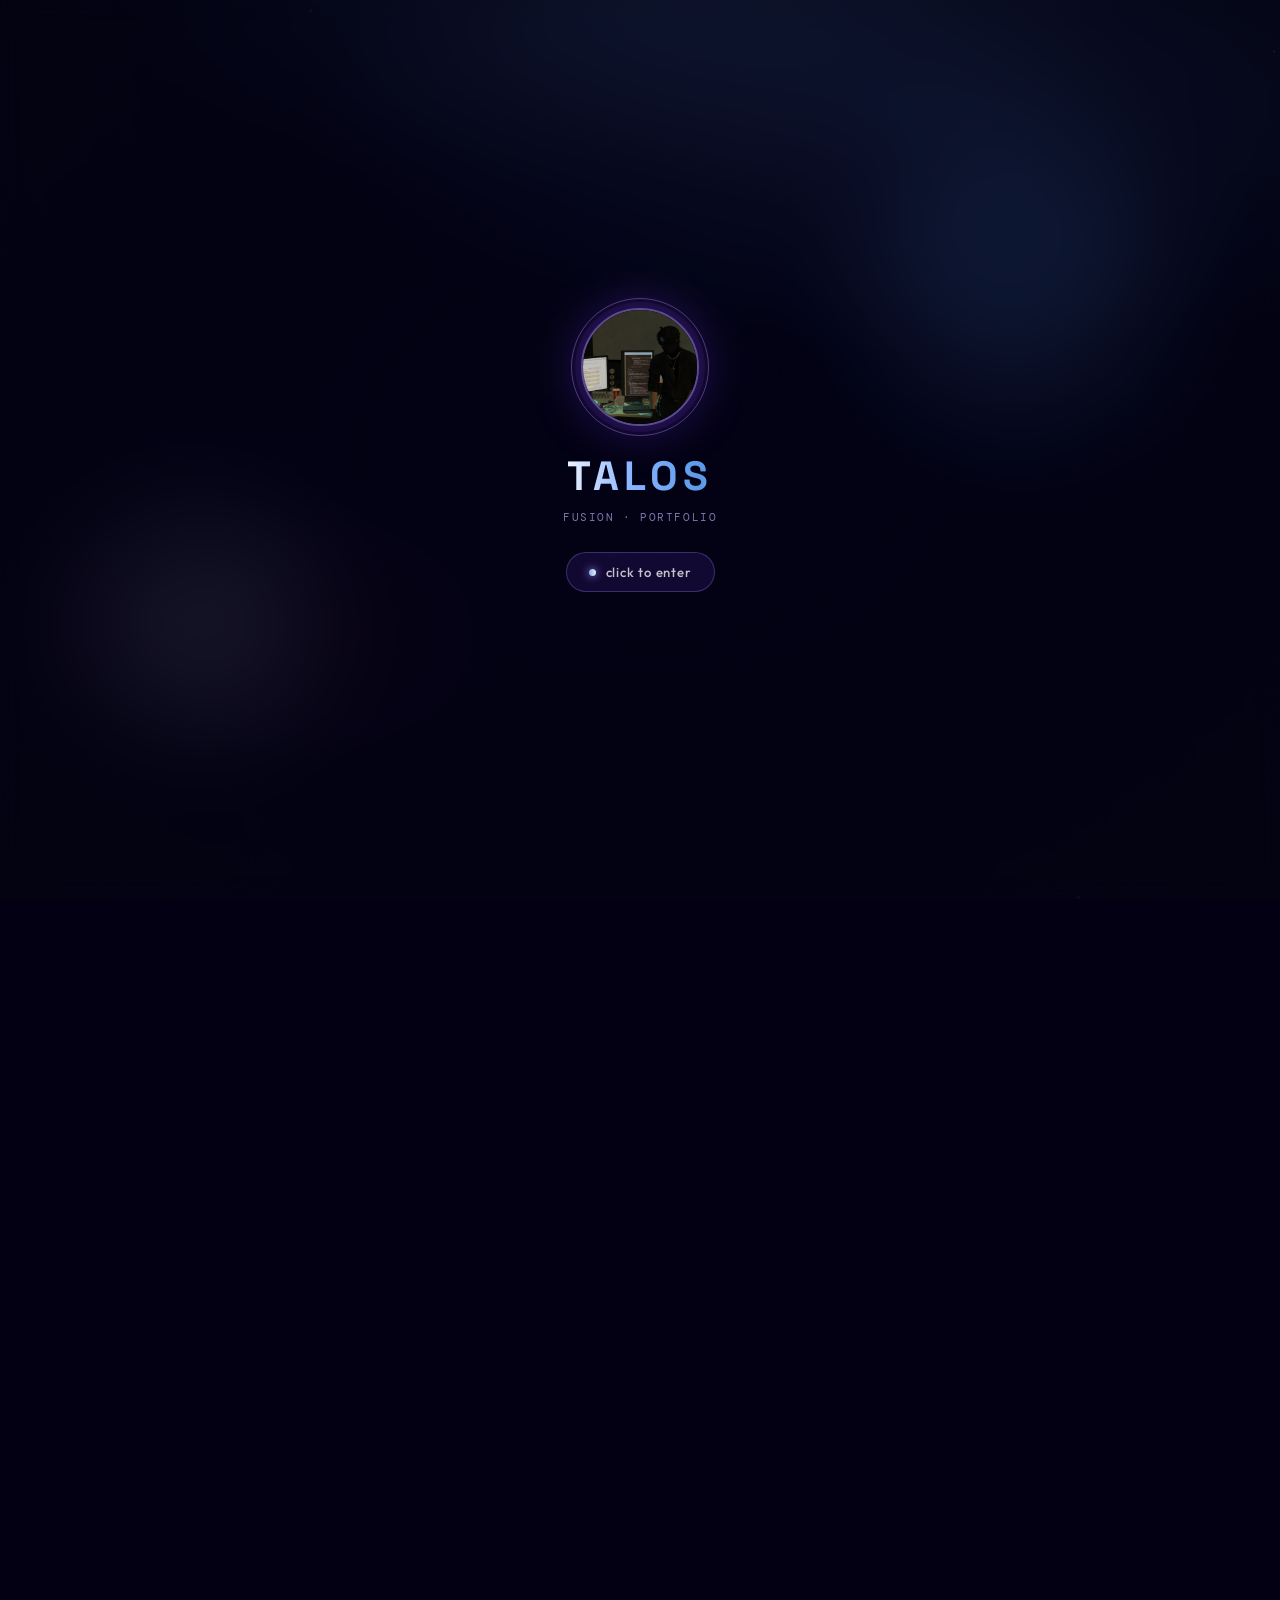
<file: index.html>
<!DOCTYPE html>
<html lang="th">
<head>
  <meta charset="UTF-8" />
  <meta name="viewport" content="width=device-width, initial-scale=1.0" />
  <title>Talos · Fusion</title>
  <link rel="preconnect" href="https://fonts.googleapis.com" />
  <link rel="preconnect" href="https://fonts.gstatic.com" crossorigin />
  <link href="https://fonts.googleapis.com/css2?family=Outfit:wght@400;500;600;700&family=Space+Grotesk:wght@500;600;700&family=DM+Mono:wght@400;500&display=swap" rel="stylesheet" />
  <link rel="stylesheet" href="https://cdnjs.cloudflare.com/ajax/libs/font-awesome/6.5.1/css/all.min.css" />
  <link rel="stylesheet" href="style.css" />
  <link rel="stylesheet" href="theme-222.css" />
  <link rel="stylesheet" href="theme-noir.css" />
  <link rel="stylesheet" href="theme-capitano.css" />
  <link rel="stylesheet" href="theme-alucard.css" />
  <link rel="stylesheet" href="theme-aegir.css" />
  <link rel="stylesheet" href="theme-secret.css" />
</head>
<body class="locked">
  <!-- Video Background (dual layer · crossfade like profile) -->
  <div class="video-bg" aria-hidden="true">
    <video id="bgVideo" class="bg-layer is-active" autoplay muted loop playsinline>
      <source src="222.mp4" type="video/mp4" />
    </video>
    <video id="bgVideoB" class="bg-layer" muted loop playsinline>
      <source src="" type="video/mp4" />
    </video>
  </div>
  <div class="overlay"></div>
  <div class="spotlight" id="spotlight" aria-hidden="true"></div>
  <div class="noise"></div>
  <canvas id="stars"></canvas>
  <div class="particles" id="particles"></div>

  <!-- Light atmosphere (from profile) -->
  <div class="light-fx" aria-hidden="true">
    <div class="light-bloom"></div>
    <div class="light-orb orb-1"></div>
    <div class="light-orb orb-2"></div>
  </div>

  <!-- ========== INTRO / ENTER GATE ========== -->
  <div class="intro" id="intro">
    <div class="intro-content">
      <div class="intro-avatar-wrap">
        <img src="photo.png" alt="Talos" class="intro-avatar" />
        <span class="intro-ring"></span>
      </div>
      <h1 class="intro-name">TALOS</h1>
      <p class="intro-tag">FUSION · PORTFOLIO</p>
      <p class="intro-hint"><span class="intro-dot"></span> click to enter</p>
    </div>
  </div>

  <!-- ========== LOADING SCREEN (หลังกด Enter) ========== -->
  <div class="loader" id="loader" hidden>
    <div class="loader-vignette"></div>
    <div class="loader-scanlines"></div>
    <div class="loader-grid"></div>
    <div class="loader-glow"></div>
    <div class="loader-pulse-ring"></div>
    <div class="loader-pulse-ring loader-pulse-2"></div>
    <div class="loader-pulse-ring loader-pulse-3"></div>
    <div class="loader-particles" id="loaderParticles"></div>
    <div class="loader-hex" id="loaderHex" aria-hidden="true"></div>
    <div class="loader-corners" aria-hidden="true">
      <span class="lc lc-tl"></span>
      <span class="lc lc-tr"></span>
      <span class="lc lc-bl"></span>
      <span class="lc lc-br"></span>
    </div>
    <div class="loader-side loader-side-l" aria-hidden="true">
      <span class="loader-tick"></span>
      <span class="loader-side-text" id="loaderSideL">0x00</span>
    </div>
    <div class="loader-side loader-side-r" aria-hidden="true">
      <span class="loader-tick"></span>
      <span class="loader-side-text" id="loaderSideR">SYNC</span>
    </div>
    <div class="loader-inner">
      <div class="loader-avatar-wrap">
        <div class="loader-orbit">
          <span class="loader-orbit-dot"></span>
        </div>
        <div class="loader-orbit loader-orbit-b">
          <span class="loader-orbit-dot loader-orbit-dot-b"></span>
        </div>
        <span class="loader-ring"></span>
        <span class="loader-ring loader-ring-2"></span>
        <span class="loader-ring loader-ring-3"></span>
        <img src="photo.png" alt="Talos" class="loader-avatar" />
      </div>
      <div class="loader-text-block">
        <p class="loader-label"><span class="loader-label-dot"></span> SYSTEM BOOT</p>
        <h2 class="loader-name" id="loaderName">
          <span class="ln">T</span><span class="ln">A</span><span class="ln">L</span><span class="ln">O</span><span class="ln">S</span>
        </h2>
        <div class="loader-line"><span class="loader-line-fill"></span></div>
      </div>
      <div class="loader-steps" id="loaderSteps" aria-hidden="true">
        <span class="loader-step"></span>
        <span class="loader-step"></span>
        <span class="loader-step"></span>
        <span class="loader-step"></span>
        <span class="loader-step"></span>
      </div>
      <p class="loader-status" id="loaderStatus">กำลังเข้าสู่ระบบ...</p>
      <div class="loader-bar-wrap">
        <div class="loader-bar">
          <div class="loader-fill" id="loaderFill"></div>
        </div>
        <span class="loader-pct" id="loaderPct">0%</span>
      </div>
      <p class="loader-theme-tag" id="loaderThemeTag"></p>
    </div>
    <div class="loader-flash" id="loaderFlash"></div>
  </div>

  <!-- Sticky chrome (outside .site so position:fixed works vs viewport) -->
  <div class="scroll-progress" id="scrollProgress" aria-hidden="true"></div>
  <nav class="navbar" id="navbar" hidden>
    <a href="#about" class="nav-brand">
      <img src="photo.png" alt="Talos" />
      <span>Talos blackagency</span>
    </a>
    <div class="nav-links" id="navLinks">
      <span class="nav-indicator" id="navIndicator" aria-hidden="true"></span>
      <a href="#about" class="nav-link active" data-section="about">About</a>
      <a href="#projects" class="nav-link" data-section="projects">Projects</a>
      <a href="#chars" class="nav-link" data-section="chars">Characters</a>
    </div>
    <div class="nav-right">
      <div class="player" id="player" hidden>
        <img src="photo.png" alt="" class="player-cover" />
        <div class="player-info">
          <div class="player-title" id="playerTitle">Swim</div>
          <div class="player-sub" id="playerSub">instrumental · fusion</div>
        </div>
        <div class="viz" id="viz" aria-hidden="true"></div>
        <div class="player-progress-wrap">
          <span class="player-time" id="playerTime">0:00</span>
          <div class="player-bar" id="playerBar">
            <div class="player-fill" id="playerFill"></div>
          </div>
          <span class="player-dur" id="playerDur">0:00</span>
        </div>
        <button class="player-btn" id="musicBtn" title="Play / Pause">
          <i class="fas fa-pause"></i>
        </button>
      </div>
      <div class="nav-socials">
        <a href="https://www.instagram.com/talos_blackagency?stkn=Y3NvN2k5ejVqbXhr" target="_blank" rel="noopener" title="Instagram"><i class="fab fa-instagram"></i></a>
        <a href="https://www.facebook.com/prasitchok.chinarin" target="_blank" rel="noopener" title="Facebook"><i class="fab fa-facebook-f"></i></a>
        <a href="https://www.tiktok.com/@talos.blackagency?is_from_webapp=1&sender_device=pc" target="_blank" rel="noopener" title="TikTok"><i class="fab fa-tiktok"></i></a>
        <a href="https://steamcommunity.com/profiles/76561198766387422/" target="_blank" rel="noopener" title="Steam"><i class="fab fa-steam"></i></a>
      </div>
    </div>
  </nav>
  <div class="nav-glow" id="navGlow" hidden></div>

  <!-- ========== MAIN SITE ========== -->
  <div class="site" id="site">
    <!-- ABOUT -->
    <section id="about" class="section section-about">
      <div class="container">
        <div class="card-flip" id="profileCard" role="button" tabindex="0" aria-label="คลิกเพื่อพลิกการ์ด">
          <div class="card-inner">
            <!-- ด้านหน้า -->
            <div class="card card-face card-front">
              <div class="avatar-wrap">
                <img src="photo.png" alt="Profile" class="avatar" />
                <span class="status-dot" title="Online"></span>
              </div>
              <h1 class="name">Talos blackagency</h1>
              <p class="handle">@etml01</p>
              <p class="bio">Gamer · Dev · streamer<br></p>
              <div class="tags">
                <span class="tag">FiveM</span>
                <span class="tag">Novel</span>
                <span class="tag">Clips</span>
                <span class="tag">Aesthetic</span>
              </div>
              <div class="socials">
                <a href="https://www.instagram.com/talos_blackagency?stkn=Y3NvN2k5ejVqbXhr" target="_blank" rel="noopener" class="social-btn ig" title="Instagram"><i class="fab fa-instagram"></i></a>
                <a href="https://www.facebook.com/prasitchok.chinarin" target="_blank" rel="noopener" class="social-btn fb" title="Facebook"><i class="fab fa-facebook-f"></i></a>
                <a href="https://www.tiktok.com/@talos.blackagency?is_from_webapp=1&sender_device=pc" target="_blank" rel="noopener" class="social-btn tt" title="TikTok"><i class="fab fa-tiktok"></i></a>
                <a href="https://steamcommunity.com/profiles/76561198766387422/" target="_blank" rel="noopener" class="social-btn st" title="Steam"><i class="fab fa-steam"></i></a>
                <a href="mailto:sriwathnphngscray@gmail.com" class="social-btn email" title="Email"><i class="fas fa-envelope"></i></a>
              </div>
              <p class="card-flip-hint"><i class="fas fa-sync-alt"></i> คลิกเพื่อพลิก</p>
            </div>
            <!-- ด้านหลัง · QR -->
            <div class="card card-face card-back">
              <p class="card-back-title">ช่องทางการโอนเงิน</p>
              <div class="qr-wrap">
                <img src="qr-promptpay.jfif" alt="QR PromptPay" class="qr-img" />
              </div>
              <p class="card-back-wallet">วอลเล็ต</p>
              <p class="card-back-acc">เลขบัญชี: <strong>0963206695</strong></p>
              <p class="card-back-name">ชื่อบัญชี: ประสิทธิ์โชค ไชยนรินทร์</p>
              <p class="card-flip-hint"><i class="fas fa-sync-alt"></i> คลิกเพื่อพลิกกลับ</p>
            </div>
          </div>
        </div>
      </div>
    </section>

    <!-- PROJECTS -->
    <section id="projects" class="section section-projects">
      <div class="projects-wrap">
        <h2 class="projects-title">My Projects</h2>
        <p class="projects-sub">คลิกการ์ดเพื่อเปิดอัลบั้ม · กดภาพเพื่อดูเต็มจอ</p>
        <div class="projects-grid">
          <article class="project-card" data-album="videos" role="button" tabindex="0">
            <div class="project-img" style="background-image: url('vid-1.1.jpg');">
              <div class="project-img-overlay"><i class="fas fa-play-circle"></i></div>
            </div>
            <div class="project-info">
              <h3>Clips &amp; Videos</h3>
              <p>คลิปวิดีโอ · กดเพื่อเปิดอัลบั้ม</p>
            </div>
          </article>
          <article class="project-card" data-album="games" role="button" tabindex="0">
            <div class="project-img" style="background-image: url('game-1.png');">
              <div class="project-img-overlay"><i class="fas fa-gamepad"></i></div>
            </div>
            <div class="project-info">
              <h3>FiveM / Game</h3>
              <p>ภาพจากเกม · กดเพื่อเปิดอัลบั้ม</p>
            </div>
          </article>
          <article class="project-card" data-album="extra" role="button" tabindex="0">
            <div class="project-img" style="background-image: url('work-lightcity.png');">
              <div class="project-img-overlay"><i class="fas fa-city"></i></div>
            </div>
            <div class="project-info">
              <h3>City &amp; Scenes</h3>
              <p>บรรยากาศ · Night drive · Aesthetic</p>
            </div>
          </article>
        </div>
      </div>
    </section>

    <!-- CHARACTERS (featured from pro) -->
    <section id="chars" class="section section-chars">
      <div class="chars-wrap">
        <h2 class="chars-title">Novel Characters</h2>
        <p class="chars-sub">ตัวละครนิยาย · กดเพื่อเปิดอัลบั้มเต็ม</p>
        <div class="chars-grid" id="charsPreview">
          <!-- filled by JS -->
        </div>
        <button class="chars-open-btn" data-album="chars" id="openCharsAlbum">
          <i class="fas fa-book-open"></i> เปิดอัลบั้มตัวละครทั้งหมด
        </button>
      </div>
    </section>
  </div>

  <!-- Album Modal -->
  <div class="album-modal" id="albumModal" hidden>
    <div class="album-backdrop" id="albumBackdrop"></div>
    <div class="album-panel">
      <div class="album-header">
        <h3 id="albumTitle">Album</h3>
        <button class="album-close" id="albumClose" aria-label="Close"><i class="fas fa-times"></i></button>
      </div>
      <div class="album-body" id="albumBody"></div>
    </div>
  </div>

  <!-- Lightbox -->
  <div class="lightbox" id="lightbox" hidden>
    <button class="lightbox-close" id="lightboxClose"><i class="fas fa-times"></i></button>
    <button class="lightbox-prev" id="lightboxPrev"><i class="fas fa-chevron-left"></i></button>
    <button class="lightbox-next" id="lightboxNext"><i class="fas fa-chevron-right"></i></button>
    <div class="lightbox-content" id="lightboxContent"></div>
    <p class="lightbox-count" id="lightboxCount"></p>
  </div>

  <audio id="bgMusic" loop preload="auto">
    <source src="bye-into-you-remix.mp3" type="audio/mpeg" />
  </audio>

  <script src="script.js"></script>
</body>
</html>
</file>
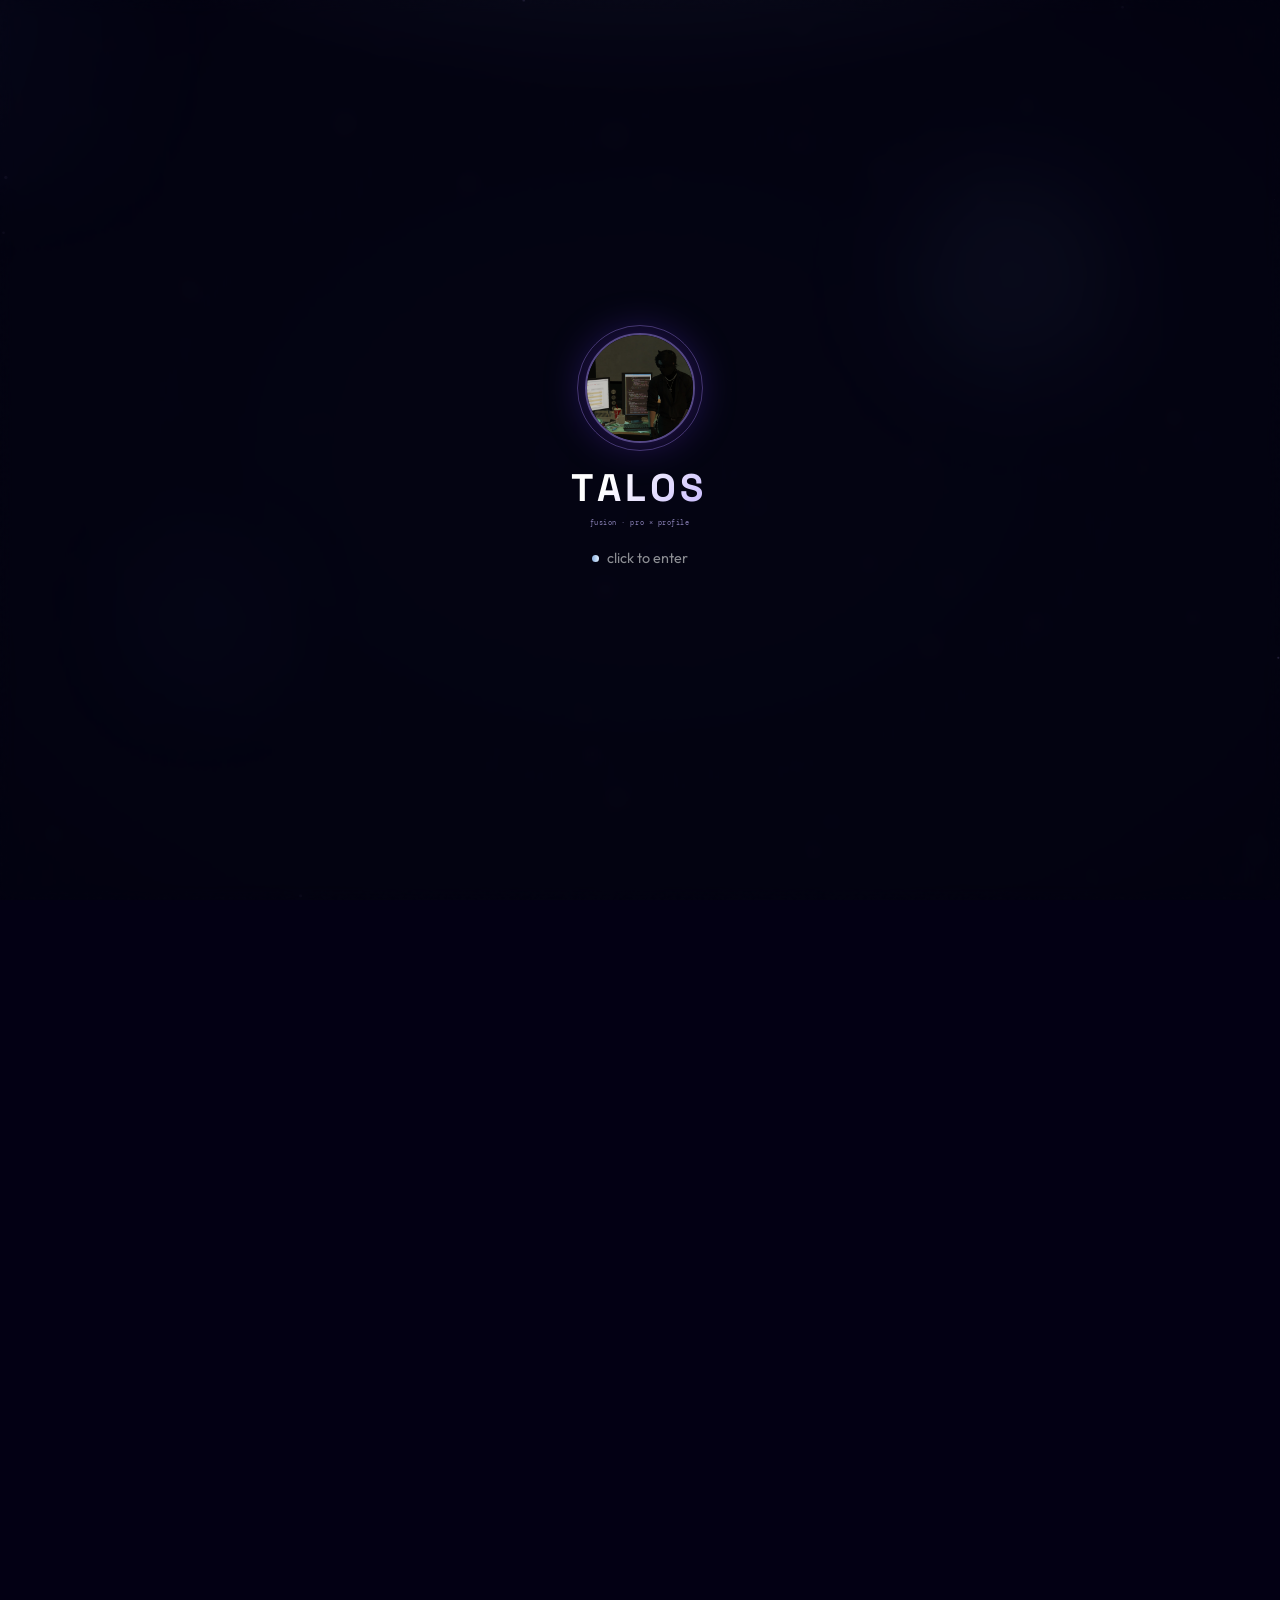
<file: fusion/index.html>
<!DOCTYPE html>
<html lang="th">
<head>
  <meta charset="UTF-8" />
  <meta name="viewport" content="width=device-width, initial-scale=1.0" />
  <title>Talos · Fusion</title>
  <link rel="preconnect" href="https://fonts.googleapis.com" />
  <link rel="preconnect" href="https://fonts.gstatic.com" crossorigin />
  <link href="https://fonts.googleapis.com/css2?family=Outfit:wght@400;500;600;700&family=Space+Grotesk:wght@500;600;700&family=DM+Mono:wght@400;500&display=swap" rel="stylesheet" />
  <link rel="stylesheet" href="https://cdnjs.cloudflare.com/ajax/libs/font-awesome/6.5.1/css/all.min.css" />
  <link rel="stylesheet" href="style.css" />
  <link rel="stylesheet" href="theme-222.css" />
  <link rel="stylesheet" href="theme-noir.css" />
  <link rel="stylesheet" href="theme-capitano.css" />
  <link rel="stylesheet" href="theme-alucard.css" />
  <link rel="stylesheet" href="theme-aegir.css" />
  <link rel="stylesheet" href="theme-secret.css" />
</head>
<body class="locked">
  <!-- Video Background (dual layer · crossfade like profile) -->
  <div class="video-bg" aria-hidden="true">
    <video id="bgVideo" class="bg-layer is-active" autoplay muted loop playsinline>
      <source src="222.mp4" type="video/mp4" />
    </video>
    <video id="bgVideoB" class="bg-layer" muted loop playsinline>
      <source src="" type="video/mp4" />
    </video>
  </div>
  <div class="overlay"></div>
  <div class="noise"></div>
  <canvas id="stars"></canvas>
  <div class="particles" id="particles"></div>

  <!-- Light atmosphere (from profile) -->
  <div class="light-fx" aria-hidden="true">
    <div class="light-bloom"></div>
    <div class="light-orb orb-1"></div>
    <div class="light-orb orb-2"></div>
  </div>

  <!-- ========== INTRO / ENTER GATE ========== -->
  <div class="intro" id="intro">
    <div class="intro-content">
      <div class="intro-avatar-wrap">
        <img src="photo.png" alt="Talos" class="intro-avatar" />
        <span class="intro-ring"></span>
      </div>
      <h1 class="intro-name">TALOS</h1>
      <p class="intro-tag">fusion · pro × profile</p>
      <p class="intro-hint"><span class="intro-dot"></span> click to enter</p>
    </div>
  </div>

  <!-- Sticky chrome (outside .site so position:fixed works vs viewport) -->
  <div class="scroll-progress" id="scrollProgress" aria-hidden="true"></div>
  <nav class="navbar" id="navbar" hidden>
    <a href="#about" class="nav-brand">
      <img src="photo.png" alt="Talos" />
      <span>Talos blackagency</span>
    </a>
    <div class="nav-links" id="navLinks">
      <span class="nav-indicator" id="navIndicator" aria-hidden="true"></span>
      <a href="#about" class="nav-link active" data-section="about">About</a>
      <a href="#projects" class="nav-link" data-section="projects">Projects</a>
      <a href="#chars" class="nav-link" data-section="chars">Characters</a>
    </div>
    <div class="nav-socials">
      <a href="https://www.instagram.com/etml_1/?hl=en" target="_blank" rel="noopener" title="Instagram"><i class="fab fa-instagram"></i></a>
      <a href="https://www.facebook.com/prasitchok.chinarin" target="_blank" rel="noopener" title="Facebook"><i class="fab fa-facebook-f"></i></a>
      <a href="https://www.tiktok.com/@talos.blackagency?is_from_webapp=1&sender_device=pc" target="_blank" rel="noopener" title="TikTok"><i class="fab fa-tiktok"></i></a>
      <a href="https://steamcommunity.com/profiles/76561198766387422/" target="_blank" rel="noopener" title="Steam"><i class="fab fa-steam"></i></a>
    </div>
  </nav>
  <div class="nav-glow" id="navGlow" hidden></div>

  <!-- ========== MAIN SITE ========== -->
  <div class="site" id="site">
    <!-- ABOUT -->
    <section id="about" class="section section-about">
      <div class="container">
        <div class="card">
          <div class="avatar-wrap">
            <img src="photo.png" alt="Profile" class="avatar" />
            <span class="status-dot" title="Online"></span>
          </div>
          <h1 class="name">Talos blackagency</h1>
          <p class="handle">@etml01</p>
          <p class="bio">Gamer · Dev · streamer<br></p>
          <div class="tags">
            <span class="tag">FiveM</span>
            <span class="tag">Novel</span>
            <span class="tag">Clips</span>
            <span class="tag">Aesthetic</span>
          </div>
          <div class="socials">
            <a href="https://www.instagram.com/etml_1/?hl=en" target="_blank" rel="noopener" class="social-btn ig" title="Instagram"><i class="fab fa-instagram"></i></a>
            <a href="https://www.facebook.com/prasitchok.chinarin" target="_blank" rel="noopener" class="social-btn fb" title="Facebook"><i class="fab fa-facebook-f"></i></a>
            <a href="https://www.tiktok.com/@talos.blackagency?is_from_webapp=1&sender_device=pc" target="_blank" rel="noopener" class="social-btn tt" title="TikTok"><i class="fab fa-tiktok"></i></a>
            <a href="https://steamcommunity.com/profiles/76561198766387422/" target="_blank" rel="noopener" class="social-btn st" title="Steam"><i class="fab fa-steam"></i></a>
            <a href="mailto:sriwathnphngscray@gmail.com" class="social-btn email" title="Email"><i class="fas fa-envelope"></i></a>
          </div>
        </div>
      </div>
    </section>

    <!-- PROJECTS -->
    <section id="projects" class="section section-projects">
      <div class="projects-wrap">
        <h2 class="projects-title">My Projects</h2>
        <p class="projects-sub">คลิกการ์ดเพื่อเปิดอัลบั้ม · กดภาพเพื่อดูเต็มจอ</p>
        <div class="projects-grid">
          <article class="project-card" data-album="videos" role="button" tabindex="0">
            <div class="project-img" style="background-image: url('vid-1.1.jpg');">
              <div class="project-img-overlay"><i class="fas fa-play-circle"></i></div>
            </div>
            <div class="project-info">
              <h3>Clips &amp; Videos</h3>
              <p>คลิปวิดีโอ · กดเพื่อเปิดอัลบั้ม</p>
            </div>
          </article>
          <article class="project-card" data-album="games" role="button" tabindex="0">
            <div class="project-img" style="background-image: url('game-1.png');">
              <div class="project-img-overlay"><i class="fas fa-gamepad"></i></div>
            </div>
            <div class="project-info">
              <h3>FiveM / Game</h3>
              <p>ภาพจากเกม · กดเพื่อเปิดอัลบั้ม</p>
            </div>
          </article>
          <article class="project-card" data-album="extra" role="button" tabindex="0">
            <div class="project-img" style="background-image: url('work-lightcity.png');">
              <div class="project-img-overlay"><i class="fas fa-city"></i></div>
            </div>
            <div class="project-info">
              <h3>City &amp; Scenes</h3>
              <p>บรรยากาศ · Night drive · Aesthetic</p>
            </div>
          </article>
        </div>
      </div>
    </section>

    <!-- CHARACTERS (featured from pro) -->
    <section id="chars" class="section section-chars">
      <div class="chars-wrap">
        <h2 class="chars-title">Novel Characters</h2>
        <p class="chars-sub">ตัวละครนิยาย · กดเพื่อเปิดอัลบั้มเต็ม</p>
        <div class="chars-grid" id="charsPreview">
          <!-- filled by JS -->
        </div>
        <button class="chars-open-btn" data-album="chars" id="openCharsAlbum">
          <i class="fas fa-book-open"></i> เปิดอัลบั้มตัวละครทั้งหมด
        </button>
      </div>
    </section>
  </div>

  <!-- Album Modal -->
  <div class="album-modal" id="albumModal" hidden>
    <div class="album-backdrop" id="albumBackdrop"></div>
    <div class="album-panel">
      <div class="album-header">
        <h3 id="albumTitle">Album</h3>
        <button class="album-close" id="albumClose" aria-label="Close"><i class="fas fa-times"></i></button>
      </div>
      <div class="album-body" id="albumBody"></div>
    </div>
  </div>

  <!-- Lightbox -->
  <div class="lightbox" id="lightbox" hidden>
    <button class="lightbox-close" id="lightboxClose"><i class="fas fa-times"></i></button>
    <button class="lightbox-prev" id="lightboxPrev"><i class="fas fa-chevron-left"></i></button>
    <button class="lightbox-next" id="lightboxNext"><i class="fas fa-chevron-right"></i></button>
    <div class="lightbox-content" id="lightboxContent"></div>
    <p class="lightbox-count" id="lightboxCount"></p>
  </div>

  <!-- Music player bar -->
  <div class="player" id="player" hidden>
    <img src="photo.png" alt="" class="player-cover" />
    <div class="player-info">
      <div class="player-title" id="playerTitle">Swim</div>
      <div class="player-sub" id="playerSub">instrumental · fusion</div>
    </div>
    <div class="player-progress-wrap">
      <span class="player-time" id="playerTime">0:00</span>
      <div class="player-bar" id="playerBar">
        <div class="player-fill" id="playerFill"></div>
      </div>
      <span class="player-dur" id="playerDur">0:00</span>
    </div>
    <button class="player-btn" id="musicBtn" title="Play / Pause">
      <i class="fas fa-pause"></i>
    </button>
  </div>

  <audio id="bgMusic" loop preload="auto">
    <source src="swim-instrumental.mp3" type="audio/mpeg" />
  </audio>

  <script src="script.js"></script>
</body>
</html>
</file>
<file: style.css>
* {
  margin: 0;
  padding: 0;
  box-sizing: border-box;
}

html {
  scroll-behavior: smooth;
}

html, body {
  height: 100%;
  font-family: 'Outfit', 'Space Grotesk', system-ui, sans-serif;
  background: #030014;
  color: #fff;
  -webkit-font-smoothing: antialiased;
  -moz-osx-font-smoothing: grayscale;
  text-rendering: optimizeLegibility;
}

body {
  overflow-x: hidden;
  overflow-y: auto;
}

body.locked {
  overflow: hidden;
}

::selection {
  background: rgba(124, 58, 237, 0.45);
  color: #fff;
}

/* premium scrollbar */
::-webkit-scrollbar {
  width: 8px;
}
::-webkit-scrollbar-track {
  background: rgba(3, 0, 20, 0.6);
}
::-webkit-scrollbar-thumb {
  background: linear-gradient(180deg, rgba(124, 58, 237, 0.55), rgba(167, 139, 250, 0.35));
  border-radius: 99px;
  border: 2px solid transparent;
  background-clip: padding-box;
}
::-webkit-scrollbar-thumb:hover {
  background: linear-gradient(180deg, rgba(167, 139, 250, 0.7), rgba(196, 181, 253, 0.45));
  background-clip: padding-box;
}

/* ===== Easing tokens ===== */
:root {
  --ease-out: cubic-bezier(0.22, 1, 0.36, 1);
  --ease-in: cubic-bezier(0.64, 0, 0.78, 0);
  --ease-inout: cubic-bezier(0.45, 0, 0.55, 1);
  --ease-snap: cubic-bezier(0.2, 0.9, 0.3, 1);
  --ease-spring: cubic-bezier(0.34, 1.45, 0.64, 1);
  --ease-soft-spring: cubic-bezier(0.34, 1.2, 0.64, 1);
  --ease-standard: cubic-bezier(0.4, 0, 0.2, 1);
  --ease-emphasized: cubic-bezier(0.05, 0.7, 0.1, 1);
}

/* ===== Video BG + Overlay (dual layer crossfade · profile style) ===== */
.video-bg {
  position: fixed;
  top: 0;
  left: 0;
  width: 100%;
  height: 100%;
  z-index: 0;
  overflow: hidden;
  pointer-events: none;
}

.video-bg .bg-layer {
  position: absolute;
  inset: 0;
  width: 100%;
  height: 100%;
  object-fit: cover;
  opacity: 0;
  transition: opacity 0.9s ease;
  filter: brightness(0.38) contrast(1.12) saturate(1.15);
}

.video-bg .bg-layer.is-active {
  opacity: 1;
}

.overlay {
  position: fixed;
  inset: 0;
  background:
    radial-gradient(ellipse 80% 50% at 50% -20%, rgba(120, 40, 200, 0.32) 0%, transparent 60%),
    radial-gradient(ellipse at center, rgba(3, 0, 20, 0.25) 0%, rgba(3, 0, 20, 0.88) 100%);
  z-index: 1;
  pointer-events: none;
}

.noise {
  position: fixed;
  inset: 0;
  z-index: 2;
  pointer-events: none;
  opacity: 0.04;
  background-image: url("data:image/svg+xml,%3Csvg viewBox='0 0 256 256' xmlns='http://www.w3.org/2000/svg'%3E%3Cfilter id='n'%3E%3CfeTurbulence type='fractalNoise' baseFrequency='0.85' numOctaves='4' stitchTiles='stitch'/%3E%3C/filter%3E%3Crect width='100%25' height='100%25' filter='url(%23n)'/%3E%3C/svg%3E");
}

#stars {
  position: fixed;
  inset: 0;
  z-index: 1;
  pointer-events: none;
}

/* ===== Light FX (from profile) ===== */
.light-fx {
  position: fixed;
  inset: 0;
  z-index: 1;
  pointer-events: none;
  overflow: hidden;
}

.light-bloom {
  position: absolute;
  top: -20%;
  left: 50%;
  transform: translateX(-50%);
  width: 80vw;
  height: 40vh;
  background: radial-gradient(ellipse, rgba(140, 80, 255, 0.18) 0%, transparent 70%);
  filter: blur(40px);
}

.light-orb {
  position: absolute;
  border-radius: 50%;
  filter: blur(60px);
  opacity: 0.35;
  animation: orbFloat 12s ease-in-out infinite;
}

.orb-1 {
  width: 280px;
  height: 280px;
  background: #7c3aed;
  top: 15%;
  right: 10%;
  animation-delay: 0s;
}

.orb-2 {
  width: 200px;
  height: 200px;
  background: #a78bfa;
  bottom: 20%;
  left: 8%;
  animation-delay: -4s;
}

@keyframes orbFloat {
  0%, 100% { transform: translate(0, 0) scale(1); }
  50% { transform: translate(20px, -30px) scale(1.08); }
}

/* ===== Particles ===== */
.particles {
  position: fixed;
  inset: 0;
  z-index: 1;
  pointer-events: none;
  overflow: hidden;
}

.particle {
  position: absolute;
  width: 3px;
  height: 3px;
  background: rgba(200, 180, 255, 0.6);
  border-radius: 50%;
  animation: particleRise linear infinite;
}

@keyframes particleRise {
  0% { transform: translateY(0) scale(1); opacity: 0; }
  10% { opacity: 0.7; }
  90% { opacity: 0.4; }
  100% { transform: translateY(-100vh) scale(0.4); opacity: 0; }
}

/* ===== INTRO ===== */
.intro {
  position: fixed;
  inset: 0;
  z-index: 200;
  display: flex;
  align-items: center;
  justify-content: center;
  background: rgba(3, 0, 20, 0.58);
  backdrop-filter: blur(12px) saturate(1.15);
  -webkit-backdrop-filter: blur(12px) saturate(1.15);
  cursor: pointer;
  transition: opacity 0.7s var(--ease-out), visibility 0.7s;
}

.intro.hide {
  opacity: 0;
  visibility: hidden;
  pointer-events: none;
}

.intro-content {
  text-align: center;
  animation: introIn 1s var(--ease-out) both;
}

@keyframes introIn {
  from { opacity: 0; transform: translateY(22px) scale(0.94); }
  to { opacity: 1; transform: translateY(0) scale(1); }
}

.intro-avatar-wrap {
  position: relative;
  width: 118px;
  height: 118px;
  margin: 0 auto 24px;
}

.intro-avatar {
  width: 118px;
  height: 118px;
  border-radius: 50%;
  object-fit: cover;
  border: 2.5px solid rgba(167, 139, 250, 0.55);
  box-shadow:
    0 0 0 6px rgba(124, 58, 237, 0.1),
    0 0 50px rgba(124, 58, 237, 0.4);
  transition: transform 0.45s var(--ease-out), box-shadow 0.45s ease;
}

.intro:hover .intro-avatar {
  transform: scale(1.04);
  box-shadow:
    0 0 0 6px rgba(124, 58, 237, 0.16),
    0 0 60px rgba(124, 58, 237, 0.55);
}

.intro-ring {
  position: absolute;
  inset: -10px;
  border-radius: 50%;
  border: 1.5px solid rgba(167, 139, 250, 0.4);
  animation: ringPulse 2.4s ease-in-out infinite;
}

@keyframes ringPulse {
  0%, 100% { transform: scale(1); opacity: 0.55; }
  50% { transform: scale(1.1); opacity: 1; }
}

.intro-name {
  font-family: 'Space Grotesk', sans-serif;
  font-size: 2.55rem;
  font-weight: 700;
  letter-spacing: 0.18em;
  margin-bottom: 8px;
  background: linear-gradient(
    90deg,
    #ffffff 0%,
    #c4b5fd 25%,
    #a78bfa 50%,
    #e0d4ff 75%,
    #ffffff 100%
  );
  background-size: 200% auto;
  -webkit-background-clip: text;
  -webkit-text-fill-color: transparent;
  background-clip: text;
  animation: textRun 3.5s linear infinite;
}

.intro-tag {
  font-family: 'DM Mono', monospace;
  font-size: 0.7rem;
  color: rgba(196, 181, 253, 0.65);
  letter-spacing: 0.14em;
  margin-bottom: 28px;
}

.intro-hint {
  display: inline-flex;
  align-items: center;
  justify-content: center;
  gap: 10px;
  font-size: 0.82rem;
  font-weight: 500;
  letter-spacing: 0.06em;
  color: rgba(255, 255, 255, 0.75);
  padding: 11px 22px;
  border-radius: 999px;
  background: rgba(124, 58, 237, 0.14);
  border: 1px solid rgba(167, 139, 250, 0.28);
  backdrop-filter: blur(8px);
  transition: background 0.3s ease, border-color 0.3s ease, transform 0.3s var(--ease-out), box-shadow 0.3s ease;
  margin: 0 auto;
}

.intro:hover .intro-hint {
  background: rgba(124, 58, 237, 0.28);
  border-color: rgba(167, 139, 250, 0.5);
  transform: translateY(-2px);
  box-shadow: 0 8px 28px rgba(124, 58, 237, 0.25);
}

.intro-dot {
  width: 7px;
  height: 7px;
  border-radius: 50%;
  background: #a78bfa;
  box-shadow: 0 0 8px #a78bfa;
  animation: blink 1.4s ease-in-out infinite;
  flex-shrink: 0;
}

@keyframes blink {
  0%, 100% { opacity: 0.3; }
  50% { opacity: 1; }
}

/* ===== LOADER (หลังกด Enter) · cinematic ===== */
.loader {
  position: fixed;
  inset: 0;
  z-index: 190;
  display: flex;
  align-items: center;
  justify-content: center;
  background: radial-gradient(ellipse 75% 55% at 50% 42%, rgba(50, 12, 90, 0.5) 0%, rgba(3, 0, 20, 0.98) 72%);
  backdrop-filter: blur(18px);
  opacity: 0;
  visibility: hidden;
  pointer-events: none;
  transition: opacity 0.55s var(--ease-out), visibility 0.55s;
  overflow: hidden;
}

.loader.is-active {
  opacity: 1;
  visibility: visible;
  pointer-events: auto;
}

.loader.is-done {
  opacity: 0;
  visibility: hidden;
  pointer-events: none;
  transition: opacity 0.45s var(--ease-in), visibility 0.45s;
}

.loader-vignette {
  position: absolute;
  inset: 0;
  background: radial-gradient(ellipse 60% 50% at 50% 50%, transparent 40%, rgba(0, 0, 0, 0.55) 100%);
  pointer-events: none;
  z-index: 1;
}

.loader-scanlines {
  position: absolute;
  inset: 0;
  z-index: 1;
  pointer-events: none;
  opacity: 0.04;
  background: repeating-linear-gradient(
    0deg,
    transparent,
    transparent 2px,
    rgba(255, 255, 255, 0.06) 2px,
    rgba(255, 255, 255, 0.06) 4px
  );
}

.loader-glow {
  position: absolute;
  width: 300px;
  height: 300px;
  border-radius: 50%;
  background: radial-gradient(circle, rgba(124, 58, 237, 0.32) 0%, transparent 68%);
  filter: blur(22px);
  top: 50%;
  left: 50%;
  transform: translate(-50%, -58%);
  pointer-events: none;
  z-index: 0;
  animation: loaderGlowPulse 2.6s ease-in-out infinite;
}

@keyframes loaderGlowPulse {
  0%, 100% { opacity: 0.65; transform: translate(-50%, -58%) scale(1); }
  50% { opacity: 1; transform: translate(-50%, -58%) scale(1.1); }
}

/* expanding pulse rings */
.loader-pulse-ring {
  position: absolute;
  top: 50%;
  left: 50%;
  width: 120px;
  height: 120px;
  margin: -60px 0 0 -60px;
  border-radius: 50%;
  border: 1.5px solid rgba(167, 139, 250, 0.45);
  pointer-events: none;
  z-index: 0;
  opacity: 0;
}

.loader.is-active .loader-pulse-ring {
  animation: loaderPulseOut 2.2s var(--ease-out) infinite;
}

.loader.is-active .loader-pulse-2 {
  animation-delay: 1.1s;
}

@keyframes loaderPulseOut {
  0% { transform: scale(0.6); opacity: 0.55; }
  100% { transform: scale(3.2); opacity: 0; }
}

/* corner brackets */
.loader-corners {
  position: absolute;
  inset: 28px;
  z-index: 1;
  pointer-events: none;
}

.lc {
  position: absolute;
  width: 28px;
  height: 28px;
  border-color: rgba(167, 139, 250, 0.45);
  border-style: solid;
  border-width: 0;
  opacity: 0;
  transition: opacity 0.6s ease 0.2s;
}

.loader.is-active .lc { opacity: 1; }

.lc-tl { top: 0; left: 0; border-top-width: 2px; border-left-width: 2px; }
.lc-tr { top: 0; right: 0; border-top-width: 2px; border-right-width: 2px; }
.lc-bl { bottom: 0; left: 0; border-bottom-width: 2px; border-left-width: 2px; }
.lc-br { bottom: 0; right: 0; border-bottom-width: 2px; border-right-width: 2px; }

/* particles */
.loader-particles {
  position: absolute;
  inset: 0;
  pointer-events: none;
  overflow: hidden;
  z-index: 0;
}

.loader-particle {
  position: absolute;
  width: 3px;
  height: 3px;
  background: rgba(196, 181, 253, 0.75);
  border-radius: 50%;
  animation: loaderParticleFloat linear infinite;
  box-shadow: 0 0 6px rgba(167, 139, 250, 0.55);
}

@keyframes loaderParticleFloat {
  0% { transform: translateY(0) scale(1); opacity: 0; }
  12% { opacity: 0.85; }
  85% { opacity: 0.3; }
  100% { transform: translateY(-110vh) scale(0.25); opacity: 0; }
}

.loader-inner {
  position: relative;
  z-index: 2;
  text-align: center;
  transform: translateY(22px) scale(0.92);
  opacity: 0;
  transition: transform 0.75s var(--ease-out), opacity 0.55s ease;
}

.loader.is-active .loader-inner {
  transform: translateY(0) scale(1);
  opacity: 1;
}

/* avatar */
.loader-avatar-wrap {
  position: relative;
  width: 112px;
  height: 112px;
  margin: 0 auto 30px;
}

.loader-avatar {
  width: 112px;
  height: 112px;
  border-radius: 50%;
  object-fit: cover;
  border: 2.5px solid rgba(167, 139, 250, 0.65);
  box-shadow:
    0 0 0 5px rgba(124, 58, 237, 0.12),
    0 0 48px rgba(124, 58, 237, 0.5);
  position: relative;
  z-index: 2;
  filter: brightness(0.7) blur(4px);
  transform: scale(0.88);
  transition: filter 0.9s ease, transform 0.9s var(--ease-out);
}

.loader.is-active .loader-avatar {
  filter: brightness(1) blur(0);
  transform: scale(1);
}

.loader-ring {
  position: absolute;
  inset: -12px;
  border-radius: 50%;
  border: 2px solid transparent;
  border-top-color: #a78bfa;
  border-right-color: rgba(167, 139, 250, 0.28);
  animation: loaderSpin 1.1s linear infinite;
  z-index: 1;
}

.loader-ring-2 {
  inset: -24px;
  border-top-color: rgba(196, 181, 253, 0.4);
  border-right-color: transparent;
  border-bottom-color: rgba(124, 58, 237, 0.22);
  animation-duration: 1.8s;
  animation-direction: reverse;
}

@keyframes loaderSpin {
  to { transform: rotate(360deg); }
}

.loader-orbit {
  position: absolute;
  inset: -34px;
  border-radius: 50%;
  animation: loaderOrbit 2.3s linear infinite;
  z-index: 3;
  pointer-events: none;
}

.loader-orbit-dot {
  position: absolute;
  top: 0;
  left: 50%;
  width: 7px;
  height: 7px;
  margin-left: -3.5px;
  border-radius: 50%;
  background: #e0d4ff;
  box-shadow: 0 0 12px #a78bfa, 0 0 22px rgba(167, 139, 250, 0.65);
}

@keyframes loaderOrbit {
  to { transform: rotate(360deg); }
}

/* text */
.loader-text-block {
  margin-bottom: 12px;
}

.loader-label {
  display: inline-flex;
  align-items: center;
  gap: 8px;
  font-family: 'DM Mono', monospace;
  font-size: 0.66rem;
  letter-spacing: 0.32em;
  color: rgba(167, 139, 250, 0.7);
  margin-bottom: 10px;
  text-transform: uppercase;
}

.loader-label-dot {
  width: 6px;
  height: 6px;
  border-radius: 50%;
  background: #a78bfa;
  box-shadow: 0 0 8px #a78bfa;
  animation: blink 1.2s ease-in-out infinite;
}

.loader-name {
  font-family: 'Space Grotesk', sans-serif;
  font-size: 2.25rem;
  font-weight: 700;
  letter-spacing: 0.24em;
  margin-bottom: 14px;
  display: flex;
  justify-content: center;
  gap: 0.06em;
}

.loader-name .ln {
  display: inline-block;
  background: linear-gradient(
    90deg,
    #ffffff 0%,
    #c4b5fd 25%,
    #a78bfa 50%,
    #e0d4ff 75%,
    #ffffff 100%
  );
  background-size: 200% auto;
  -webkit-background-clip: text;
  -webkit-text-fill-color: transparent;
  background-clip: text;
  opacity: 0;
  transform: translateY(12px);
}

.loader.is-active .loader-name .ln {
  animation:
    loaderLetterIn 0.5s var(--ease-out) forwards,
    textRun 3.5s linear 0.5s infinite;
}

.loader.is-active .loader-name .ln:nth-child(1) { animation-delay: 0.12s; }
.loader.is-active .loader-name .ln:nth-child(2) { animation-delay: 0.2s; }
.loader.is-active .loader-name .ln:nth-child(3) { animation-delay: 0.28s; }
.loader.is-active .loader-name .ln:nth-child(4) { animation-delay: 0.36s; }
.loader.is-active .loader-name .ln:nth-child(5) { animation-delay: 0.44s; }

@keyframes loaderLetterIn {
  to { opacity: 1; transform: translateY(0); }
}

.loader-line {
  width: 56px;
  height: 2px;
  margin: 0 auto;
  background: rgba(167, 139, 250, 0.15);
  border-radius: 99px;
  overflow: hidden;
  position: relative;
}

.loader-line-fill {
  display: block;
  height: 100%;
  width: 0;
  background: linear-gradient(90deg, #7c3aed, #e0d4ff);
  border-radius: 99px;
  transition: width 0.35s linear;
}

.loader-status {
  font-family: 'DM Mono', monospace;
  font-size: 0.76rem;
  color: rgba(196, 181, 253, 0.72);
  letter-spacing: 0.05em;
  margin: 18px 0 20px;
  min-height: 1.25em;
  transition: opacity 0.22s ease;
}

.loader-bar-wrap {
  display: flex;
  align-items: center;
  justify-content: center;
  gap: 14px;
}

.loader-bar {
  width: 210px;
  height: 3px;
  background: rgba(167, 139, 250, 0.12);
  border-radius: 99px;
  overflow: hidden;
  position: relative;
}

.loader-fill {
  height: 100%;
  width: 0%;
  background: linear-gradient(90deg, #7c3aed, #a78bfa, #e0d4ff);
  border-radius: 99px;
  box-shadow: 0 0 18px rgba(167, 139, 250, 0.65);
  transition: width 0.18s linear;
  position: relative;
}

.loader-fill::after {
  content: '';
  position: absolute;
  right: 0;
  top: 50%;
  transform: translateY(-50%);
  width: 7px;
  height: 7px;
  border-radius: 50%;
  background: #fff;
  box-shadow: 0 0 10px #e0d4ff, 0 0 18px rgba(167, 139, 250, 0.8);
}

.loader-pct {
  font-family: 'DM Mono', monospace;
  font-size: 0.76rem;
  color: rgba(255, 255, 255, 0.55);
  letter-spacing: 0.04em;
  min-width: 38px;
  text-align: left;
}

/* white flash on complete */
.loader-flash {
  position: absolute;
  inset: 0;
  background: radial-gradient(circle at 50% 45%, rgba(200, 180, 255, 0.35) 0%, transparent 55%);
  opacity: 0;
  pointer-events: none;
  z-index: 5;
  transition: opacity 0.15s ease;
}

.loader.is-flash .loader-flash {
  opacity: 1;
}

/* grid backdrop */
.loader-grid {
  position: absolute;
  inset: 0;
  z-index: 0;
  pointer-events: none;
  opacity: 0.04;
  background-image:
    linear-gradient(rgba(167, 139, 250, 0.5) 1px, transparent 1px),
    linear-gradient(90deg, rgba(167, 139, 250, 0.5) 1px, transparent 1px);
  background-size: 48px 48px;
  mask-image: radial-gradient(ellipse 60% 50% at 50% 45%, black 20%, transparent 75%);
  -webkit-mask-image: radial-gradient(ellipse 60% 50% at 50% 45%, black 20%, transparent 75%);
  animation: loaderGridDrift 20s linear infinite;
}
@keyframes loaderGridDrift {
  to { background-position: 48px 48px; }
}

/* 3rd pulse ring */
.loader-pulse-3 {
  animation-delay: 0.55s !important;
  border-color: rgba(196, 181, 253, 0.25);
}

/* 3rd spinner ring */
.loader-ring-3 {
  inset: -36px;
  border-top-color: rgba(224, 212, 255, 0.3);
  border-right-color: transparent;
  border-bottom-color: transparent;
  border-left-color: rgba(124, 58, 237, 0.2);
  animation-duration: 2.6s;
}

/* second orbit · reverse */
.loader-orbit-b {
  inset: -48px;
  animation-duration: 3.4s;
  animation-direction: reverse;
}
.loader-orbit-dot-b {
  width: 5px;
  height: 5px;
  margin-left: -2.5px;
  background: #c4b5fd;
  box-shadow: 0 0 8px #a78bfa;
}

/* floating hex codes */
.loader-hex {
  position: absolute;
  inset: 0;
  z-index: 1;
  pointer-events: none;
  overflow: hidden;
}
.loader-hex span {
  position: absolute;
  font-family: 'DM Mono', monospace;
  font-size: 0.62rem;
  color: rgba(167, 139, 250, 0.22);
  letter-spacing: 0.08em;
  animation: loaderHexFloat linear infinite;
  white-space: nowrap;
}
@keyframes loaderHexFloat {
  0% { transform: translateY(0); opacity: 0; }
  15% { opacity: 0.55; }
  85% { opacity: 0.2; }
  100% { transform: translateY(-100vh); opacity: 0; }
}

/* side panels */
.loader-side {
  position: absolute;
  top: 50%;
  transform: translateY(-50%);
  z-index: 2;
  display: flex;
  flex-direction: column;
  align-items: center;
  gap: 10px;
  opacity: 0;
  transition: opacity 0.6s ease 0.3s;
}
.loader.is-active .loader-side { opacity: 1; }
.loader-side-l { left: 28px; }
.loader-side-r { right: 28px; }
.loader-tick {
  width: 2px;
  height: 48px;
  background: linear-gradient(180deg, transparent, rgba(167, 139, 250, 0.55), transparent);
  animation: loaderTickPulse 1.6s ease-in-out infinite;
}
.loader-side-r .loader-tick { animation-delay: 0.4s; }
@keyframes loaderTickPulse {
  0%, 100% { opacity: 0.35; transform: scaleY(0.7); }
  50% { opacity: 1; transform: scaleY(1); }
}
.loader-side-text {
  font-family: 'DM Mono', monospace;
  font-size: 0.62rem;
  color: rgba(196, 181, 253, 0.45);
  letter-spacing: 0.12em;
  writing-mode: vertical-rl;
  text-orientation: mixed;
}

/* step dots */
.loader-steps {
  display: flex;
  justify-content: center;
  gap: 8px;
  margin: 4px 0 14px;
}
.loader-step {
  width: 6px;
  height: 6px;
  border-radius: 50%;
  background: rgba(167, 139, 250, 0.15);
  border: 1px solid rgba(167, 139, 250, 0.25);
  transition: background 0.3s ease, box-shadow 0.3s ease, transform 0.3s var(--ease-spring);
}
.loader-step.is-on {
  background: #a78bfa;
  box-shadow: 0 0 10px rgba(167, 139, 250, 0.7);
  transform: scale(1.25);
}
.loader-step.is-done {
  background: rgba(196, 181, 253, 0.55);
  box-shadow: none;
  transform: scale(1);
}

/* theme tag at end of load */
.loader-theme-tag {
  margin-top: 16px;
  font-family: 'DM Mono', monospace;
  font-size: 0.68rem;
  letter-spacing: 0.16em;
  color: rgba(196, 181, 253, 0.5);
  text-transform: uppercase;
  min-height: 1.2em;
  opacity: 0;
  transform: translateY(6px);
  transition: opacity 0.4s ease, transform 0.4s var(--ease-out);
}
.loader-theme-tag.is-show {
  opacity: 1;
  transform: translateY(0);
}

/* letter glitch near end */
.loader.is-glitch .loader-name .ln {
  animation: loaderGlitch 0.35s steps(2) infinite;
}
@keyframes loaderGlitch {
  0% { transform: translate(0, 0); }
  25% { transform: translate(-2px, 1px); }
  50% { transform: translate(2px, -1px); }
  75% { transform: translate(-1px, -1px); }
  100% { transform: translate(0, 0); }
}

/* mobile hide side panels */
@media (max-width: 720px) {
  .loader-side { display: none; }
  .loader-grid { opacity: 0.03; background-size: 36px 36px; }
  .loader-ring-3 { display: none; }
  .loader-orbit-b { display: none; }
  .loader-pulse-3 { display: none; }
}

/* ===== SITE ===== */
.site {
  position: relative;
  z-index: 10;
  opacity: 0;
  transition: opacity 0.7s ease;
  pointer-events: none;
}

.site.show {
  opacity: 1;
  pointer-events: auto;
}

/* ===== SCROLL PROGRESS ===== */
.scroll-progress {
  position: fixed;
  top: 0;
  left: 0;
  height: 2px;
  width: 0%;
  z-index: 120;
  background: linear-gradient(90deg, #7c3aed, #a78bfa, #e0d4ff);
  box-shadow: 0 0 12px rgba(167, 139, 250, 0.55);
  pointer-events: none;
  transition: width 0.12s linear;
}

/* space under floating nav */
.section-about {
  padding-top: 110px;
}

/* ===== NAVBAR · floating glass ===== */
.navbar {
  position: fixed;
  top: 14px;
  left: 16px;
  right: 16px;
  z-index: 100;
  display: grid;
  grid-template-columns: 1fr auto 1fr;
  align-items: center;
  gap: 12px;
  padding: 10px 16px;
  background: rgba(8, 6, 18, 0.35);
  backdrop-filter: blur(16px) saturate(1.2);
  -webkit-backdrop-filter: blur(16px) saturate(1.2);
  border: 1px solid rgba(255, 255, 255, 0.06);
  border-radius: 18px;
  box-shadow:
    0 4px 24px rgba(0, 0, 0, 0.25),
    inset 0 1px 0 rgba(255, 255, 255, 0.04);
  transition:
    background 0.4s var(--ease-out),
    box-shadow 0.4s var(--ease-out),
    border-color 0.4s ease,
    padding 0.35s ease,
    top 0.35s ease,
    opacity 0.45s ease,
    transform 0.45s var(--ease-out);
  opacity: 0;
  transform: translateY(-16px);
  pointer-events: none;
}

.navbar .nav-brand {
  justify-self: start;
  min-width: 0;
}

.navbar .nav-links {
  justify-self: center;
}

.navbar .nav-right {
  justify-self: end;
}

.navbar.is-visible {
  opacity: 1;
  transform: translateY(0);
  pointer-events: auto;
}

.navbar.is-scrolled {
  top: 10px;
  background: rgba(6, 4, 16, 0.82);
  backdrop-filter: blur(24px) saturate(1.3);
  -webkit-backdrop-filter: blur(24px) saturate(1.3);
  border-color: rgba(167, 139, 250, 0.14);
  box-shadow:
    0 12px 40px rgba(0, 0, 0, 0.45),
    0 0 0 1px rgba(255, 255, 255, 0.03) inset,
    0 1px 0 rgba(255, 255, 255, 0.05) inset;
  padding: 8px 14px;
}

.nav-brand {
  display: flex;
  align-items: center;
  gap: 10px;
  text-decoration: none;
  color: #fff;
  font-weight: 600;
  font-size: 0.88rem;
  letter-spacing: 0.02em;
  min-width: 0;
}

.nav-brand span {
  white-space: nowrap;
  overflow: hidden;
  text-overflow: ellipsis;
  max-width: 160px;
  opacity: 0.92;
}

.nav-brand img {
  width: 32px;
  height: 32px;
  border-radius: 50%;
  object-fit: cover;
  border: 1.5px solid rgba(167, 139, 250, 0.4);
  flex-shrink: 0;
  transition: transform 0.35s var(--ease-spring), box-shadow 0.35s ease, border-color 0.3s ease;
}

.navbar.is-scrolled .nav-brand img {
  box-shadow: 0 0 14px rgba(124, 58, 237, 0.35);
  border-color: rgba(167, 139, 250, 0.55);
}

.nav-brand:hover img {
  transform: scale(1.08);
  box-shadow: 0 0 18px rgba(167, 139, 250, 0.4);
}

.nav-badge {
  font-family: 'DM Mono', monospace;
  font-size: 0.62rem;
  padding: 2px 8px;
  border-radius: 999px;
  background: rgba(124, 58, 237, 0.22);
  border: 1px solid rgba(167, 139, 250, 0.28);
  color: #c4b5fd;
  letter-spacing: 0.04em;
}

/* center segment control */
.nav-links {
  position: relative;
  display: flex;
  align-items: center;
  gap: 2px;
  background: rgba(0, 0, 0, 0.28);
  border-radius: 999px;
  padding: 3px;
  border: 1px solid rgba(255, 255, 255, 0.06);
  box-shadow: inset 0 1px 2px rgba(0, 0, 0, 0.25);
}

.nav-indicator {
  position: absolute;
  top: 3px;
  left: 0;
  height: calc(100% - 6px);
  border-radius: 999px;
  background: linear-gradient(135deg, rgba(167, 139, 250, 0.35), rgba(124, 58, 237, 0.28));
  box-shadow:
    0 0 16px rgba(124, 58, 237, 0.35),
    inset 0 1px 0 rgba(255, 255, 255, 0.12);
  transition:
    transform 0.4s var(--ease-snap),
    width 0.4s var(--ease-snap),
    background 0.35s ease;
  pointer-events: none;
  z-index: 0;
}

.nav-indicator::after {
  content: '';
  position: absolute;
  left: 18%;
  right: 18%;
  bottom: 2px;
  height: 2px;
  border-radius: 99px;
  background: linear-gradient(90deg, transparent, rgba(224, 212, 255, 0.85), transparent);
  opacity: 0.85;
}

.nav-link {
  position: relative;
  z-index: 1;
  padding: 7px 16px;
  border-radius: 999px;
  font-size: 0.8rem;
  font-weight: 500;
  letter-spacing: 0.02em;
  color: rgba(255, 255, 255, 0.48);
  text-decoration: none;
  transition: color 0.25s ease;
  background: transparent;
  white-space: nowrap;
}

.nav-link:hover {
  color: rgba(255, 255, 255, 0.88);
}

.nav-link.active {
  color: #fff;
  background: transparent;
  text-shadow: 0 0 20px rgba(200, 180, 255, 0.35);
}

.nav-right {
  display: flex;
  align-items: center;
  gap: 8px;
  flex-shrink: 0;
  justify-content: flex-end;
}

.nav-socials {
  display: flex;
  gap: 4px;
}

.nav-socials a {
  width: 32px;
  height: 32px;
  display: flex;
  align-items: center;
  justify-content: center;
  border-radius: 10px;
  color: rgba(255, 255, 255, 0.5);
  background: rgba(255, 255, 255, 0.04);
  border: 1px solid rgba(255, 255, 255, 0.05);
  transition: all 0.28s var(--ease-out);
  text-decoration: none;
  font-size: 0.85rem;
}

.nav-socials a:hover {
  color: #fff;
  background: rgba(167, 139, 250, 0.22);
  border-color: rgba(167, 139, 250, 0.3);
  transform: translateY(-2px);
  box-shadow: 0 6px 16px rgba(124, 58, 237, 0.2);
}

.nav-glow {
  position: fixed;
  top: 0;
  left: 50%;
  transform: translateX(-50%);
  width: min(480px, 65vw);
  height: 70px;
  z-index: 99;
  pointer-events: none;
  opacity: 0;
  transition: opacity 0.5s ease;
  background: radial-gradient(
    ellipse 80% 100% at 50% 0%,
    rgba(140, 80, 255, 0.35) 0%,
    rgba(100, 40, 220, 0.12) 40%,
    transparent 70%
  );
  filter: blur(2px);
}

.nav-glow.is-visible {
  opacity: 1;
}

/* ===== SECTIONS ===== */
.section {
  min-height: 100vh;
  display: flex;
  align-items: center;
  justify-content: center;
  padding: 100px 24px 80px;
  position: relative;
  opacity: 0.55;
  transform: translateY(18px);
  transition: opacity 0.55s var(--ease-out), transform 0.55s var(--ease-out);
}
.section.is-inview {
  opacity: 1;
  transform: translateY(0);
}

.container {
  width: 100%;
  max-width: 420px;
}

/* About Card · flip */
.card-flip { width: 100%; cursor: pointer; outline: none; }
.card-inner {
  position: relative; width: 100%;
  transition: transform 0.55s var(--ease-spring), filter 0.45s var(--ease-out);
  transform-origin: center center;
  filter: drop-shadow(0 10px 28px rgba(0, 0, 0, 0.35));
}
.card-flip:not(.is-flipping):hover .card-inner {
  transform: translateY(-8px) scale(1.02);
  filter: drop-shadow(0 22px 40px rgba(124, 58, 237, 0.28));
}
.card-flip.is-flipped:not(.is-flipping) .card-inner {
  filter: drop-shadow(0 14px 36px rgba(124, 58, 237, 0.3));
}
.card-flip.is-flipped:not(.is-flipping):hover .card-inner {
  transform: translateY(-8px) scale(1.02);
  filter: drop-shadow(0 24px 44px rgba(124, 58, 237, 0.35));
}
.card-flip.is-flipping .card-inner { animation: cardFlipX 0.7s var(--ease-emphasized) both; }
@keyframes cardFlipX {
  0%   { transform: scaleX(1) translateY(0); filter: drop-shadow(0 10px 28px rgba(0,0,0,0.35)); }
  45%, 55% { transform: scaleX(0.06) translateY(-6px); filter: drop-shadow(0 28px 52px rgba(167,139,250,0.55)); }
  100% { transform: scaleX(1) translateY(0); filter: drop-shadow(0 14px 36px rgba(124,58,237,0.3)); }
}
.card-face { width: 100%; }
.card-front { position: relative; z-index: 2; }
.card-back {
  position: absolute; inset: 0; z-index: 1; display: none;
  flex-direction: column; align-items: center; justify-content: center; padding: 28px 24px;
}
.card-flip.is-flipped .card-front { display: none; }
.card-flip.is-flipped .card-back { display: flex; position: relative; inset: auto; }
.card {
  background: linear-gradient(165deg, rgba(22, 14, 40, 0.82) 0%, rgba(10, 6, 22, 0.78) 100%);
  border: 1px solid rgba(167, 139, 250, 0.2);
  border-radius: 26px;
  padding: 42px 34px;
  text-align: center;
  backdrop-filter: blur(18px) saturate(1.2);
  -webkit-backdrop-filter: blur(18px) saturate(1.2);
  box-shadow:
    0 12px 48px rgba(0, 0, 0, 0.45),
    0 0 0 1px rgba(255, 255, 255, 0.04) inset,
    0 1px 0 rgba(255, 255, 255, 0.06) inset;
  transition: border-color 0.45s var(--ease-out), box-shadow 0.45s var(--ease-out);
}
.card-flip:hover .card,
.card-flip.is-flipped .card {
  border-color: rgba(167, 139, 250, 0.45);
  box-shadow:
    0 18px 56px rgba(0, 0, 0, 0.5),
    0 0 0 1px rgba(167, 139, 250, 0.14) inset,
    0 0 48px rgba(124, 58, 237, 0.18);
}
.card-flip-hint {
  margin-top: 18px; font-size: 0.72rem; color: rgba(196,181,253,0.45);
  letter-spacing: 0.04em; display: flex; align-items: center; justify-content: center; gap: 6px;
  transition: color 0.3s var(--ease-out);
}
.card-flip:hover .card-flip-hint { color: rgba(196,181,253,0.85); }
.card-flip-hint i { font-size: 0.65rem; transition: transform 0.5s var(--ease-spring); }
.card-flip:hover .card-flip-hint i { transform: rotate(180deg); }
.card-flip.is-flipped .card-flip-hint i { transform: rotate(360deg); }
.card-back-title {
  font-family: 'Space Grotesk', sans-serif; font-size: 1.05rem; font-weight: 600;
  color: #e9e0ff; margin-bottom: 12px;
}
.qr-wrap {
  width: 200px; height: 200px; border-radius: 16px; overflow: hidden; background: #fff;
  box-shadow: 0 8px 28px rgba(0,0,0,0.35); margin-bottom: 14px; flex-shrink: 0;
}
.qr-img { width: 100%; height: 100%; object-fit: cover; display: block; }
.card-back-wallet { font-size: 0.8rem; color: rgba(196,181,253,0.7); margin-bottom: 4px; }
.card-back-acc { font-family: 'DM Mono', monospace; font-size: 0.88rem; color: #fff; margin-bottom: 2px; }
.card-back-acc strong { color: #c4b5fd; letter-spacing: 0.04em; }
.card-back-name { font-size: 0.78rem; color: rgba(255,255,255,0.65); margin-bottom: 4px; }
.card-flip:focus-visible { border-radius: 24px; box-shadow: 0 0 0 2px rgba(167,139,250,0.55); }

.avatar-wrap {
  position: relative;
  width: 100px;
  height: 100px;
  margin: 0 auto 18px;
}

.avatar {
  width: 100px;
  height: 100px;
  border-radius: 50%;
  object-fit: cover;
  border: 2.5px solid rgba(167, 139, 250, 0.55);
  box-shadow: 0 0 28px rgba(124, 58, 237, 0.25);
}

.status-dot {
  position: absolute;
  bottom: 4px;
  right: 4px;
  width: 16px;
  height: 16px;
  background: #22c55e;
  border-radius: 50%;
  border: 3px solid #0c081c;
  box-shadow: 0 0 12px rgba(34, 197, 94, 0.55);
  animation: statusPulse 2.2s ease-in-out infinite;
}

@keyframes statusPulse {
  0%, 100% { box-shadow: 0 0 8px rgba(34, 197, 94, 0.4); }
  50% { box-shadow: 0 0 16px rgba(34, 197, 94, 0.75); }
}

.name {
  font-family: 'Space Grotesk', sans-serif;
  font-size: 1.9rem;
  font-weight: 700;
  margin-bottom: 4px;
  background: linear-gradient(
    90deg,
    #ffffff 0%,
    #c4b5fd 25%,
    #a78bfa 50%,
    #e0d4ff 75%,
    #ffffff 100%
  );
  background-size: 200% auto;
  -webkit-background-clip: text;
  -webkit-text-fill-color: transparent;
  background-clip: text;
  animation: textRun 3.5s linear infinite;
}

.handle {
  font-family: 'DM Mono', monospace;
  font-size: 0.85rem;
  color: rgba(196, 181, 253, 0.75);
  margin-bottom: 12px;
  letter-spacing: 0.03em;
}

.bio {
  font-size: 0.95rem;
  color: rgba(255, 255, 255, 0.62);
  line-height: 1.6;
  margin-bottom: 18px;
}

.tags {
  display: flex;
  flex-wrap: wrap;
  gap: 8px;
  justify-content: center;
  margin-bottom: 22px;
}

.tag {
  font-size: 0.72rem;
  font-weight: 500;
  padding: 5px 13px;
  border-radius: 999px;
  background: rgba(124, 58, 237, 0.16);
  border: 1px solid rgba(167, 139, 250, 0.28);
  color: #c4b5fd;
  letter-spacing: 0.04em;
  transition: background 0.25s ease, border-color 0.25s ease, transform 0.25s var(--ease-out);
}

.tag:hover {
  background: rgba(124, 58, 237, 0.28);
  border-color: rgba(167, 139, 250, 0.45);
  transform: translateY(-1px);
}

.socials {
  display: flex;
  justify-content: center;
  gap: 10px;
}

.social-btn {
  width: 44px;
  height: 44px;
  display: flex;
  align-items: center;
  justify-content: center;
  border-radius: 14px;
  color: #fff;
  text-decoration: none;
  font-size: 1.1rem;
  transition: transform 0.3s var(--ease-spring), background 0.25s ease, border-color 0.25s ease, box-shadow 0.25s ease;
  background: rgba(255, 255, 255, 0.05);
  border: 1px solid rgba(255, 255, 255, 0.08);
}

.social-btn:hover {
  transform: translateY(-4px) scale(1.06);
  background: rgba(167, 139, 250, 0.28);
  border-color: rgba(167, 139, 250, 0.45);
  box-shadow: 0 8px 20px rgba(124, 58, 237, 0.25);
}

/* Projects */
.projects-wrap,
.chars-wrap {
  width: 100%;
  max-width: 960px;
  text-align: center;
}

.projects-title,
.chars-title {
  font-family: 'Space Grotesk', sans-serif;
  font-size: 1.85rem;
  font-weight: 700;
  margin-bottom: 10px;
  letter-spacing: 0.04em;
  background: linear-gradient(
    90deg,
    #ffffff 0%,
    #c4b5fd 25%,
    #a78bfa 50%,
    #e0d4ff 75%,
    #ffffff 100%
  );
  background-size: 200% auto;
  -webkit-background-clip: text;
  -webkit-text-fill-color: transparent;
  background-clip: text;
  animation: textRun 3.5s linear infinite;
}

@keyframes textRun {
  to { background-position: 200% center; }
}

.projects-sub,
.chars-sub {
  font-size: 0.9rem;
  color: rgba(255, 255, 255, 0.48);
  margin-bottom: 36px;
  letter-spacing: 0.02em;
}

.projects-grid {
  display: grid;
  grid-template-columns: repeat(auto-fit, minmax(240px, 1fr));
  gap: 22px;
}

.project-card {
  background: linear-gradient(165deg, rgba(18, 12, 36, 0.85) 0%, rgba(10, 6, 24, 0.8) 100%);
  border: 1px solid rgba(167, 139, 250, 0.16);
  border-radius: 20px;
  overflow: hidden;
  cursor: pointer;
  transition:
    transform 0.4s var(--ease-out),
    border-color 0.35s ease,
    box-shadow 0.4s var(--ease-out);
  text-align: left;
}

.project-card:hover {
  transform: translateY(-8px);
  border-color: rgba(167, 139, 250, 0.42);
  box-shadow:
    0 20px 48px rgba(60, 20, 140, 0.3),
    0 0 0 1px rgba(167, 139, 250, 0.1) inset;
}

.project-img {
  height: 158px;
  background-size: cover;
  background-position: center;
  position: relative;
  transition: transform 0.55s var(--ease-out);
}

.project-card:hover .project-img {
  transform: scale(1.04);
}

.project-img-overlay {
  position: absolute;
  inset: 0;
  background: linear-gradient(180deg, rgba(3, 0, 20, 0.15) 0%, rgba(3, 0, 20, 0.55) 100%);
  display: flex;
  align-items: center;
  justify-content: center;
  font-size: 2.3rem;
  color: rgba(255, 255, 255, 0.9);
  opacity: 0;
  transition: opacity 0.35s ease;
  backdrop-filter: blur(2px);
}

.project-card:hover .project-img-overlay {
  opacity: 1;
}

.project-info {
  padding: 18px 20px 22px;
}

.project-info h3 {
  font-size: 1.08rem;
  font-weight: 600;
  margin-bottom: 5px;
  letter-spacing: 0.01em;
}

.project-info p {
  font-size: 0.82rem;
  color: rgba(255, 255, 255, 0.48);
  line-height: 1.45;
}

/* Characters section */
.chars-grid {
  display: grid;
  grid-template-columns: repeat(auto-fill, minmax(120px, 1fr));
  gap: 14px;
  margin-bottom: 28px;
}

.char-preview {
  aspect-ratio: 3/4;
  border-radius: 16px;
  overflow: hidden;
  border: 1px solid rgba(167, 139, 250, 0.2);
  cursor: pointer;
  transition:
    transform 0.4s var(--ease-out),
    border-color 0.35s ease,
    box-shadow 0.4s var(--ease-out);
  position: relative;
}

.char-preview img {
  width: 100%;
  height: 100%;
  object-fit: cover;
  object-position: top center;
  transition: transform 0.55s var(--ease-out);
}

.char-preview:hover {
  border-color: rgba(167, 139, 250, 0.55);
  transform: translateY(-6px);
  box-shadow: 0 16px 36px rgba(80, 40, 160, 0.35);
}

.char-preview:hover img {
  transform: scale(1.08);
}

.chars-open-btn {
  display: inline-flex;
  align-items: center;
  gap: 10px;
  padding: 13px 28px;
  border-radius: 999px;
  border: 1px solid rgba(167, 139, 250, 0.38);
  background: linear-gradient(135deg, rgba(124, 58, 237, 0.28), rgba(124, 58, 237, 0.16));
  color: #e9e0ff;
  font-family: inherit;
  font-size: 0.9rem;
  font-weight: 500;
  letter-spacing: 0.02em;
  cursor: pointer;
  transition:
    transform 0.3s var(--ease-spring),
    background 0.3s ease,
    border-color 0.3s ease,
    box-shadow 0.3s ease;
}

.chars-open-btn:hover {
  background: linear-gradient(135deg, rgba(124, 58, 237, 0.42), rgba(124, 58, 237, 0.25));
  border-color: rgba(167, 139, 250, 0.6);
  transform: translateY(-3px);
  box-shadow: 0 10px 28px rgba(124, 58, 237, 0.3);
}

/* ===== ALBUM MODAL ===== */
.album-modal {
  position: fixed;
  inset: 0;
  z-index: 300;
  display: flex;
  align-items: center;
  justify-content: center;
  padding: 20px;
}

.album-modal[hidden] {
  display: none;
}

.album-backdrop {
  position: absolute;
  inset: 0;
  background: rgba(3, 0, 20, 0.75);
  backdrop-filter: blur(10px);
}

.album-panel {
  position: relative;
  width: 100%;
  max-width: 820px;
  max-height: 85vh;
  background: rgba(12, 8, 28, 0.95);
  border: 1px solid rgba(167, 139, 250, 0.25);
  border-radius: 20px;
  overflow: hidden;
  display: flex;
  flex-direction: column;
  box-shadow: 0 30px 80px rgba(0, 0, 0, 0.5);
}

.album-header {
  display: flex;
  align-items: center;
  justify-content: space-between;
  padding: 16px 20px;
  border-bottom: 1px solid rgba(255, 255, 255, 0.06);
}

.album-header h3 {
  font-size: 1.1rem;
  font-weight: 600;
}

.album-close {
  width: 36px;
  height: 36px;
  border: none;
  border-radius: 10px;
  background: rgba(255, 255, 255, 0.06);
  color: #fff;
  cursor: pointer;
  font-size: 1rem;
  transition: background 0.2s;
}

.album-close:hover {
  background: rgba(255, 80, 80, 0.25);
}

.album-body {
  padding: 16px;
  overflow-y: auto;
  display: grid;
  grid-template-columns: repeat(auto-fill, minmax(140px, 1fr));
  gap: 12px;
}

.album-item {
  position: relative;
  aspect-ratio: 1;
  border-radius: 12px;
  overflow: hidden;
  cursor: pointer;
  border: 1px solid rgba(255, 255, 255, 0.08);
  transition: all 0.25s;
}

.album-item:hover {
  border-color: rgba(167, 139, 250, 0.5);
  transform: scale(1.03);
}

.album-item img {
  width: 100%;
  height: 100%;
  object-fit: cover;
}

.album-item .play-badge {
  position: absolute;
  inset: 0;
  display: flex;
  align-items: center;
  justify-content: center;
  background: rgba(0, 0, 0, 0.4);
  color: #fff;
  font-size: 1.6rem;
  opacity: 0.85;
}

/* ===== LIGHTBOX ===== */
.lightbox {
  position: fixed;
  inset: 0;
  z-index: 400;
  background: rgba(0, 0, 0, 0.92);
  display: flex;
  align-items: center;
  justify-content: center;
  padding: 40px;
}

.lightbox[hidden] {
  display: none;
}

.lightbox-content {
  max-width: 90vw;
  max-height: 85vh;
  display: flex;
  align-items: center;
  justify-content: center;
}

.lightbox-content img,
.lightbox-content video {
  max-width: 90vw;
  max-height: 85vh;
  border-radius: 8px;
  object-fit: contain;
}

.lightbox-close,
.lightbox-prev,
.lightbox-next {
  position: absolute;
  width: 44px;
  height: 44px;
  border: none;
  border-radius: 50%;
  background: rgba(255, 255, 255, 0.1);
  color: #fff;
  font-size: 1.1rem;
  cursor: pointer;
  transition: background 0.2s;
  z-index: 10;
}

.lightbox-close:hover,
.lightbox-prev:hover,
.lightbox-next:hover {
  background: rgba(167, 139, 250, 0.4);
}

.lightbox-close {
  top: 20px;
  right: 20px;
}

.lightbox-prev {
  left: 20px;
  top: 50%;
  transform: translateY(-50%);
}

.lightbox-next {
  right: 20px;
  top: 50%;
  transform: translateY(-50%);
}

.lightbox-count {
  position: absolute;
  bottom: 20px;
  left: 50%;
  transform: translateX(-50%);
  font-family: 'DM Mono', monospace;
  font-size: 0.85rem;
  color: rgba(255, 255, 255, 0.6);
}

/* ===== MUSIC PLAYER ===== */
/* Music player — อยู่ใน navbar ด้านขวา · ย่อพับเมื่อไม่ได้เล่น */
.player {
  position: relative;
  display: flex;
  align-items: center;
  gap: 0;
  padding: 3px;
  background: rgba(0, 0, 0, 0.25);
  border: 1px solid rgba(255, 255, 255, 0.07);
  border-radius: 999px;
  backdrop-filter: blur(12px);
  -webkit-backdrop-filter: blur(12px);
  box-shadow: inset 0 1px 2px rgba(0, 0, 0, 0.2);
  min-width: 0;
  max-width: 48px;
  overflow: hidden;
  transition:
    max-width 0.45s var(--ease-emphasized),
    gap 0.35s var(--ease-out),
    padding 0.35s var(--ease-out),
    background 0.3s ease,
    border-color 0.3s ease;
}

.player[hidden] {
  display: none !important;
}

/* ขยายเมื่อกำลังเล่น */
.player.is-playing {
  max-width: 360px;
  gap: 8px;
  padding: 5px 10px 5px 6px;
  background: rgba(255, 255, 255, 0.08);
  border-color: rgba(167, 139, 250, 0.35);
}

.player-cover {
  width: 30px;
  height: 30px;
  border-radius: 50%;
  object-fit: cover;
  border: 1.5px solid rgba(167, 139, 250, 0.4);
  flex-shrink: 0;
}

/* ซ่อนรายละเอียดเมื่อพับ */
.player-info,
.player .viz,
.player-progress-wrap {
  opacity: 0;
  max-width: 0;
  overflow: hidden;
  white-space: nowrap;
  pointer-events: none;
  transition:
    opacity 0.25s ease,
    max-width 0.4s var(--ease-emphasized),
    margin 0.3s ease;
}

.player.is-playing .player-info {
  opacity: 1;
  max-width: 110px;
  pointer-events: auto;
  flex-shrink: 1;
  min-width: 0;
}

.player.is-playing .viz {
  opacity: 1;
  max-width: 40px;
  pointer-events: none;
}

.player.is-playing .player-progress-wrap {
  opacity: 1;
  max-width: 130px;
  pointer-events: auto;
  flex: 1;
  display: flex;
  align-items: center;
  gap: 6px;
  min-width: 70px;
}

.player-title {
  font-size: 0.75rem;
  font-weight: 600;
  white-space: nowrap;
  overflow: hidden;
  text-overflow: ellipsis;
}

.player-sub {
  font-size: 0.6rem;
  color: rgba(255, 255, 255, 0.45);
  white-space: nowrap;
  overflow: hidden;
  text-overflow: ellipsis;
}

.player-time,
.player-dur {
  font-family: 'DM Mono', monospace;
  font-size: 0.62rem;
  color: rgba(255, 255, 255, 0.5);
  min-width: 24px;
}

.player-bar {
  flex: 1;
  height: 3px;
  background: rgba(255, 255, 255, 0.12);
  border-radius: 999px;
  cursor: pointer;
  position: relative;
  overflow: hidden;
  min-width: 40px;
}

.player-fill {
  height: 100%;
  width: 0%;
  background: linear-gradient(90deg, #7c3aed, #a78bfa);
  border-radius: 999px;
  transition: width 0.1s linear;
}

.player-btn {
  width: 28px;
  height: 28px;
  border: none;
  border-radius: 50%;
  background: rgba(167, 139, 250, 0.25);
  color: #fff;
  cursor: pointer;
  font-size: 0.75rem;
  transition: background 0.2s, transform 0.25s var(--ease-spring);
  flex-shrink: 0;
  display: flex;
  align-items: center;
  justify-content: center;
  /* ตอนพับ: ปุ่มซ้อนทับปก หรืออยู่ข้าง */
  position: absolute;
  right: 4px;
  top: 50%;
  transform: translateY(-50%);
  opacity: 0;
  pointer-events: none;
}

/* ตอนพับ: กดที่ทั้งแถบเพื่อเล่นได้ · แสดงปุ่มตอน hover */
.player:not(.is-playing) {
  cursor: pointer;
}

.player:not(.is-playing):hover .player-btn,
.player:not(.is-playing):focus-within .player-btn {
  opacity: 1;
  pointer-events: auto;
  background: rgba(167, 139, 250, 0.55);
}

.player.is-playing .player-btn {
  position: relative;
  right: auto;
  top: auto;
  transform: none;
  opacity: 1;
  pointer-events: auto;
}

.player-btn:hover {
  background: rgba(167, 139, 250, 0.45);
}

/* Audio visualizer bars */
.viz {
  display: flex;
  align-items: flex-end;
  justify-content: center;
  gap: 1.5px;
  height: 16px;
  width: 36px;
  flex-shrink: 0;
  opacity: 0.35;
  transition: opacity 0.35s var(--ease-out);
}

.player.is-playing .viz {
  opacity: 1;
}

.viz-bar {
  width: 2.5px;
  height: 20%;
  min-height: 2px;
  border-radius: 99px;
  background: linear-gradient(180deg, #e9e0ff 0%, #a78bfa 45%, #7c3aed 100%);
  transform-origin: bottom center;
  transition: height 0.05s linear;
  box-shadow: 0 0 6px rgba(167, 139, 250, 0.35);
}

.player-cover {
  transition: transform 0.8s var(--ease-out), box-shadow 0.4s var(--ease-out);
}

.player.is-playing .player-cover {
  animation: coverSpin 14s linear infinite;
  box-shadow: 0 0 10px rgba(167, 139, 250, 0.45);
}

@keyframes coverSpin {
  from { transform: rotate(0deg); }
  to { transform: rotate(360deg); }
}

body.theme-alt .viz-bar { background: linear-gradient(180deg, #e0f0ff, #8ab0e0 50%, #4a7ec0); }
body.theme-noir .viz-bar { background: linear-gradient(180deg, #f0c0c8, #c04050 50%, #801828); }
body.theme-capitano .viz-bar { background: linear-gradient(180deg, #b8dcff, #3a88c8 50%, #1a5080); }
body.theme-alucard .viz-bar { background: linear-gradient(180deg, #f0a0a8, #b02030 50%, #701018); }
body.theme-aegir .viz-bar { background: linear-gradient(180deg, #a0f0e8, #20a8b8 50%, #106070); }

@media (max-width: 720px) {
  .viz { width: 28px; gap: 1px; }
  .viz-bar { width: 2px; }
}

@media (prefers-reduced-motion: reduce) {
  .player.is-playing .player-cover { animation: none; }
  .viz-bar { transition: none; }
}

/* ===== Responsive ===== */
@media (max-width: 720px) {
  .navbar {
    top: 8px;
    left: 10px;
    right: 10px;
    padding: 8px 10px;
    grid-template-columns: 1fr auto;
    grid-template-rows: auto auto;
    gap: 8px;
    border-radius: 16px;
  }

  .navbar.is-scrolled {
    top: 6px;
    padding: 7px 10px;
  }

  .navbar .nav-brand {
    grid-column: 1;
    grid-row: 1;
  }

  .nav-brand span {
    max-width: 110px;
    font-size: 0.8rem;
  }

  .navbar .nav-right {
    grid-column: 2;
    grid-row: 1;
    justify-self: end;
  }

  .navbar .nav-links {
    grid-column: 1 / -1;
    grid-row: 2;
    justify-self: center;
    width: 100%;
    justify-content: center;
  }

  .nav-socials {
    display: none;
  }

  .intro-name {
    font-size: 1.9rem;
  }

  .intro-avatar-wrap {
    width: 96px;
    height: 96px;
  }

  .intro-avatar {
    width: 96px;
    height: 96px;
  }

  .nav-right {
    gap: 6px;
  }

  .player {
    max-width: 40px;
  }

  .player.is-playing {
    max-width: 160px;
    gap: 6px;
    padding: 4px 8px 4px 4px;
  }

  .player.is-playing .player-info {
    display: none;
  }

  .player.is-playing .player-progress-wrap {
    max-width: 70px;
    min-width: 40px;
  }

  .player-time,
  .player-dur {
    display: none;
  }

  .viz {
    display: none !important;
  }

  .section {
    padding: 90px 16px 70px;
  }

  .projects-grid {
    grid-template-columns: 1fr;
  }

  /* --- Loader mobile --- */
  .loader {
    background: radial-gradient(ellipse 90% 60% at 50% 40%, rgba(40, 10, 70, 0.5) 0%, rgba(3, 0, 20, 0.98) 72%);
  }

  .loader-glow {
    width: 200px;
    height: 200px;
  }

  .loader-corners {
    inset: 16px;
  }

  .lc {
    width: 20px;
    height: 20px;
  }

  .loader-pulse-ring {
    width: 90px;
    height: 90px;
    margin: -45px 0 0 -45px;
  }

  .loader-avatar-wrap {
    width: 88px;
    height: 88px;
    margin-bottom: 22px;
  }

  .loader-avatar {
    width: 88px;
    height: 88px;
  }

  .loader-ring {
    inset: -10px;
  }

  .loader-ring-2 {
    inset: -20px;
  }

  .loader-orbit {
    inset: -28px;
  }

  .loader-orbit-dot {
    width: 6px;
    height: 6px;
    margin-left: -3px;
  }

  .loader-label {
    font-size: 0.6rem;
    letter-spacing: 0.26em;
  }

  .loader-name {
    font-size: 1.7rem;
    letter-spacing: 0.16em;
  }

  .loader-status {
    font-size: 0.72rem;
    margin: 14px 0 16px;
  }

  .loader-bar {
    width: 160px;
  }

  .loader-pct {
    font-size: 0.7rem;
    min-width: 32px;
  }

  .loader-bar-wrap {
    gap: 10px;
  }

  .loader-particle {
    width: 2px !important;
    height: 2px !important;
  }

  /* cards / content */
  .container {
    max-width: 100%;
    padding: 0 4px;
  }

  .card .name {
    font-size: 1.35rem;
  }

  .chars-grid {
    grid-template-columns: repeat(2, 1fr) !important;
    gap: 10px;
  }

  .album-panel {
    width: 94vw;
    max-height: 88vh;
  }
}

/* very small phones */
@media (max-width: 380px) {
  .loader-name {
    font-size: 1.4rem;
    letter-spacing: 0.12em;
  }

  .loader-avatar-wrap {
    width: 76px;
    height: 76px;
  }

  .loader-avatar {
    width: 76px;
    height: 76px;
  }

  .loader-bar {
    width: 130px;
  }

  .intro-name {
    font-size: 1.6rem;
  }

  .nav-brand span {
    font-size: 0.85rem;
  }

  .nav-link {
    font-size: 0.8rem;
    padding: 6px 10px;
  }
}

/* touch devices — disable hover-only effects that can stick */
@media (hover: none), (pointer: coarse) {
  .loader-glow {
    animation: none;
    opacity: 0.85;
  }

  .spotlight {
    display: none !important;
  }
}

/* ===== Theme adaptation for fusion class names ===== */
body.is-theme-fading .overlay,
body.is-theme-fading .video-bg .bg-layer {
  transition: opacity 0.7s ease, filter 0.7s ease, background 0.7s ease;
}

/* Map profile's .video-overlay rules onto fusion's .overlay */
body.theme-alt .overlay,
body.theme-noir .overlay,
body.theme-capitano .overlay,
body.theme-alucard .overlay,
body.theme-aegir .overlay {
  transition: background 0.8s ease;
}

body.theme-alt .video-bg .bg-layer { filter: brightness(0.42) contrast(1.15) saturate(1.05); }
body.theme-noir .video-bg .bg-layer { filter: brightness(0.4) contrast(1.2) saturate(0.95); }
body.theme-capitano .video-bg .bg-layer { filter: brightness(0.42) contrast(1.18) saturate(0.8) hue-rotate(-6deg); }
body.theme-alucard .video-bg .bg-layer { filter: brightness(0.48) contrast(1.22) saturate(1.05); }
body.theme-aegir .video-bg .bg-layer { filter: brightness(0.4) contrast(1.12) saturate(1.2) hue-rotate(10deg); }

body.theme-alt .overlay {
  background:
    radial-gradient(ellipse 80% 50% at 50% -20%, rgba(140, 160, 200, 0.22) 0%, transparent 60%),
    radial-gradient(ellipse at center, rgba(4, 6, 14, 0.3) 0%, rgba(2, 3, 10, 0.9) 100%);
}
body.theme-noir .overlay {
  background:
    radial-gradient(ellipse 80% 55% at 50% 70%, rgba(120, 15, 25, 0.28) 0%, transparent 55%),
    radial-gradient(ellipse at center, rgba(5, 2, 3, 0.25) 0%, rgba(3, 1, 2, 0.92) 100%);
}
body.theme-capitano .overlay {
  background:
    radial-gradient(ellipse 80% 55% at 60% 30%, rgba(60, 120, 180, 0.2) 0%, transparent 55%),
    radial-gradient(ellipse at center, rgba(3, 6, 11, 0.28) 0%, rgba(2, 4, 8, 0.93) 100%);
}
body.theme-alucard .overlay {
  background:
    radial-gradient(ellipse 90% 60% at 50% 70%, rgba(120, 10, 20, 0.32) 0%, transparent 55%),
    radial-gradient(ellipse at center, rgba(2, 0, 1, 0.3) 0%, rgba(1, 0, 0, 0.94) 100%);
}
body.theme-aegir .overlay {
  background:
    radial-gradient(ellipse 80% 50% at 40% 20%, rgba(20, 140, 160, 0.25) 0%, transparent 55%),
    radial-gradient(ellipse at center, rgba(2, 8, 12, 0.28) 0%, rgba(1, 4, 8, 0.93) 100%);
}

/* accent shifts for UI */
body.theme-alt .nav-badge,
body.theme-alt .intro-dot,
body.theme-alt .player-fill { background: linear-gradient(90deg, #8ab0e0, #e0f0ff); }
body.theme-noir .nav-badge,
body.theme-noir .intro-dot,
body.theme-noir .player-fill { background: linear-gradient(90deg, #c04050, #f0c0c8); }
body.theme-capitano .nav-badge,
body.theme-capitano .intro-dot,
body.theme-capitano .player-fill { background: linear-gradient(90deg, #3a88c8, #b8dcff); }
body.theme-alucard .nav-badge,
body.theme-alucard .intro-dot,
body.theme-alucard .player-fill { background: linear-gradient(90deg, #b02030, #f0a0a8); }
body.theme-aegir .nav-badge,
body.theme-aegir .intro-dot,
body.theme-aegir .player-fill { background: linear-gradient(90deg, #20a8b8, #a0f0e8); }

body.theme-secret .overlay {
  background:
    radial-gradient(ellipse 70% 50% at 50% 40%, rgba(30, 80, 40, 0.18) 0%, transparent 55%),
    radial-gradient(ellipse at center, rgba(2, 6, 2, 0.35) 0%, rgba(0, 2, 0, 0.94) 100%);
}
body.theme-secret .noise { opacity: 0.1; }
body.theme-secret .nav-badge { background: linear-gradient(90deg, #2a8a40, #80f0a0); }

/* Toast */
.theme-toast {
  position: fixed;
  bottom: 88px;
  left: 50%;
  transform: translateX(-50%) translateY(12px);
  background: rgba(8, 6, 16, 0.88);
  border: 1px solid rgba(180, 160, 255, 0.25);
  color: #e8e0ff;
  font-family: 'DM Mono', monospace;
  font-size: 0.78rem;
  letter-spacing: 0.06em;
  padding: 8px 16px;
  border-radius: 999px;
  z-index: 90;
  opacity: 0;
  pointer-events: none;
  transition: opacity 0.35s ease, transform 0.35s ease;
  backdrop-filter: blur(12px);
}
.theme-toast.show {
  opacity: 1;
  transform: translateX(-50%) translateY(0);
}


/* =========================================================
   EXTRA ANIMATIONS · site-wide + easing tokens
   ========================================================= */

.status-dot { animation: statusPulse 2s var(--ease-inout) infinite; }
@keyframes statusPulse {
  0%, 100% { box-shadow: 0 0 0 0 rgba(34, 197, 94, 0.55); }
  50% { box-shadow: 0 0 0 8px rgba(34, 197, 94, 0); }
}
.avatar-wrap { animation: avatarFloat 5s var(--ease-inout) infinite; }
.avatar { transition: transform 0.45s var(--ease-spring), box-shadow 0.45s var(--ease-out); }
.card-flip:hover .avatar { transform: scale(1.06); box-shadow: 0 0 24px rgba(167, 139, 250, 0.45); }
@keyframes avatarFloat {
  0%, 100% { transform: translateY(0); }
  50% { transform: translateY(-5px); }
}

.section .projects-title, .section .chars-title, .section .projects-sub, .section .chars-sub,
.section .project-card, .section .char-preview, .section .chars-open-btn, .section .card-flip {
  opacity: 0; transform: translateY(28px);
  transition: opacity 0.7s var(--ease-emphasized), transform 0.7s var(--ease-emphasized);
}
.section.is-inview .projects-title, .section.is-inview .chars-title { opacity: 1; transform: translateY(0); transition-delay: 0.05s; }
.section.is-inview .projects-sub, .section.is-inview .chars-sub { opacity: 1; transform: translateY(0); transition-delay: 0.12s; }
.section.is-inview .card-flip { opacity: 1; transform: translateY(0); transition-delay: 0.1s; }
.section.is-inview .project-card:nth-child(1) { opacity: 1; transform: translateY(0); transition-delay: 0.15s; }
.section.is-inview .project-card:nth-child(2) { opacity: 1; transform: translateY(0); transition-delay: 0.25s; }
.section.is-inview .project-card:nth-child(3) { opacity: 1; transform: translateY(0); transition-delay: 0.35s; }
.section.is-inview .char-preview:nth-child(1) { opacity: 1; transform: translateY(0); transition-delay: 0.12s; }
.section.is-inview .char-preview:nth-child(2) { opacity: 1; transform: translateY(0); transition-delay: 0.18s; }
.section.is-inview .char-preview:nth-child(3) { opacity: 1; transform: translateY(0); transition-delay: 0.24s; }
.section.is-inview .char-preview:nth-child(4) { opacity: 1; transform: translateY(0); transition-delay: 0.3s; }
.section.is-inview .char-preview:nth-child(5) { opacity: 1; transform: translateY(0); transition-delay: 0.36s; }
.section.is-inview .char-preview:nth-child(6) { opacity: 1; transform: translateY(0); transition-delay: 0.42s; }
.section.is-inview .char-preview:nth-child(7) { opacity: 1; transform: translateY(0); transition-delay: 0.48s; }
.section.is-inview .char-preview:nth-child(8) { opacity: 1; transform: translateY(0); transition-delay: 0.54s; }
.section.is-inview .chars-open-btn { opacity: 1; transform: translateY(0); transition-delay: 0.6s; }

.tag {
  transition: transform 0.3s var(--ease-spring), background 0.25s var(--ease-out),
    border-color 0.25s var(--ease-out), box-shadow 0.3s var(--ease-out);
}
.tag:hover {
  transform: translateY(-3px) scale(1.06);
  background: rgba(124, 58, 237, 0.32); border-color: rgba(167, 139, 250, 0.5);
  box-shadow: 0 6px 16px rgba(124, 58, 237, 0.25);
}
.section.is-inview .tag { animation: tagPop 0.5s var(--ease-spring) both; }
.section.is-inview .tag:nth-child(1) { animation-delay: 0.25s; }
.section.is-inview .tag:nth-child(2) { animation-delay: 0.32s; }
.section.is-inview .tag:nth-child(3) { animation-delay: 0.39s; }
.section.is-inview .tag:nth-child(4) { animation-delay: 0.46s; }
@keyframes tagPop {
  from { opacity: 0; transform: scale(0.7) translateY(8px); }
  to { opacity: 1; transform: scale(1) translateY(0); }
}

.social-btn {
  transition: transform 0.35s var(--ease-spring), background 0.25s var(--ease-out),
    border-color 0.25s var(--ease-out), box-shadow 0.35s var(--ease-out);
}
.social-btn:hover { transform: translateY(-5px) scale(1.1); box-shadow: 0 8px 20px rgba(124, 58, 237, 0.35); }
.section.is-inview .social-btn { animation: socialIn 0.55s var(--ease-spring) both; }
.section.is-inview .social-btn:nth-child(1) { animation-delay: 0.35s; }
.section.is-inview .social-btn:nth-child(2) { animation-delay: 0.42s; }
.section.is-inview .social-btn:nth-child(3) { animation-delay: 0.49s; }
.section.is-inview .social-btn:nth-child(4) { animation-delay: 0.56s; }
.section.is-inview .social-btn:nth-child(5) { animation-delay: 0.63s; }
@keyframes socialIn {
  from { opacity: 0; transform: translateY(14px) scale(0.85); }
  to { opacity: 1; transform: translateY(0) scale(1); }
}

.name {
  background: linear-gradient(90deg, #fff 0%, #c4b5fd 40%, #fff 60%, #e9e0ff 100%);
  background-size: 200% auto; -webkit-background-clip: text; background-clip: text;
  -webkit-text-fill-color: transparent; animation: nameShimmer 6s linear infinite;
}
@keyframes nameShimmer { 0% { background-position: 0% center; } 100% { background-position: 200% center; } }

.projects-title, .chars-title { position: relative; display: inline-block; }
.projects-title::after, .chars-title::after {
  content: ''; position: absolute; left: 50%; bottom: -6px; height: 2px; width: 0;
  background: linear-gradient(90deg, transparent, #a78bfa, transparent);
  border-radius: 2px; transform: translateX(-50%);
  transition: width 0.7s var(--ease-emphasized) 0.2s;
}
.section.is-inview .projects-title::after, .section.is-inview .chars-title::after { width: 70%; }

.project-card {
  transition: transform 0.45s var(--ease-spring), border-color 0.35s var(--ease-out), box-shadow 0.45s var(--ease-out);
}
.project-card:hover {
  transform: translateY(-10px) scale(1.02); border-color: rgba(167, 139, 250, 0.5);
  box-shadow: 0 20px 48px rgba(80, 40, 160, 0.35);
}
.project-img { overflow: hidden; transition: transform 0.5s var(--ease-out); }
.project-card:hover .project-img { transform: scale(1.08); }
.project-img-overlay { transition: opacity 0.35s var(--ease-out); }
.project-card:hover .project-img-overlay { opacity: 1; }
.project-img-overlay i { transition: transform 0.4s var(--ease-spring); transform: scale(0.7); }
.project-card:hover .project-img-overlay i { transform: scale(1.15); }

.char-preview {
  transition: transform 0.4s var(--ease-spring), border-color 0.3s var(--ease-out), box-shadow 0.4s var(--ease-out);
}
.char-preview:hover {
  transform: translateY(-8px) scale(1.04); border-color: rgba(167, 139, 250, 0.65);
  box-shadow: 0 16px 36px rgba(80, 40, 160, 0.4);
}
.char-preview img { transition: transform 0.55s var(--ease-out); }
.char-preview:hover img { transform: scale(1.1); }

.chars-open-btn {
  transition: transform 0.35s var(--ease-spring), background 0.3s var(--ease-out),
    border-color 0.3s var(--ease-out), box-shadow 0.35s var(--ease-out);
}
.chars-open-btn:hover { transform: translateY(-4px) scale(1.03); box-shadow: 0 12px 28px rgba(124, 58, 237, 0.35); }
.chars-open-btn i { transition: transform 0.4s var(--ease-out); }
.chars-open-btn:hover i { transform: rotate(-12deg) scale(1.15); }

.album-modal:not([hidden]) { animation: albumFadeIn 0.35s var(--ease-out) both; }
.album-modal:not([hidden]) .album-panel { animation: albumPanelIn 0.45s var(--ease-soft-spring) both; }
@keyframes albumFadeIn { from { opacity: 0; } to { opacity: 1; } }
@keyframes albumPanelIn {
  from { opacity: 0; transform: translateY(28px) scale(0.94); }
  to { opacity: 1; transform: translateY(0) scale(1); }
}
.album-item {
  opacity: 0; transform: scale(0.88) translateY(12px);
  animation: albumItemIn 0.4s var(--ease-soft-spring) both;
  transition: transform 0.35s var(--ease-spring), border-color 0.25s var(--ease-out), box-shadow 0.35s var(--ease-out);
}
.album-item:hover {
  transform: scale(1.06) translateY(-4px); border-color: rgba(167, 139, 250, 0.55);
  box-shadow: 0 12px 28px rgba(80, 40, 160, 0.35);
}
.album-item img { transition: transform 0.45s var(--ease-out); }
.album-item:hover img { transform: scale(1.08); }
@keyframes albumItemIn { to { opacity: 1; transform: scale(1) translateY(0); } }

.lightbox:not([hidden]) { animation: albumFadeIn 0.3s var(--ease-out) both; }
.lightbox:not([hidden]) .lightbox-content { animation: lightboxZoom 0.4s var(--ease-soft-spring) both; }
@keyframes lightboxZoom {
  from { opacity: 0; transform: scale(0.88); }
  to { opacity: 1; transform: scale(1); }
}
.lightbox-prev, .lightbox-next, .lightbox-close {
  transition: transform 0.3s var(--ease-spring), background 0.25s var(--ease-out) !important;
}
.lightbox-prev:hover, .lightbox-next:hover { transform: scale(1.12); }
.lightbox-close:hover { transform: rotate(90deg) scale(1.1); }

.player:not([hidden]) { animation: playerFadeIn 0.5s var(--ease-soft-spring) both; }
@keyframes playerFadeIn {
  from { opacity: 0; transform: scale(0.92); }
  to { opacity: 1; transform: scale(1); }
}
.player-btn { transition: transform 0.3s var(--ease-spring), background 0.25s var(--ease-out) !important; }
.player-btn:hover { transform: scale(1.12); }
.player-btn:active { transform: scale(0.95); }

.nav-brand img { transition: transform 0.3s var(--ease-spring), box-shadow 0.3s var(--ease-out); }
.nav-brand img:hover { transform: scale(1.1) rotate(-6deg); }
.nav-link { position: relative; }
.nav-link::after {
  content: ''; position: absolute; left: 50%; bottom: 2px; width: 0; height: 2px;
  background: #a78bfa; border-radius: 2px; transform: translateX(-50%);
  transition: width 0.3s var(--ease-snap);
}
.nav-link:hover::after { width: 60%; }
.nav-socials a { transition: transform 0.3s var(--ease-spring), color 0.25s var(--ease-out) !important; }
.nav-socials a:hover { transform: translateY(-3px) scale(1.15); }

.intro-avatar { transition: transform 0.5s var(--ease-spring); }
.intro:hover .intro-avatar { transform: scale(1.05); }
.intro-name { letter-spacing: 0.12em; animation: introNameIn 1s var(--ease-emphasized) 0.15s both; }
@keyframes introNameIn {
  from { opacity: 0; letter-spacing: 0.4em; transform: translateY(12px); }
  to { opacity: 1; letter-spacing: 0.12em; transform: translateY(0); }
}

.theme-toast.show { animation: toastPop 0.4s var(--ease-spring) both; }
@keyframes toastPop {
  from { opacity: 0; transform: translateX(-50%) translateY(16px) scale(0.9); }
  to { opacity: 1; transform: translateX(-50%) translateY(0) scale(1); }
}

@media (prefers-reduced-motion: reduce) {
  .status-dot, .avatar-wrap, .name, .section.is-inview .tag, .section.is-inview .social-btn,
  .album-modal:not([hidden]), .album-modal:not([hidden]) .album-panel, .album-item,
  .lightbox:not([hidden]), .lightbox:not([hidden]) .lightbox-content, .player:not([hidden]),
  .intro-name, .theme-toast.show, .card-flip.is-flipping .card-inner { animation: none !important; }
  .section .projects-title, .section .chars-title, .section .projects-sub, .section .chars-sub,
  .section .project-card, .section .char-preview, .section .chars-open-btn, .section .card-flip {
    opacity: 1 !important; transform: none !important; transition: none !important;
  }
  .card-flip:hover .card-inner { transform: none; filter: none; }
}


/* ===== Cursor spotlight ===== */
.spotlight {
  position: fixed;
  inset: 0;
  z-index: 50;
  pointer-events: none;
  opacity: 0;
  transition: opacity 0.45s var(--ease-out);
  background: radial-gradient(
    650px circle at var(--spot-x, 50%) var(--spot-y, 50%),
    rgba(200, 185, 255, 0.18) 0%,
    rgba(167, 139, 250, 0.1) 28%,
    transparent 58%
  );
  mix-blend-mode: soft-light;
}
.spotlight.is-on {
  opacity: 1;
}
.spotlight.is-hot {
  background: radial-gradient(
    520px circle at var(--spot-x, 50%) var(--spot-y, 50%),
    rgba(200, 180, 255, 0.22) 0%,
    rgba(167, 139, 250, 0.12) 22%,
    transparent 52%
  );
}

/* specular core · แสงสะท้อนจุดกลาง */
.spotlight::before {
  content: '';
  position: absolute;
  inset: 0;
  pointer-events: none;
  background: radial-gradient(
    140px circle at var(--spot-x, 50%) var(--spot-y, 50%),
    rgba(255, 255, 255, 0.22) 0%,
    rgba(230, 220, 255, 0.1) 35%,
    transparent 70%
  );
  opacity: 0.85;
  mix-blend-mode: overlay;
}

/* soft vignette so edges stay dark */
.spotlight::after {
  content: '';
  position: absolute;
  inset: 0;
  background: radial-gradient(
    ellipse 80% 70% at 50% 45%,
    transparent 40%,
    rgba(3, 0, 20, 0.25) 100%
  );
  pointer-events: none;
}

@media (hover: none), (pointer: coarse) {
  .spotlight { display: none; }
}
@media (prefers-reduced-motion: reduce) {
  .spotlight { display: none; }
}


/* ===== Card light reflection (specular sheen) ===== */
.card,
.project-card,
.char-preview,
.album-item,
.player,
.chars-open-btn {
  --rx: 50%;
  --ry: 50%;
  position: relative;
  isolation: isolate;
}

.card::before,
.project-card::before,
.char-preview::before,
.album-item::before {
  content: '';
  position: absolute;
  inset: 0;
  border-radius: inherit;
  pointer-events: none;
  z-index: 3;
  opacity: 0;
  transition: opacity 0.4s var(--ease-out);
  background: radial-gradient(
    420px circle at var(--rx) var(--ry),
    rgba(255, 255, 255, 0.22) 0%,
    rgba(200, 185, 255, 0.1) 28%,
    transparent 58%
  );
  mix-blend-mode: soft-light;
}

.card:hover::before,
.project-card:hover::before,
.char-preview:hover::before,
.album-item:hover::before {
  opacity: 1;
}

/* edge gleam · ขอบเงาแสง */
.card::after,
.project-card::after {
  content: '';
  position: absolute;
  inset: 0;
  border-radius: inherit;
  pointer-events: none;
  z-index: 4;
  opacity: 0;
  transition: opacity 0.4s var(--ease-out);
  background: linear-gradient(
    125deg,
    transparent 30%,
    rgba(255, 255, 255, 0.08) calc(var(--rx) - 8%),
    rgba(255, 255, 255, 0.2) var(--rx),
    rgba(255, 255, 255, 0.08) calc(var(--rx) + 8%),
    transparent 70%
  );
  mix-blend-mode: overlay;
}

.card:hover::after,
.project-card:hover::after {
  opacity: 1;
}

/* glass rim highlight on cards */
.card,
.project-card {
  box-shadow:
    0 10px 40px rgba(0, 0, 0, 0.4),
    0 0 0 1px rgba(255, 255, 255, 0.04) inset,
    0 1px 0 rgba(255, 255, 255, 0.06) inset;
}

/* player subtle sheen */
.player {
  overflow: hidden;
}
.player::before {
  content: '';
  position: absolute;
  inset: 0;
  border-radius: inherit;
  pointer-events: none;
  background: linear-gradient(
    105deg,
    transparent 40%,
    rgba(255, 255, 255, 0.06) 50%,
    transparent 60%
  );
  background-size: 200% 100%;
  animation: playerSheen 7s var(--ease-inout) infinite;
  opacity: 0.7;
}
@keyframes playerSheen {
  0% { background-position: 100% 0; }
  100% { background-position: -100% 0; }
}

@media (hover: none), (pointer: coarse) {
  .card::before, .project-card::before, .char-preview::before, .album-item::before,
  .card::after, .project-card::after, .player::before {
    display: none;
  }
}
@media (prefers-reduced-motion: reduce) {
  .player::before { animation: none; }
  .card::before, .project-card::before, .char-preview::before, .album-item::before,
  .card::after, .project-card::after {
    transition: none;
  }
}
</file>
<file: theme-222.css>
/* =========================================================
   theme-alt — 222.mp4
   silver hair · ice blade · blood petals · cold moonlight
   Bio / about layout unique to this theme
   ========================================================= */
body.theme-alt {
  --ink: #eef2f8;
  --muted: rgba(180, 200, 230, 0.55);
  --panel: rgba(8, 14, 24, 0.78);
  --line: rgba(140, 190, 240, 0.22);
  --glow: rgba(120, 175, 255, 0.35);
  --accent: #7ab0f5;
  --accent-2: #d0e4ff;
  --blood: #c04055;
  --ease-ice: cubic-bezier(0.22, 1, 0.36, 1);
}

/* —— video / atmosphere —— */
body.theme-alt .video-bg .bg-layer {
  filter: brightness(0.44) contrast(1.14) saturate(0.95) hue-rotate(-8deg);
}
body.theme-alt .overlay {
  background:
    radial-gradient(ellipse 85% 50% at 72% 12%, rgba(90, 140, 220, 0.22) 0%, transparent 55%),
    radial-gradient(ellipse 45% 35% at 18% 70%, rgba(160, 40, 55, 0.1) 0%, transparent 50%),
    radial-gradient(ellipse at center, rgba(4, 8, 16, 0.2) 0%, rgba(4, 7, 14, 0.9) 100%);
}
body.theme-alt .noise { opacity: 0.035; }
body.theme-alt .light-bloom {
  background: radial-gradient(ellipse, rgba(120, 175, 255, 0.2) 0%, transparent 70%);
}
body.theme-alt .orb-1 {
  background: #5a9ae8;
  opacity: 0.28;
  animation: altOrb1 14s ease-in-out infinite;
}
body.theme-alt .orb-2 {
  background: #a8c8f5;
  opacity: 0.22;
  animation: altOrb2 11s ease-in-out infinite;
}
@keyframes altOrb1 {
  0%, 100% { transform: translate(0, 0) scale(1); }
  50% { transform: translate(-30px, 20px) scale(1.12); }
}
@keyframes altOrb2 {
  0%, 100% { transform: translate(0, 0) scale(1); }
  50% { transform: translate(25px, -25px) scale(0.92); }
}

body.theme-alt .scroll-progress {
  background: linear-gradient(90deg, transparent, #6a9eef, #e0ecff);
  box-shadow: 0 0 18px rgba(100, 160, 240, 0.4);
}

/* —— navbar —— */
body.theme-alt .navbar.is-scrolled {
  background: rgba(6, 10, 18, 0.82);
  border-bottom-color: rgba(140, 190, 240, 0.14);
  box-shadow: 0 12px 40px rgba(0, 0, 0, 0.45);
}
body.theme-alt .nav-link.active {
  color: #c8dcff;
}
body.theme-alt .nav-indicator {
  background: linear-gradient(90deg, #5a9ae8, #d0e4ff);
  box-shadow: 0 0 12px rgba(100, 160, 240, 0.45);
}
body.theme-alt .nav-brand img {
  border-color: rgba(140, 190, 240, 0.5);
}

/* —— ABOUT CARD · frost glass —— */
body.theme-alt .section-about .card {
  background:
    linear-gradient(160deg, rgba(14, 22, 38, 0.88) 0%, rgba(8, 12, 22, 0.82) 100%);
  border: 1px solid rgba(150, 195, 245, 0.22);
  border-radius: 28px;
  box-shadow:
    0 1px 0 rgba(200, 225, 255, 0.08) inset,
    0 20px 60px rgba(0, 0, 0, 0.5),
    0 0 60px rgba(80, 140, 230, 0.08);
  position: relative;
  overflow: hidden;
  animation: altCardIn 0.9s var(--ease-ice) both;
}
@keyframes altCardIn {
  from {
    opacity: 0;
    transform: translateY(28px) scale(0.96);
    filter: blur(8px);
  }
  to {
    opacity: 1;
    transform: translateY(0) scale(1);
    filter: blur(0);
  }
}

/* shimmer sweep across card */
body.theme-alt .section-about .card::before {
  content: '';
  position: absolute;
  inset: 0;
  background: linear-gradient(
    105deg,
    transparent 40%,
    rgba(180, 210, 255, 0.07) 48%,
    rgba(220, 235, 255, 0.14) 50%,
    rgba(180, 210, 255, 0.07) 52%,
    transparent 60%
  );
  background-size: 220% 100%;
  animation: altShimmer 5.5s ease-in-out infinite;
  pointer-events: none;
  z-index: 1;
  border-radius: inherit;
}
@keyframes altShimmer {
  0%, 100% { background-position: 120% 0; }
  50% { background-position: -20% 0; }
}

body.theme-alt .card-flip:hover .card,
body.theme-alt .card-flip.is-flipped .card {
  border-color: rgba(160, 205, 255, 0.42);
  box-shadow:
    0 1px 0 rgba(220, 235, 255, 0.12) inset,
    0 24px 64px rgba(0, 0, 0, 0.55),
    0 0 70px rgba(90, 150, 240, 0.2);
}

/* avatar · ice ring */
body.theme-alt .avatar-wrap {
  animation: altAvatarFloat 6s ease-in-out infinite;
}
@keyframes altAvatarFloat {
  0%, 100% { transform: translateY(0); }
  50% { transform: translateY(-7px); }
}
body.theme-alt .avatar {
  border-color: rgba(160, 205, 255, 0.65);
  box-shadow:
    0 0 0 4px rgba(90, 150, 230, 0.12),
    0 0 36px rgba(100, 160, 240, 0.35);
}
body.theme-alt .card-flip:hover .avatar {
  box-shadow:
    0 0 0 5px rgba(90, 150, 230, 0.18),
    0 0 48px rgba(120, 175, 255, 0.5);
  transform: scale(1.05);
}
body.theme-alt .status-dot {
  background: #5ec8ff;
  border-color: #0a101c;
  box-shadow: 0 0 12px rgba(94, 200, 255, 0.7);
  animation: altStatusPulse 2s ease-in-out infinite;
}
@keyframes altStatusPulse {
  0%, 100% { box-shadow: 0 0 8px rgba(94, 200, 255, 0.45); transform: scale(1); }
  50% { box-shadow: 0 0 18px rgba(94, 200, 255, 0.85); transform: scale(1.08); }
}

/* typography */
body.theme-alt .name {
  letter-spacing: 0.02em;
}
body.theme-alt .handle {
  color: rgba(160, 200, 240, 0.75);
  letter-spacing: 0.06em;
}
body.theme-alt .bio {
  color: rgba(200, 220, 245, 0.58);
  border-left: 2px solid rgba(106, 158, 239, 0.35);
  padding-left: 14px;
  text-align: left;
  display: inline-block;
}

/* tags · frost chips */
body.theme-alt .tag {
  background: rgba(80, 130, 200, 0.14);
  border-color: rgba(140, 190, 240, 0.3);
  color: #b8d4f8;
  letter-spacing: 0.05em;
  transition: all 0.35s var(--ease-ice);
}
body.theme-alt .tag:hover {
  background: rgba(100, 160, 240, 0.28);
  border-color: rgba(180, 215, 255, 0.55);
  box-shadow: 0 0 20px rgba(100, 160, 240, 0.25);
  transform: translateY(-2px);
}
body.theme-alt .section.is-inview .tag {
  animation: altTagRise 0.55s var(--ease-ice) both;
}
body.theme-alt .section.is-inview .tag:nth-child(1) { animation-delay: 0.2s; }
body.theme-alt .section.is-inview .tag:nth-child(2) { animation-delay: 0.28s; }
body.theme-alt .section.is-inview .tag:nth-child(3) { animation-delay: 0.36s; }
body.theme-alt .section.is-inview .tag:nth-child(4) { animation-delay: 0.44s; }
@keyframes altTagRise {
  from { opacity: 0; transform: translateY(14px) scale(0.9); }
  to { opacity: 1; transform: translateY(0) scale(1); }
}

/* socials */
body.theme-alt .social-btn {
  background: rgba(100, 150, 220, 0.08);
  border-color: rgba(140, 190, 240, 0.18);
  transition: all 0.35s var(--ease-ice);
}
body.theme-alt .social-btn:hover {
  background: rgba(100, 160, 240, 0.28);
  border-color: rgba(160, 205, 255, 0.5);
  box-shadow: 0 8px 24px rgba(80, 140, 230, 0.3);
  color: #e8f2ff;
}

body.theme-alt .card-flip-hint {
  color: rgba(160, 200, 240, 0.4);
}
body.theme-alt .card-flip:hover .card-flip-hint {
  color: rgba(180, 215, 255, 0.85);
}

/* QR back */
body.theme-alt .card-back-title { color: #d0e4ff; }
body.theme-alt .card-back-acc strong { color: #8ab4ff; }
body.theme-alt .qr-wrap {
  box-shadow: 0 8px 32px rgba(0, 0, 0, 0.4), 0 0 0 1px rgba(140, 190, 240, 0.2);
}

/* —— projects / chars accent —— */
body.theme-alt .projects-title,
body.theme-alt .chars-title {
  -webkit-text-fill-color: transparent;
}
body.theme-alt .project-card {
  border-color: rgba(140, 190, 240, 0.16);
  background: linear-gradient(165deg, rgba(12, 18, 32, 0.88), rgba(6, 10, 18, 0.85));
}
body.theme-alt .project-card:hover {
  border-color: rgba(150, 200, 250, 0.4);
  box-shadow: 0 20px 48px rgba(40, 90, 180, 0.28);
}
body.theme-alt .char-preview {
  border-color: rgba(140, 190, 240, 0.2);
}
body.theme-alt .char-preview:hover {
  border-color: rgba(160, 205, 255, 0.5);
  box-shadow: 0 16px 36px rgba(50, 100, 190, 0.3);
}
body.theme-alt .chars-open-btn {
  background: linear-gradient(135deg, rgba(90, 150, 230, 0.28), rgba(60, 110, 190, 0.16));
  border-color: rgba(140, 190, 240, 0.4);
  color: #d8eaff;
}
body.theme-alt .chars-open-btn:hover {
  background: linear-gradient(135deg, rgba(110, 170, 245, 0.4), rgba(70, 130, 210, 0.25));
  box-shadow: 0 10px 28px rgba(80, 140, 230, 0.3);
}

/* player */
body.theme-alt .player-fill {
  background: linear-gradient(90deg, #3a78c8, #8ab0e0, #e0f0ff);
}
body.theme-alt .viz-bar {
  background: linear-gradient(180deg, #e0f0ff, #8ab0e0 50%, #4a7ec0);
}

/* particles tint */
body.theme-alt .particle {
  background: rgba(160, 200, 255, 0.65);
  box-shadow: 0 0 6px rgba(120, 175, 255, 0.4);
}
body.theme-alt #stars {
  opacity: 0.9;
}

/* ===== Ambient animations · 222 ice ===== */
body.theme-alt .particle {
  animation-name: altParticleRise;
  box-shadow: 0 0 8px rgba(140, 190, 255, 0.5);
}
@keyframes altParticleRise {
  0% { transform: translateY(0) translateX(0) scale(1); opacity: 0; }
  10% { opacity: 0.75; }
  50% { transform: translateY(-50vh) translateX(12px) scale(0.85); opacity: 0.5; }
  100% { transform: translateY(-105vh) translateX(-8px) scale(0.3); opacity: 0; }
}

body.theme-alt .section-about {
  animation: altSectionBreathe 8s ease-in-out infinite;
}
@keyframes altSectionBreathe {
  0%, 100% { filter: brightness(1); }
  50% { filter: brightness(1.04); }
}

body.theme-alt .projects-title::after,
body.theme-alt .chars-title::after {
  content: '';
  display: block;
  width: 0;
  height: 2px;
  margin: 10px auto 0;
  background: linear-gradient(90deg, transparent, #6a9eef, #e0ecff, transparent);
  border-radius: 99px;
  transition: width 0.8s var(--ease-ice);
}
body.theme-alt .section.is-inview .projects-title::after,
body.theme-alt .section.is-inview .chars-title::after {
  width: 72%;
  animation: altLinePulse 3s ease-in-out infinite 0.8s;
}
@keyframes altLinePulse {
  0%, 100% { opacity: 0.55; filter: brightness(1); }
  50% { opacity: 1; filter: brightness(1.4); }
}

body.theme-alt .section.is-inview .project-card {
  animation: altProjectIn 0.65s var(--ease-ice) both;
}
body.theme-alt .section.is-inview .project-card:nth-child(1) { animation-delay: 0.1s; }
body.theme-alt .section.is-inview .project-card:nth-child(2) { animation-delay: 0.2s; }
body.theme-alt .section.is-inview .project-card:nth-child(3) { animation-delay: 0.3s; }
@keyframes altProjectIn {
  from { opacity: 0; transform: translateY(24px) scale(0.96); filter: blur(4px); }
  to { opacity: 1; transform: translateY(0) scale(1); filter: blur(0); }
}

body.theme-alt .section.is-inview .char-preview {
  animation: altCharIn 0.5s var(--ease-ice) both;
}
body.theme-alt .section.is-inview .char-preview:nth-child(1) { animation-delay: 0.05s; }
body.theme-alt .section.is-inview .char-preview:nth-child(2) { animation-delay: 0.1s; }
body.theme-alt .section.is-inview .char-preview:nth-child(3) { animation-delay: 0.15s; }
body.theme-alt .section.is-inview .char-preview:nth-child(4) { animation-delay: 0.2s; }
body.theme-alt .section.is-inview .char-preview:nth-child(5) { animation-delay: 0.25s; }
body.theme-alt .section.is-inview .char-preview:nth-child(6) { animation-delay: 0.3s; }
body.theme-alt .section.is-inview .char-preview:nth-child(7) { animation-delay: 0.35s; }
body.theme-alt .section.is-inview .char-preview:nth-child(8) { animation-delay: 0.4s; }
@keyframes altCharIn {
  from { opacity: 0; transform: translateY(16px) scale(0.92); }
  to { opacity: 1; transform: translateY(0) scale(1); }
}

body.theme-alt .nav-glow.is-visible {
  animation: altNavGlow 4s ease-in-out infinite;
}
@keyframes altNavGlow {
  0%, 100% { opacity: 0.7; }
  50% { opacity: 1; }
}

body.theme-alt .social-btn {
  animation: altSocialIn 0.45s var(--ease-ice) both;
}
body.theme-alt .section.is-inview .social-btn:nth-child(1) { animation-delay: 0.35s; }
body.theme-alt .section.is-inview .social-btn:nth-child(2) { animation-delay: 0.4s; }
body.theme-alt .section.is-inview .social-btn:nth-child(3) { animation-delay: 0.45s; }
body.theme-alt .section.is-inview .social-btn:nth-child(4) { animation-delay: 0.5s; }
body.theme-alt .section.is-inview .social-btn:nth-child(5) { animation-delay: 0.55s; }
@keyframes altSocialIn {
  from { opacity: 0; transform: translateY(10px) scale(0.8); }
  to { opacity: 1; transform: translateY(0) scale(1); }
}

body.theme-alt .player.is-playing .player-cover {
  animation: altCoverSpin 12s linear infinite;
  box-shadow: 0 0 20px rgba(100, 160, 240, 0.4);
}
@keyframes altCoverSpin {
  to { transform: rotate(360deg); }
}

/* running text · ice blue */
body.theme-alt .intro-name,
body.theme-alt .name,
body.theme-alt .projects-title,
body.theme-alt .chars-title,
body.theme-alt .loader-name .ln {
  background-image: linear-gradient(
    90deg,
    #f0f6ff 0%,
    #8ab4ff 22%,
    #5a9ae8 45%,
    #d0e8ff 70%,
    #f0f6ff 100%
  );
}
</file>
<file: theme-noir.css>
/* =========================================================
   theme-noir — rain · blood ink · cold steel · film grain
   Bio: sharp edges, crimson pulse, grainy noir
   ========================================================= */
body.theme-noir {
  --accent: #c04050;
  --accent-2: #f0c0c8;
  --glow: rgba(192, 64, 80, 0.35);
}

body.theme-noir .video-bg .bg-layer {
  filter: brightness(0.38) contrast(1.25) saturate(0.85) grayscale(0.15);
}
body.theme-noir .overlay {
  background:
    radial-gradient(ellipse 70% 45% at 50% 20%, rgba(120, 20, 35, 0.2) 0%, transparent 55%),
    radial-gradient(ellipse at center, rgba(8, 2, 6, 0.25) 0%, rgba(4, 1, 4, 0.92) 100%);
}
body.theme-noir .noise { opacity: 0.07; }
body.theme-noir .light-bloom {
  background: radial-gradient(ellipse, rgba(180, 40, 55, 0.14) 0%, transparent 70%);
}
body.theme-noir .orb-1 { background: #a03040; opacity: 0.22; }
body.theme-noir .orb-2 { background: #602030; opacity: 0.18; }

body.theme-noir .scroll-progress {
  background: linear-gradient(90deg, transparent, #c04050, #f0c0c8);
  box-shadow: 0 0 16px rgba(192, 64, 80, 0.4);
}
body.theme-noir .navbar.is-scrolled {
  background: rgba(8, 2, 6, 0.88);
  border-bottom-color: rgba(192, 64, 80, 0.15);
}
body.theme-noir .nav-indicator {
  background: linear-gradient(90deg, #801828, #e08090);
}

body.theme-noir .section-about .card {
  background: linear-gradient(170deg, rgba(18, 6, 10, 0.9) 0%, rgba(8, 2, 6, 0.88) 100%);
  border: 1px solid rgba(192, 64, 80, 0.22);
  border-radius: 12px;
  box-shadow:
    0 0 0 1px rgba(255, 255, 255, 0.03) inset,
    0 24px 50px rgba(0, 0, 0, 0.6);
  animation: noirCardIn 0.7s cubic-bezier(0.16, 1, 0.3, 1) both;
  position: relative;
  overflow: hidden;
}
@keyframes noirCardIn {
  from { opacity: 0; transform: scale(1.04); filter: contrast(1.4) brightness(0.6); }
  to { opacity: 1; transform: scale(1); filter: none; }
}
body.theme-noir .section-about .card::before {
  content: '';
  position: absolute;
  inset: 0;
  background: repeating-linear-gradient(
    0deg,
    transparent,
    transparent 3px,
    rgba(255, 255, 255, 0.015) 3px,
    rgba(255, 255, 255, 0.015) 4px
  );
  pointer-events: none;
  z-index: 1;
  border-radius: inherit;
  animation: noirGrain 0.4s steps(2) infinite;
}
@keyframes noirGrain {
  0%, 100% { opacity: 0.7; }
  50% { opacity: 0.95; }
}

body.theme-noir .card-flip:hover .card {
  border-color: rgba(224, 100, 110, 0.45);
  box-shadow: 0 24px 56px rgba(0, 0, 0, 0.65), 0 0 50px rgba(160, 30, 45, 0.2);
}

body.theme-noir .avatar {
  border-radius: 8px;
  border-color: rgba(192, 64, 80, 0.55);
  box-shadow: 0 0 28px rgba(160, 40, 55, 0.35);
}
body.theme-noir .avatar-wrap { animation: none; }
body.theme-noir .status-dot {
  background: #e04050;
  border-radius: 2px;
  animation: noirBlink 1.1s step-end infinite;
}
@keyframes noirBlink {
  0%, 100% { opacity: 1; }
  50% { opacity: 0.25; }
}

body.theme-noir .name {
  -webkit-text-fill-color: transparent;
  letter-spacing: 0.08em;
  text-transform: uppercase;
  font-size: 1.65rem;
}
body.theme-noir .handle { color: rgba(240, 160, 168, 0.65); font-size: 0.78rem; }
body.theme-noir .bio {
  color: rgba(255, 220, 224, 0.5);
  font-style: italic;
}

body.theme-noir .tag {
  border-radius: 4px;
  background: rgba(160, 30, 45, 0.18);
  border-color: rgba(192, 64, 80, 0.3);
  color: #f0b0b8;
  text-transform: uppercase;
  letter-spacing: 0.08em;
  font-size: 0.68rem;
}
body.theme-noir .tag:hover {
  background: rgba(192, 64, 80, 0.35);
  box-shadow: 0 0 16px rgba(192, 64, 80, 0.3);
}
body.theme-noir .section.is-inview .tag {
  animation: noirTagCut 0.4s cubic-bezier(0.16, 1, 0.3, 1) both;
}
@keyframes noirTagCut {
  from { opacity: 0; transform: translateX(-12px); }
  to { opacity: 1; transform: translateX(0); }
}

body.theme-noir .social-btn {
  border-radius: 6px;
  background: rgba(192, 64, 80, 0.08);
  border-color: rgba(192, 64, 80, 0.2);
}
body.theme-noir .social-btn:hover {
  background: rgba(192, 64, 80, 0.3);
  border-color: rgba(240, 120, 130, 0.5);
  box-shadow: 0 6px 20px rgba(160, 30, 45, 0.35);
}

body.theme-noir .projects-title,
body.theme-noir .chars-title {
  -webkit-text-fill-color: transparent;
  text-transform: uppercase;
  letter-spacing: 0.1em;
  font-size: 1.55rem;
}
body.theme-noir .project-card {
  border-radius: 10px;
  border-color: rgba(192, 64, 80, 0.18);
}
body.theme-noir .project-card:hover {
  border-color: rgba(224, 100, 110, 0.4);
  box-shadow: 0 16px 40px rgba(100, 20, 30, 0.3);
}
body.theme-noir .char-preview { border-radius: 8px; }
body.theme-noir .chars-open-btn {
  border-radius: 6px;
  background: rgba(160, 30, 45, 0.25);
  border-color: rgba(192, 64, 80, 0.4);
}
body.theme-noir .player-fill {
  background: linear-gradient(90deg, #801828, #c04050, #f0c0c8);
}
body.theme-noir .particle { background: rgba(224, 120, 130, 0.55); }

/* ===== Ambient animations · noir film ===== */
body.theme-noir .particle {
  animation-name: noirParticleFall;
  background: rgba(220, 100, 110, 0.45);
  width: 2px !important;
  height: 10px !important;
  border-radius: 1px;
  box-shadow: none;
}
@keyframes noirParticleFall {
  0% { transform: translateY(-10vh) translateX(0); opacity: 0; }
  10% { opacity: 0.6; }
  100% { transform: translateY(110vh) translateX(8px); opacity: 0; }
}

body.theme-noir .section-about {
  animation: noirFlicker 7s steps(1) infinite;
}
@keyframes noirFlicker {
  0%, 100% { filter: contrast(1) brightness(1); }
  92% { filter: contrast(1) brightness(1); }
  93% { filter: contrast(1.15) brightness(1.08); }
  94% { filter: contrast(1) brightness(0.95); }
  95% { filter: contrast(1.1) brightness(1.05); }
  96% { filter: contrast(1) brightness(1); }
}

body.theme-noir .projects-title::after,
body.theme-noir .chars-title::after {
  content: '';
  display: block;
  width: 0;
  height: 1px;
  margin: 12px auto 0;
  background: #c04050;
  transition: width 0.5s cubic-bezier(0.16, 1, 0.3, 1);
}
body.theme-noir .section.is-inview .projects-title::after,
body.theme-noir .section.is-inview .chars-title::after {
  width: 48%;
}

body.theme-noir .section.is-inview .project-card {
  animation: noirProjectCut 0.45s cubic-bezier(0.16, 1, 0.3, 1) both;
}
body.theme-noir .section.is-inview .project-card:nth-child(1) { animation-delay: 0.05s; }
body.theme-noir .section.is-inview .project-card:nth-child(2) { animation-delay: 0.12s; }
body.theme-noir .section.is-inview .project-card:nth-child(3) { animation-delay: 0.19s; }
@keyframes noirProjectCut {
  from { opacity: 0; transform: scaleX(0.85); filter: contrast(1.5); }
  to { opacity: 1; transform: scaleX(1); filter: none; }
}

body.theme-noir .section.is-inview .char-preview {
  animation: noirCharIn 0.35s steps(3) both;
}
body.theme-noir .section.is-inview .char-preview:nth-child(odd) { animation-delay: 0.08s; }
body.theme-noir .section.is-inview .char-preview:nth-child(even) { animation-delay: 0.16s; }
@keyframes noirCharIn {
  from { opacity: 0; filter: grayscale(1) brightness(0.4); }
  to { opacity: 1; filter: none; }
}

body.theme-noir .social-btn {
  transition: all 0.2s steps(2);
}
body.theme-noir .section.is-inview .social-btn {
  animation: noirSocialIn 0.3s steps(2) both;
}
body.theme-noir .section.is-inview .social-btn:nth-child(1) { animation-delay: 0.2s; }
body.theme-noir .section.is-inview .social-btn:nth-child(2) { animation-delay: 0.25s; }
body.theme-noir .section.is-inview .social-btn:nth-child(3) { animation-delay: 0.3s; }
body.theme-noir .section.is-inview .social-btn:nth-child(4) { animation-delay: 0.35s; }
body.theme-noir .section.is-inview .social-btn:nth-child(5) { animation-delay: 0.4s; }
@keyframes noirSocialIn {
  from { opacity: 0; transform: translateX(-8px); }
  to { opacity: 1; transform: translateX(0); }
}

body.theme-noir .player.is-playing {
  animation: noirPlayerPulse 2s steps(2) infinite;
}
@keyframes noirPlayerPulse {
  0%, 100% { border-color: rgba(192, 64, 80, 0.2); }
  50% { border-color: rgba(224, 80, 95, 0.45); }
}

body.theme-noir .nav-glow.is-visible {
  background: radial-gradient(ellipse 80% 100% at 50% 0%, rgba(160, 30, 45, 0.4) 0%, transparent 70%);
  animation: noirNavFlick 3s steps(1) infinite;
}
@keyframes noirNavFlick {
  0%, 100% { opacity: 0.8; }
  97% { opacity: 0.8; }
  98% { opacity: 0.3; }
  99% { opacity: 1; }
}

/* running text · blood crimson */
body.theme-noir .intro-name,
body.theme-noir .name,
body.theme-noir .projects-title,
body.theme-noir .chars-title,
body.theme-noir .loader-name .ln {
  background-image: linear-gradient(
    90deg,
    #fff0f2 0%,
    #f0a0a8 22%,
    #c04050 45%,
    #ffc0c8 70%,
    #fff0f2 100%
  );
}
</file>
<file: theme-capitano.css>
/* =========================================================
   theme-capitano — frozen steel · ice crystal · authority
   Bio: crystalline, cold blue-steel, sharp geometry
   ========================================================= */
body.theme-capitano {
  --accent: #3a88c8;
  --accent-2: #b8dcff;
  --glow: rgba(58, 136, 200, 0.35);
}

body.theme-capitano .video-bg .bg-layer {
  filter: brightness(0.4) contrast(1.2) saturate(0.75) hue-rotate(-10deg);
}
body.theme-capitano .overlay {
  background:
    radial-gradient(ellipse 80% 50% at 50% 0%, rgba(40, 90, 150, 0.25) 0%, transparent 55%),
    radial-gradient(ellipse at center, rgba(4, 10, 20, 0.2) 0%, rgba(2, 6, 14, 0.94) 100%);
}
body.theme-capitano .noise { opacity: 0.03; }
body.theme-capitano .light-bloom {
  background: radial-gradient(ellipse, rgba(80, 150, 220, 0.16) 0%, transparent 70%);
}
body.theme-capitano .orb-1 { background: #2a70b0; opacity: 0.25; }
body.theme-capitano .orb-2 { background: #80b8e8; opacity: 0.18; }

body.theme-capitano .scroll-progress {
  background: linear-gradient(90deg, transparent, #3a88c8, #b8dcff);
}
body.theme-capitano .navbar.is-scrolled {
  background: rgba(4, 10, 20, 0.88);
  border-bottom-color: rgba(80, 150, 220, 0.14);
}
body.theme-capitano .nav-indicator {
  background: linear-gradient(90deg, #1a5080, #b8dcff);
}

body.theme-capitano .section-about .card {
  background: linear-gradient(155deg, rgba(10, 20, 36, 0.9) 0%, rgba(4, 10, 20, 0.88) 100%);
  border: 1px solid rgba(100, 170, 230, 0.25);
  border-radius: 4px;
  clip-path: polygon(
    0 12px, 12px 0, calc(100% - 12px) 0, 100% 12px,
    100% calc(100% - 12px), calc(100% - 12px) 100%, 12px 100%, 0 calc(100% - 12px)
  );
  box-shadow: 0 20px 56px rgba(0, 0, 0, 0.55), 0 0 40px rgba(40, 100, 180, 0.08);
  animation: capCardIn 0.85s cubic-bezier(0.2, 0.9, 0.3, 1) both;
  position: relative;
}
@keyframes capCardIn {
  from { opacity: 0; transform: translateY(40px); filter: brightness(1.3); }
  to { opacity: 1; transform: translateY(0); filter: none; }
}
body.theme-capitano .section-about .card::before {
  content: '';
  position: absolute;
  top: 0; left: 0; right: 0;
  height: 2px;
  background: linear-gradient(90deg, transparent, #5aa8e8, #d0eaff, #5aa8e8, transparent);
  animation: capScan 3s linear infinite;
  z-index: 2;
}
@keyframes capScan {
  0% { opacity: 0.3; transform: scaleX(0.3); }
  50% { opacity: 1; transform: scaleX(1); }
  100% { opacity: 0.3; transform: scaleX(0.3); }
}

body.theme-capitano .card-flip:hover .card {
  border-color: rgba(140, 200, 255, 0.45);
  box-shadow: 0 24px 60px rgba(0, 0, 0, 0.6), 0 0 55px rgba(50, 120, 200, 0.2);
}

body.theme-capitano .avatar {
  border-radius: 4px;
  border-color: rgba(100, 180, 240, 0.55);
  box-shadow: 0 0 0 3px rgba(40, 100, 180, 0.15), 0 0 32px rgba(60, 140, 220, 0.3);
}
body.theme-capitano .avatar-wrap {
  animation: capFloat 5s ease-in-out infinite;
}
@keyframes capFloat {
  0%, 100% { transform: translateY(0) rotate(0deg); }
  50% { transform: translateY(-5px) rotate(0.5deg); }
}
body.theme-capitano .status-dot {
  background: #40b0f0;
  border-radius: 1px;
  box-shadow: 0 0 12px rgba(64, 176, 240, 0.7);
  animation: capStatus 1.8s ease-in-out infinite;
}
@keyframes capStatus {
  0%, 100% { opacity: 0.7; }
  50% { opacity: 1; }
}

body.theme-capitano .name {
  -webkit-text-fill-color: transparent;
  letter-spacing: 0.12em;
  text-transform: uppercase;
  font-size: 1.7rem;
}
body.theme-capitano .handle {
  color: rgba(150, 200, 240, 0.7);
  letter-spacing: 0.1em;
  text-transform: uppercase;
  font-size: 0.72rem;
}
body.theme-capitano .bio {
  color: rgba(190, 220, 245, 0.55);
  font-family: 'DM Mono', monospace;
  font-size: 0.85rem;
}

body.theme-capitano .tag {
  border-radius: 2px;
  background: rgba(40, 100, 180, 0.15);
  border-color: rgba(90, 160, 230, 0.3);
  color: #a8d4f8;
  letter-spacing: 0.1em;
  text-transform: uppercase;
  font-size: 0.66rem;
  font-family: 'DM Mono', monospace;
}
body.theme-capitano .tag:hover {
  background: rgba(60, 130, 210, 0.3);
  box-shadow: 0 0 18px rgba(60, 140, 220, 0.25);
}
body.theme-capitano .section.is-inview .tag {
  animation: capTagIn 0.5s cubic-bezier(0.2, 0.9, 0.3, 1) both;
}
@keyframes capTagIn {
  from { opacity: 0; transform: translateY(10px) skewX(-4deg); }
  to { opacity: 1; transform: translateY(0) skewX(0); }
}

body.theme-capitano .social-btn {
  border-radius: 2px;
  background: rgba(40, 100, 180, 0.1);
  border-color: rgba(80, 150, 220, 0.22);
}
body.theme-capitano .social-btn:hover {
  background: rgba(50, 130, 210, 0.3);
  border-color: rgba(140, 200, 255, 0.5);
  box-shadow: 0 6px 22px rgba(40, 100, 180, 0.3);
}

body.theme-capitano .projects-title,
body.theme-capitano .chars-title {
  -webkit-text-fill-color: transparent;
  letter-spacing: 0.14em;
  text-transform: uppercase;
  font-size: 1.5rem;
}
body.theme-capitano .project-card {
  border-radius: 4px;
  border-color: rgba(80, 150, 220, 0.18);
}
body.theme-capitano .project-card:hover {
  border-color: rgba(120, 190, 255, 0.4);
  box-shadow: 0 16px 40px rgba(20, 70, 140, 0.28);
}
body.theme-capitano .char-preview { border-radius: 4px; }
body.theme-capitano .chars-open-btn {
  border-radius: 2px;
  background: rgba(40, 100, 180, 0.22);
  border-color: rgba(90, 160, 230, 0.4);
  letter-spacing: 0.08em;
  text-transform: uppercase;
  font-size: 0.8rem;
}
body.theme-capitano .player-fill {
  background: linear-gradient(90deg, #1a5080, #3a88c8, #b8dcff);
}
body.theme-capitano .particle { background: rgba(140, 200, 255, 0.55); }

/* ===== Ambient animations · capitano steel ===== */
body.theme-capitano .particle {
  animation-name: capParticleRise;
  background: rgba(150, 210, 255, 0.6);
  border-radius: 1px;
  width: 2px !important;
  height: 2px !important;
  box-shadow: 0 0 6px rgba(100, 180, 255, 0.5);
}
@keyframes capParticleRise {
  0% { transform: translateY(0) rotate(0deg); opacity: 0; }
  15% { opacity: 0.8; }
  100% { transform: translateY(-110vh) rotate(180deg); opacity: 0; }
}

body.theme-capitano .projects-title::after,
body.theme-capitano .chars-title::after {
  content: '';
  display: block;
  width: 0;
  height: 2px;
  margin: 12px auto 0;
  background: linear-gradient(90deg, transparent, #3a88c8, #b8dcff, #3a88c8, transparent);
  transition: width 0.7s cubic-bezier(0.2, 0.9, 0.3, 1);
}
body.theme-capitano .section.is-inview .projects-title::after,
body.theme-capitano .section.is-inview .chars-title::after {
  width: 60%;
  animation: capLineScan 2.5s linear infinite 0.7s;
}
@keyframes capLineScan {
  0%, 100% { filter: brightness(0.8); }
  50% { filter: brightness(1.5); }
}

body.theme-capitano .section.is-inview .project-card {
  animation: capProjectIn 0.55s cubic-bezier(0.2, 0.9, 0.3, 1) both;
}
body.theme-capitano .section.is-inview .project-card:nth-child(1) { animation-delay: 0.08s; }
body.theme-capitano .section.is-inview .project-card:nth-child(2) { animation-delay: 0.16s; }
body.theme-capitano .section.is-inview .project-card:nth-child(3) { animation-delay: 0.24s; }
@keyframes capProjectIn {
  from { opacity: 0; transform: translateY(30px) skewY(1deg); }
  to { opacity: 1; transform: translateY(0) skewY(0); }
}

body.theme-capitano .section.is-inview .char-preview {
  animation: capCharIn 0.45s cubic-bezier(0.2, 0.9, 0.3, 1) both;
}
body.theme-capitano .section.is-inview .char-preview:nth-child(n) { animation-delay: calc(0.06s * var(--i, 1)); }
body.theme-capitano .section.is-inview .char-preview:nth-child(1) { animation-delay: 0.05s; }
body.theme-capitano .section.is-inview .char-preview:nth-child(2) { animation-delay: 0.1s; }
body.theme-capitano .section.is-inview .char-preview:nth-child(3) { animation-delay: 0.15s; }
body.theme-capitano .section.is-inview .char-preview:nth-child(4) { animation-delay: 0.2s; }
body.theme-capitano .section.is-inview .char-preview:nth-child(5) { animation-delay: 0.25s; }
body.theme-capitano .section.is-inview .char-preview:nth-child(6) { animation-delay: 0.3s; }
body.theme-capitano .section.is-inview .char-preview:nth-child(7) { animation-delay: 0.35s; }
body.theme-capitano .section.is-inview .char-preview:nth-child(8) { animation-delay: 0.4s; }
@keyframes capCharIn {
  from { opacity: 0; transform: scale(0.85) translateY(12px); filter: brightness(1.4); }
  to { opacity: 1; transform: scale(1) translateY(0); filter: none; }
}

body.theme-capitano .section.is-inview .social-btn {
  animation: capSocialIn 0.4s cubic-bezier(0.2, 0.9, 0.3, 1) both;
}
body.theme-capitano .section.is-inview .social-btn:nth-child(1) { animation-delay: 0.3s; }
body.theme-capitano .section.is-inview .social-btn:nth-child(2) { animation-delay: 0.35s; }
body.theme-capitano .section.is-inview .social-btn:nth-child(3) { animation-delay: 0.4s; }
body.theme-capitano .section.is-inview .social-btn:nth-child(4) { animation-delay: 0.45s; }
body.theme-capitano .section.is-inview .social-btn:nth-child(5) { animation-delay: 0.5s; }
@keyframes capSocialIn {
  from { opacity: 0; transform: translateY(8px); }
  to { opacity: 1; transform: translateY(0); }
}

body.theme-capitano .nav-glow.is-visible {
  background: radial-gradient(ellipse 80% 100% at 50% 0%, rgba(50, 120, 200, 0.4) 0%, transparent 70%);
  animation: capNavScan 3s ease-in-out infinite;
}
@keyframes capNavScan {
  0%, 100% { opacity: 0.6; transform: translateX(-50%) scaleX(0.9); }
  50% { opacity: 1; transform: translateX(-50%) scaleX(1.05); }
}

body.theme-capitano .player.is-playing .player-cover {
  box-shadow: 0 0 16px rgba(60, 140, 220, 0.45);
  animation: capCoverPulse 2s ease-in-out infinite;
}
@keyframes capCoverPulse {
  0%, 100% { box-shadow: 0 0 12px rgba(60, 140, 220, 0.3); }
  50% { box-shadow: 0 0 24px rgba(100, 180, 255, 0.55); }
}

/* running text · steel blue */
body.theme-capitano .intro-name,
body.theme-capitano .name,
body.theme-capitano .projects-title,
body.theme-capitano .chars-title,
body.theme-capitano .loader-name .ln {
  background-image: linear-gradient(
    90deg,
    #e8f4ff 0%,
    #70b8f0 22%,
    #3a88c8 45%,
    #b8dcff 70%,
    #e8f4ff 100%
  );
}
</file>
<file: theme-alucard.css>
/* =========================================================
   theme-alucard — blood void · pure black · crimson · gothic
   Bio: dramatic, tall spacing, blood drip accent, slow fade
   ========================================================= */
body.theme-alucard {
  --accent: #b02030;
  --accent-2: #f0a0a8;
  --glow: rgba(176, 32, 48, 0.4);
}

body.theme-alucard .video-bg .bg-layer {
  filter: brightness(0.42) contrast(1.28) saturate(1.05);
}
body.theme-alucard .overlay {
  background:
    radial-gradient(ellipse 60% 40% at 50% 100%, rgba(120, 10, 20, 0.25) 0%, transparent 50%),
    radial-gradient(ellipse at center, rgba(6, 0, 4, 0.15) 0%, rgba(2, 0, 2, 0.95) 100%);
}
body.theme-alucard .noise { opacity: 0.055; }
body.theme-alucard .light-bloom {
  background: radial-gradient(ellipse, rgba(140, 20, 35, 0.12) 0%, transparent 70%);
}
body.theme-alucard .orb-1 { background: #801020; opacity: 0.2; }
body.theme-alucard .orb-2 { background: #400810; opacity: 0.15; }

body.theme-alucard .scroll-progress {
  background: linear-gradient(90deg, transparent, #801020, #f0a0a8);
  box-shadow: 0 0 16px rgba(176, 32, 48, 0.4);
}
body.theme-alucard .navbar.is-scrolled {
  background: rgba(4, 0, 2, 0.9);
  border-bottom-color: rgba(160, 30, 45, 0.14);
}
body.theme-alucard .nav-indicator {
  background: linear-gradient(90deg, #600818, #e08090);
}

body.theme-alucard .section-about .card {
  background: linear-gradient(180deg, rgba(14, 2, 6, 0.92) 0%, rgba(4, 0, 2, 0.9) 100%);
  border: 1px solid rgba(160, 30, 45, 0.28);
  border-radius: 2px;
  box-shadow:
    0 0 0 1px rgba(255, 255, 255, 0.02) inset,
    0 32px 70px rgba(0, 0, 0, 0.7);
  animation: aluCardIn 1.1s cubic-bezier(0.22, 1, 0.36, 1) both;
  position: relative;
  overflow: hidden;
  padding-top: 48px;
  padding-bottom: 48px;
}
@keyframes aluCardIn {
  from { opacity: 0; transform: translateY(16px); filter: brightness(0.3); }
  to { opacity: 1; transform: translateY(0); filter: none; }
}
body.theme-alucard .section-about .card::before {
  content: '';
  position: absolute;
  top: 0;
  left: 50%;
  transform: translateX(-50%);
  width: 2px;
  height: 28px;
  background: linear-gradient(180deg, #c03040, transparent);
  animation: aluDrip 3.5s ease-in-out infinite;
  z-index: 2;
}
@keyframes aluDrip {
  0%, 100% { height: 20px; opacity: 0.5; }
  50% { height: 36px; opacity: 1; }
}

body.theme-alucard .card-flip:hover .card {
  border-color: rgba(200, 50, 65, 0.5);
  box-shadow: 0 32px 72px rgba(0, 0, 0, 0.75), 0 0 60px rgba(140, 20, 35, 0.25);
}

body.theme-alucard .avatar {
  border-radius: 50%;
  border-color: rgba(176, 32, 48, 0.6);
  box-shadow: 0 0 0 3px rgba(80, 10, 18, 0.5), 0 0 40px rgba(160, 20, 35, 0.4);
  width: 110px;
  height: 110px;
}
body.theme-alucard .avatar-wrap {
  width: 110px;
  height: 110px;
  animation: aluFloat 7s ease-in-out infinite;
}
@keyframes aluFloat {
  0%, 100% { transform: translateY(0); }
  50% { transform: translateY(-6px); }
}
body.theme-alucard .status-dot {
  background: #d02030;
  box-shadow: 0 0 14px rgba(208, 32, 48, 0.8);
  animation: aluHeart 1.4s ease-in-out infinite;
}
@keyframes aluHeart {
  0%, 100% { transform: scale(1); }
  15% { transform: scale(1.2); }
  30% { transform: scale(1); }
  45% { transform: scale(1.15); }
  60% { transform: scale(1); }
}

body.theme-alucard .name {
  -webkit-text-fill-color: transparent;
  letter-spacing: 0.2em;
  text-transform: uppercase;
  font-size: 1.55rem;
  font-weight: 600;
}
body.theme-alucard .handle {
  color: rgba(224, 140, 150, 0.55);
  letter-spacing: 0.16em;
  text-transform: uppercase;
  font-size: 0.7rem;
}
body.theme-alucard .bio {
  color: rgba(240, 200, 205, 0.45);
  letter-spacing: 0.04em;
  line-height: 1.8;
}

body.theme-alucard .tag {
  border-radius: 0;
  background: transparent;
  border-color: rgba(176, 32, 48, 0.35);
  border-width: 1px;
  color: #e09098;
  letter-spacing: 0.12em;
  text-transform: uppercase;
  font-size: 0.65rem;
  padding: 5px 14px;
}
body.theme-alucard .tag:hover {
  background: rgba(160, 20, 35, 0.25);
  border-color: rgba(224, 80, 95, 0.55);
  box-shadow: 0 0 18px rgba(160, 20, 35, 0.3);
}
body.theme-alucard .section.is-inview .tag {
  animation: aluTagFade 0.7s ease both;
}
@keyframes aluTagFade {
  from { opacity: 0; letter-spacing: 0.3em; }
  to { opacity: 1; letter-spacing: 0.12em; }
}

body.theme-alucard .social-btn {
  border-radius: 0;
  background: transparent;
  border-color: rgba(176, 32, 48, 0.3);
}
body.theme-alucard .social-btn:hover {
  background: rgba(160, 20, 35, 0.3);
  border-color: rgba(224, 80, 95, 0.55);
  box-shadow: 0 0 24px rgba(140, 15, 30, 0.35);
}

body.theme-alucard .projects-title,
body.theme-alucard .chars-title {
  -webkit-text-fill-color: transparent;
  letter-spacing: 0.16em;
  text-transform: uppercase;
  font-size: 1.45rem;
}
body.theme-alucard .project-card {
  border-radius: 2px;
  border-color: rgba(160, 30, 45, 0.2);
  background: rgba(8, 0, 4, 0.8);
}
body.theme-alucard .project-card:hover {
  border-color: rgba(200, 50, 65, 0.4);
  box-shadow: 0 16px 40px rgba(80, 5, 15, 0.35);
}
body.theme-alucard .char-preview { border-radius: 2px; }
body.theme-alucard .chars-open-btn {
  border-radius: 0;
  background: transparent;
  border-color: rgba(176, 32, 48, 0.4);
  letter-spacing: 0.1em;
  text-transform: uppercase;
  font-size: 0.78rem;
}
body.theme-alucard .chars-open-btn:hover {
  background: rgba(160, 20, 35, 0.25);
  box-shadow: 0 0 28px rgba(140, 15, 30, 0.3);
}
body.theme-alucard .player-fill {
  background: linear-gradient(90deg, #600818, #b02030, #f0a0a8);
}
body.theme-alucard .particle { background: rgba(200, 60, 75, 0.5); }

/* ===== Ambient animations · alucard gothic ===== */
body.theme-alucard .particle {
  animation-name: aluParticleAscend;
  background: rgba(200, 50, 65, 0.45);
  border-radius: 50%;
  box-shadow: 0 0 8px rgba(160, 20, 35, 0.4);
}
@keyframes aluParticleAscend {
  0% { transform: translateY(0) scale(0.8); opacity: 0; }
  15% { opacity: 0.55; }
  100% { transform: translateY(-100vh) scale(0.2); opacity: 0; }
}

body.theme-alucard .section-about {
  animation: aluAtmosphere 10s ease-in-out infinite;
}
@keyframes aluAtmosphere {
  0%, 100% { filter: brightness(1) contrast(1); }
  50% { filter: brightness(1.03) contrast(1.04); }
}

body.theme-alucard .projects-title::after,
body.theme-alucard .chars-title::after {
  content: '';
  display: block;
  width: 0;
  height: 1px;
  margin: 14px auto 0;
  background: linear-gradient(90deg, transparent, #b02030, transparent);
  transition: width 1s cubic-bezier(0.22, 1, 0.36, 1);
}
body.theme-alucard .section.is-inview .projects-title::after,
body.theme-alucard .section.is-inview .chars-title::after {
  width: 40%;
  animation: aluLineBleed 4s ease-in-out infinite 1s;
}
@keyframes aluLineBleed {
  0%, 100% { opacity: 0.5; width: 40%; }
  50% { opacity: 1; width: 48%; }
}

body.theme-alucard .section.is-inview .project-card {
  animation: aluProjectIn 0.8s cubic-bezier(0.22, 1, 0.36, 1) both;
}
body.theme-alucard .section.is-inview .project-card:nth-child(1) { animation-delay: 0.12s; }
body.theme-alucard .section.is-inview .project-card:nth-child(2) { animation-delay: 0.24s; }
body.theme-alucard .section.is-inview .project-card:nth-child(3) { animation-delay: 0.36s; }
@keyframes aluProjectIn {
  from { opacity: 0; transform: translateY(20px); filter: brightness(0.4); }
  to { opacity: 1; transform: translateY(0); filter: none; }
}

body.theme-alucard .section.is-inview .char-preview {
  animation: aluCharIn 0.65s cubic-bezier(0.22, 1, 0.36, 1) both;
}
body.theme-alucard .section.is-inview .char-preview:nth-child(1) { animation-delay: 0.08s; }
body.theme-alucard .section.is-inview .char-preview:nth-child(2) { animation-delay: 0.14s; }
body.theme-alucard .section.is-inview .char-preview:nth-child(3) { animation-delay: 0.2s; }
body.theme-alucard .section.is-inview .char-preview:nth-child(4) { animation-delay: 0.26s; }
body.theme-alucard .section.is-inview .char-preview:nth-child(5) { animation-delay: 0.32s; }
body.theme-alucard .section.is-inview .char-preview:nth-child(6) { animation-delay: 0.38s; }
body.theme-alucard .section.is-inview .char-preview:nth-child(7) { animation-delay: 0.44s; }
body.theme-alucard .section.is-inview .char-preview:nth-child(8) { animation-delay: 0.5s; }
@keyframes aluCharIn {
  from { opacity: 0; filter: brightness(0.3) saturate(0.5); transform: translateY(10px); }
  to { opacity: 1; filter: none; transform: translateY(0); }
}

body.theme-alucard .section.is-inview .social-btn {
  animation: aluSocialIn 0.6s ease both;
}
body.theme-alucard .section.is-inview .social-btn:nth-child(1) { animation-delay: 0.4s; }
body.theme-alucard .section.is-inview .social-btn:nth-child(2) { animation-delay: 0.48s; }
body.theme-alucard .section.is-inview .social-btn:nth-child(3) { animation-delay: 0.56s; }
body.theme-alucard .section.is-inview .social-btn:nth-child(4) { animation-delay: 0.64s; }
body.theme-alucard .section.is-inview .social-btn:nth-child(5) { animation-delay: 0.72s; }
@keyframes aluSocialIn {
  from { opacity: 0; letter-spacing: 0.2em; }
  to { opacity: 1; }
}

body.theme-alucard .nav-glow.is-visible {
  background: radial-gradient(ellipse 70% 100% at 50% 0%, rgba(120, 15, 25, 0.45) 0%, transparent 70%);
  animation: aluNavPulse 5s ease-in-out infinite;
}
@keyframes aluNavPulse {
  0%, 100% { opacity: 0.5; }
  50% { opacity: 0.9; }
}

body.theme-alucard .player.is-playing {
  animation: aluPlayerAura 3s ease-in-out infinite;
}
@keyframes aluPlayerAura {
  0%, 100% { box-shadow: 0 0 0 transparent; }
  50% { box-shadow: 0 0 24px rgba(160, 20, 35, 0.25); }
}

body.theme-alucard .player.is-playing .player-cover {
  box-shadow: 0 0 16px rgba(176, 32, 48, 0.45);
}

/* running text · gothic blood */
body.theme-alucard .intro-name,
body.theme-alucard .name,
body.theme-alucard .projects-title,
body.theme-alucard .chars-title,
body.theme-alucard .loader-name .ln {
  background-image: linear-gradient(
    90deg,
    #fff5f6 0%,
    #f0a0a8 22%,
    #b02030 45%,
    #e08090 70%,
    #fff5f6 100%
  );
}
</file>
<file: theme-aegir.css>
/* =========================================================
   theme-aegir — cyan tide · aqua glow · luminous silk
   Bio: fluid, organic curves, teal pulse, wave motion
   ========================================================= */
body.theme-aegir {
  --accent: #20a8b8;
  --accent-2: #a0f0e8;
  --glow: rgba(32, 168, 184, 0.35);
}

body.theme-aegir .video-bg .bg-layer {
  filter: brightness(0.4) contrast(1.1) saturate(1.25) hue-rotate(12deg);
}
body.theme-aegir .overlay {
  background:
    radial-gradient(ellipse 90% 55% at 30% 80%, rgba(20, 140, 160, 0.22) 0%, transparent 55%),
    radial-gradient(ellipse 50% 40% at 80% 20%, rgba(40, 200, 190, 0.1) 0%, transparent 50%),
    radial-gradient(ellipse at center, rgba(2, 12, 16, 0.2) 0%, rgba(1, 8, 12, 0.93) 100%);
}
body.theme-aegir .noise { opacity: 0.025; }
body.theme-aegir .light-bloom {
  background: radial-gradient(ellipse, rgba(40, 200, 190, 0.18) 0%, transparent 70%);
}
body.theme-aegir .orb-1 {
  background: #20c8c0;
  opacity: 0.3;
  animation: aegirOrb 10s ease-in-out infinite;
}
body.theme-aegir .orb-2 {
  background: #108090;
  opacity: 0.22;
  animation: aegirOrb 13s ease-in-out infinite reverse;
}
@keyframes aegirOrb {
  0%, 100% { transform: translate(0, 0) scale(1); }
  33% { transform: translate(20px, -15px) scale(1.1); }
  66% { transform: translate(-15px, 10px) scale(0.95); }
}

body.theme-aegir .scroll-progress {
  background: linear-gradient(90deg, transparent, #20a8b8, #a0f0e8);
  box-shadow: 0 0 16px rgba(32, 168, 184, 0.4);
}
body.theme-aegir .navbar.is-scrolled {
  background: rgba(2, 12, 16, 0.88);
  border-bottom-color: rgba(40, 180, 190, 0.14);
}
body.theme-aegir .nav-indicator {
  background: linear-gradient(90deg, #108090, #a0f0e8);
}

body.theme-aegir .section-about .card {
  background: linear-gradient(170deg, rgba(6, 24, 28, 0.88) 0%, rgba(2, 14, 18, 0.86) 100%);
  border: 1px solid rgba(40, 190, 200, 0.25);
  border-radius: 40px;
  box-shadow:
    0 1px 0 rgba(160, 240, 230, 0.06) inset,
    0 24px 60px rgba(0, 0, 0, 0.5),
    0 0 50px rgba(20, 140, 160, 0.1);
  animation: aegirCardIn 1s cubic-bezier(0.34, 1.2, 0.64, 1) both;
  position: relative;
  overflow: hidden;
}
@keyframes aegirCardIn {
  from { opacity: 0; transform: translateY(20px) scale(0.92); border-radius: 60px; }
  to { opacity: 1; transform: translateY(0) scale(1); border-radius: 40px; }
}
body.theme-aegir .section-about .card::before {
  content: '';
  position: absolute;
  bottom: -40%;
  left: -20%;
  width: 140%;
  height: 80%;
  background: radial-gradient(ellipse, rgba(40, 200, 190, 0.08) 0%, transparent 60%);
  animation: aegirWave 6s ease-in-out infinite;
  pointer-events: none;
  z-index: 0;
}
@keyframes aegirWave {
  0%, 100% { transform: translateY(0) scaleY(1); }
  50% { transform: translateY(-12%) scaleY(1.08); }
}

body.theme-aegir .card-flip:hover .card {
  border-color: rgba(80, 230, 220, 0.45);
  box-shadow: 0 28px 64px rgba(0, 0, 0, 0.55), 0 0 60px rgba(30, 180, 190, 0.22);
}

body.theme-aegir .avatar {
  border-radius: 50%;
  border-color: rgba(80, 220, 210, 0.6);
  box-shadow: 0 0 0 5px rgba(30, 160, 170, 0.12), 0 0 40px rgba(40, 200, 190, 0.35);
}
body.theme-aegir .avatar-wrap {
  animation: aegirBob 4.5s ease-in-out infinite;
}
@keyframes aegirBob {
  0%, 100% { transform: translateY(0) scale(1); }
  50% { transform: translateY(-9px) scale(1.02); }
}
body.theme-aegir .status-dot {
  background: #40e8d8;
  box-shadow: 0 0 14px rgba(64, 232, 216, 0.75);
  animation: aegirPulse 2.4s ease-in-out infinite;
}
@keyframes aegirPulse {
  0%, 100% { transform: scale(1); box-shadow: 0 0 8px rgba(64, 232, 216, 0.4); }
  50% { transform: scale(1.15); box-shadow: 0 0 20px rgba(64, 232, 216, 0.85); }
}

body.theme-aegir .name {
  -webkit-text-fill-color: transparent;
  letter-spacing: 0.04em;
}
body.theme-aegir .handle { color: rgba(120, 220, 210, 0.7); }
body.theme-aegir .bio { color: rgba(180, 240, 235, 0.55); }

body.theme-aegir .tag {
  border-radius: 999px;
  background: rgba(20, 140, 150, 0.16);
  border-color: rgba(50, 200, 190, 0.3);
  color: #90e8e0;
}
body.theme-aegir .tag:hover {
  background: rgba(30, 180, 175, 0.3);
  box-shadow: 0 0 20px rgba(40, 200, 190, 0.25);
  transform: translateY(-2px) scale(1.04);
}
body.theme-aegir .section.is-inview .tag {
  animation: aegirTagPop 0.55s cubic-bezier(0.34, 1.4, 0.64, 1) both;
}
@keyframes aegirTagPop {
  from { opacity: 0; transform: scale(0.6); }
  to { opacity: 1; transform: scale(1); }
}

body.theme-aegir .social-btn {
  border-radius: 50%;
  background: rgba(30, 160, 170, 0.1);
  border-color: rgba(50, 200, 190, 0.22);
}
body.theme-aegir .social-btn:hover {
  background: rgba(40, 190, 185, 0.3);
  border-color: rgba(100, 240, 230, 0.5);
  box-shadow: 0 8px 24px rgba(20, 150, 160, 0.3);
  transform: translateY(-4px) scale(1.08);
}

body.theme-aegir .projects-title,
body.theme-aegir .chars-title {
  -webkit-text-fill-color: transparent;
}
body.theme-aegir .project-card {
  border-radius: 24px;
  border-color: rgba(40, 180, 190, 0.18);
}
body.theme-aegir .project-card:hover {
  border-color: rgba(70, 220, 210, 0.4);
  box-shadow: 0 18px 44px rgba(10, 100, 110, 0.28);
}
body.theme-aegir .char-preview { border-radius: 20px; }
body.theme-aegir .chars-open-btn {
  border-radius: 999px;
  background: linear-gradient(135deg, rgba(30, 160, 170, 0.3), rgba(20, 120, 130, 0.18));
  border-color: rgba(50, 200, 190, 0.4);
}
body.theme-aegir .player-fill {
  background: linear-gradient(90deg, #108090, #20a8b8, #a0f0e8);
}
body.theme-aegir .particle { background: rgba(100, 230, 220, 0.55); }

/* ===== Ambient animations · aegir tide ===== */
body.theme-aegir .particle {
  animation-name: aegirParticleDrift;
  background: rgba(80, 230, 220, 0.55);
  border-radius: 50%;
  box-shadow: 0 0 10px rgba(40, 200, 190, 0.45);
}
@keyframes aegirParticleDrift {
  0% { transform: translateY(0) translateX(0) scale(1); opacity: 0; }
  12% { opacity: 0.7; }
  40% { transform: translateY(-40vh) translateX(20px) scale(1.1); }
  70% { transform: translateY(-75vh) translateX(-15px) scale(0.7); opacity: 0.4; }
  100% { transform: translateY(-110vh) translateX(10px) scale(0.2); opacity: 0; }
}

body.theme-aegir .section-about {
  animation: aegirBreathe 6s ease-in-out infinite;
}
@keyframes aegirBreathe {
  0%, 100% { filter: saturate(1); }
  50% { filter: saturate(1.15); }
}

body.theme-aegir .projects-title::after,
body.theme-aegir .chars-title::after {
  content: '';
  display: block;
  width: 0;
  height: 3px;
  margin: 12px auto 0;
  border-radius: 99px;
  background: linear-gradient(90deg, transparent, #20a8b8, #a0f0e8, #20a8b8, transparent);
  transition: width 0.9s cubic-bezier(0.34, 1.2, 0.64, 1);
}
body.theme-aegir .section.is-inview .projects-title::after,
body.theme-aegir .section.is-inview .chars-title::after {
  width: 68%;
  animation: aegirLineWave 2.8s ease-in-out infinite 0.9s;
}
@keyframes aegirLineWave {
  0%, 100% { opacity: 0.6; transform: scaleX(1); }
  50% { opacity: 1; transform: scaleX(1.06); }
}

body.theme-aegir .section.is-inview .project-card {
  animation: aegirProjectIn 0.7s cubic-bezier(0.34, 1.3, 0.64, 1) both;
}
body.theme-aegir .section.is-inview .project-card:nth-child(1) { animation-delay: 0.1s; }
body.theme-aegir .section.is-inview .project-card:nth-child(2) { animation-delay: 0.2s; }
body.theme-aegir .section.is-inview .project-card:nth-child(3) { animation-delay: 0.3s; }
@keyframes aegirProjectIn {
  from { opacity: 0; transform: translateY(28px) scale(0.9); border-radius: 40px; }
  to { opacity: 1; transform: translateY(0) scale(1); }
}

body.theme-aegir .section.is-inview .char-preview {
  animation: aegirCharIn 0.55s cubic-bezier(0.34, 1.4, 0.64, 1) both;
}
body.theme-aegir .section.is-inview .char-preview:nth-child(1) { animation-delay: 0.05s; }
body.theme-aegir .section.is-inview .char-preview:nth-child(2) { animation-delay: 0.1s; }
body.theme-aegir .section.is-inview .char-preview:nth-child(3) { animation-delay: 0.15s; }
body.theme-aegir .section.is-inview .char-preview:nth-child(4) { animation-delay: 0.2s; }
body.theme-aegir .section.is-inview .char-preview:nth-child(5) { animation-delay: 0.25s; }
body.theme-aegir .section.is-inview .char-preview:nth-child(6) { animation-delay: 0.3s; }
body.theme-aegir .section.is-inview .char-preview:nth-child(7) { animation-delay: 0.35s; }
body.theme-aegir .section.is-inview .char-preview:nth-child(8) { animation-delay: 0.4s; }
@keyframes aegirCharIn {
  from { opacity: 0; transform: scale(0.7) translateY(20px); }
  to { opacity: 1; transform: scale(1) translateY(0); }
}

body.theme-aegir .section.is-inview .social-btn {
  animation: aegirSocialIn 0.5s cubic-bezier(0.34, 1.4, 0.64, 1) both;
}
body.theme-aegir .section.is-inview .social-btn:nth-child(1) { animation-delay: 0.3s; }
body.theme-aegir .section.is-inview .social-btn:nth-child(2) { animation-delay: 0.36s; }
body.theme-aegir .section.is-inview .social-btn:nth-child(3) { animation-delay: 0.42s; }
body.theme-aegir .section.is-inview .social-btn:nth-child(4) { animation-delay: 0.48s; }
body.theme-aegir .section.is-inview .social-btn:nth-child(5) { animation-delay: 0.54s; }
@keyframes aegirSocialIn {
  from { opacity: 0; transform: scale(0); }
  to { opacity: 1; transform: scale(1); }
}

body.theme-aegir .nav-glow.is-visible {
  background: radial-gradient(ellipse 80% 100% at 50% 0%, rgba(30, 180, 175, 0.4) 0%, transparent 70%);
  animation: aegirNavWave 4s ease-in-out infinite;
}
@keyframes aegirNavWave {
  0%, 100% { opacity: 0.65; }
  50% { opacity: 1; }
}

body.theme-aegir .player.is-playing .player-cover {
  animation: aegirCoverBob 3s ease-in-out infinite;
  box-shadow: 0 0 18px rgba(40, 200, 190, 0.4);
}
@keyframes aegirCoverBob {
  0%, 100% { transform: translateY(0) scale(1); }
  50% { transform: translateY(-2px) scale(1.04); }
}

/* running text · aqua cyan */
body.theme-aegir .intro-name,
body.theme-aegir .name,
body.theme-aegir .projects-title,
body.theme-aegir .chars-title,
body.theme-aegir .loader-name .ln {
  background-image: linear-gradient(
    90deg,
    #e8fffc 0%,
    #60e0d0 22%,
    #20a8b8 45%,
    #a0f0e8 70%,
    #e8fffc 100%
  );
}
</file>
<file: theme-secret.css>
/* =========================================================
   theme-secret — tactical CRT (toggle, not tied to a clip)
   ========================================================= */
body.theme-secret {
  --ink: #e0ffe0;
  --muted: rgba(140, 220, 140, 0.5);
  --panel: rgba(2, 14, 6, 0.84);
  --panel-solid: rgba(2, 12, 5, 0.96);
  --line: rgba(57, 255, 20, 0.25);
  --glow: rgba(57, 255, 20, 0.35);
  --listen: #39ff14;
  --listen-bg: rgba(57, 255, 20, 0.12);
  --listen-border: rgba(57, 255, 20, 0.45);
  --progress: linear-gradient(90deg, #008020, #39ff14, #b0ffb0);
  --accent: #39ff14;
  background: #010503;
}
body.theme-secret::before {
  content: "";
  position: fixed; inset: 0; pointer-events: none; z-index: 9990;
  background:
    repeating-linear-gradient(0deg, transparent, transparent 2px, rgba(0,255,65,0.018) 2px, rgba(0,255,65,0.018) 4px),
    radial-gradient(ellipse 130% 90% at 50% 50%, transparent 40%, rgba(0,0,0,0.35) 100%);
}
body.theme-secret .video-bg video {
  filter: brightness(0.32) contrast(1.35) saturate(0.3) hue-rotate(90deg);
}
body.theme-secret .banner video {
  filter: brightness(0.55) contrast(1.25) saturate(0.45) hue-rotate(75deg);
}
body.theme-secret .video-overlay {
  background:
    radial-gradient(ellipse 80% 50% at 50% 20%, rgba(0, 80, 30, 0.2) 0%, transparent 55%),
    linear-gradient(180deg, rgba(1,5,3,0.8) 0%, rgba(1,5,3,0.2) 35%, rgba(1,5,3,0.97) 100%);
}
body.theme-secret .scroll-progress {
  background: linear-gradient(90deg, transparent, #39ff14, #fff);
  box-shadow: 0 0 18px rgba(57, 255, 20, 0.45);
}
body.theme-secret .enter-name {
  font-family: var(--mono, "DM Mono", monospace);
  color: #39ff14;
  text-shadow: 0 0 20px rgba(57,255,20,0.5), 0 4px 40px rgba(0,0,0,0.6);
}
body.theme-secret .enter-pulse { background: #39ff14; }
body.theme-secret .enter-avatar,
body.theme-secret .avatar {
  background: conic-gradient(from 0deg, #39ff14, #fff, #39ff14, #008020, #39ff14);
}
body.theme-secret .profile::before {
  background: linear-gradient(90deg, transparent, rgba(180,255,180,0.25), #39ff14, rgba(180,255,180,0.25), transparent);
}
body.theme-secret .bio { border-left-color: rgba(57, 255, 20, 0.45); color: rgba(160, 255, 160, 0.55); }
body.theme-secret .name-scatter .letter.is-active { color: #39ff14; text-shadow: 0 0 20px rgba(57,255,20,0.5); }
body.theme-secret .socials a:hover, body.theme-secret .share-btn:hover {
  background: rgba(57, 255, 20, 0.12);
  border-color: rgba(57, 255, 20, 0.4);
  color: #39ff14;
}
body.theme-secret .play-btn {
  background: linear-gradient(145deg, rgba(57, 255, 20, 0.35), rgba(0, 100, 30, 0.2));
  border-color: rgba(57, 255, 20, 0.5);
  box-shadow: 0 6px 24px rgba(57, 255, 20, 0.25), inset 0 1px 0 rgba(255,255,255,0.1);
}
body.theme-secret .orbit-filter.is-active {
  background: rgba(57, 255, 20, 0.15);
  border-color: rgba(57, 255, 20, 0.5);
  color: #39ff14;
}
body.theme-secret .cf-cover.is-active .cf-face {
  box-shadow: 0 24px 64px rgba(0,0,0,0.6), 0 0 0 2px rgba(57, 255, 20, 0.45), 0 0 50px var(--glow);
}
body.theme-secret .status-dot { background: #39ff14; }
body.theme-secret .tagline .caret { color: #39ff14; }
body.theme-secret .works-header h2::after {
  background: linear-gradient(90deg, transparent, #39ff14, transparent);
}

/* light fx — secret CRT green */
body.theme-secret .light-bloom {
  background: radial-gradient(circle, rgba(57, 255, 20, 0.12) 0%, rgba(0, 120, 40, 0.05) 40%, transparent 70%);
}
body.theme-secret .light-ray {
  background: linear-gradient(180deg, transparent, rgba(57, 255, 20, 0.04) 25%, rgba(180, 255, 180, 0.1) 50%, rgba(57, 255, 20, 0.03) 75%, transparent);
}
body.theme-secret .light-orb.orb-1 {
  background: radial-gradient(circle, rgba(57, 255, 20, 0.45) 0%, transparent 70%);
}
body.theme-secret .light-orb.orb-2 {
  background: radial-gradient(circle, rgba(0, 200, 80, 0.3) 0%, transparent 70%);
}
body.theme-secret .light-orb.orb-3 {
  background: radial-gradient(circle, rgba(180, 255, 180, 0.35) 0%, transparent 70%);
}
body.theme-secret .light-streak {
  background: linear-gradient(90deg, transparent, rgba(57, 255, 20, 0.04) 25%, rgba(180, 255, 180, 0.12) 50%, rgba(57, 255, 20, 0.04) 75%, transparent);
}
body.theme-secret .profile::after {
  background: linear-gradient(135deg, rgba(180, 255, 180, 0.08) 0%, transparent 30%, transparent 70%, rgba(57, 255, 20, 0.04) 100%);
}
</file>
<file: fusion/style.css>
* {
  margin: 0;
  padding: 0;
  box-sizing: border-box;
}

html {
  scroll-behavior: smooth;
}

html, body {
  height: 100%;
  font-family: 'Outfit', 'Space Grotesk', system-ui, sans-serif;
  background: #030014;
  color: #fff;
}

body {
  overflow-x: hidden;
  overflow-y: auto;
}

body.locked {
  overflow: hidden;
}

/* ===== Video BG + Overlay (dual layer crossfade · profile style) ===== */
.video-bg {
  position: fixed;
  top: 0;
  left: 0;
  width: 100%;
  height: 100%;
  z-index: 0;
  overflow: hidden;
  pointer-events: none;
}

.video-bg .bg-layer {
  position: absolute;
  inset: 0;
  width: 100%;
  height: 100%;
  object-fit: cover;
  opacity: 0;
  transition: opacity 0.9s ease;
  filter: brightness(0.38) contrast(1.12) saturate(1.15);
}

.video-bg .bg-layer.is-active {
  opacity: 1;
}

.overlay {
  position: fixed;
  inset: 0;
  background:
    radial-gradient(ellipse 80% 50% at 50% -20%, rgba(120, 40, 200, 0.32) 0%, transparent 60%),
    radial-gradient(ellipse at center, rgba(3, 0, 20, 0.25) 0%, rgba(3, 0, 20, 0.88) 100%);
  z-index: 1;
  pointer-events: none;
}

.noise {
  position: fixed;
  inset: 0;
  z-index: 2;
  pointer-events: none;
  opacity: 0.04;
  background-image: url("data:image/svg+xml,%3Csvg viewBox='0 0 256 256' xmlns='http://www.w3.org/2000/svg'%3E%3Cfilter id='n'%3E%3CfeTurbulence type='fractalNoise' baseFrequency='0.85' numOctaves='4' stitchTiles='stitch'/%3E%3C/filter%3E%3Crect width='100%25' height='100%25' filter='url(%23n)'/%3E%3C/svg%3E");
}

#stars {
  position: fixed;
  inset: 0;
  z-index: 1;
  pointer-events: none;
}

/* ===== Light FX (from profile) ===== */
.light-fx {
  position: fixed;
  inset: 0;
  z-index: 1;
  pointer-events: none;
  overflow: hidden;
}

.light-bloom {
  position: absolute;
  top: -20%;
  left: 50%;
  transform: translateX(-50%);
  width: 80vw;
  height: 40vh;
  background: radial-gradient(ellipse, rgba(140, 80, 255, 0.18) 0%, transparent 70%);
  filter: blur(40px);
}

.light-orb {
  position: absolute;
  border-radius: 50%;
  filter: blur(60px);
  opacity: 0.35;
  animation: orbFloat 12s ease-in-out infinite;
}

.orb-1 {
  width: 280px;
  height: 280px;
  background: #7c3aed;
  top: 15%;
  right: 10%;
  animation-delay: 0s;
}

.orb-2 {
  width: 200px;
  height: 200px;
  background: #a78bfa;
  bottom: 20%;
  left: 8%;
  animation-delay: -4s;
}

@keyframes orbFloat {
  0%, 100% { transform: translate(0, 0) scale(1); }
  50% { transform: translate(20px, -30px) scale(1.08); }
}

/* ===== Particles ===== */
.particles {
  position: fixed;
  inset: 0;
  z-index: 1;
  pointer-events: none;
  overflow: hidden;
}

.particle {
  position: absolute;
  width: 3px;
  height: 3px;
  background: rgba(200, 180, 255, 0.6);
  border-radius: 50%;
  animation: particleRise linear infinite;
}

@keyframes particleRise {
  0% { transform: translateY(0) scale(1); opacity: 0; }
  10% { opacity: 0.7; }
  90% { opacity: 0.4; }
  100% { transform: translateY(-100vh) scale(0.4); opacity: 0; }
}

/* ===== INTRO ===== */
.intro {
  position: fixed;
  inset: 0;
  z-index: 200;
  display: flex;
  align-items: center;
  justify-content: center;
  background: rgba(3, 0, 20, 0.55);
  backdrop-filter: blur(8px);
  cursor: pointer;
  transition: opacity 0.7s ease, visibility 0.7s;
}

.intro.hide {
  opacity: 0;
  visibility: hidden;
  pointer-events: none;
}

.intro-content {
  text-align: center;
  animation: introIn 0.9s ease both;
}

@keyframes introIn {
  from { opacity: 0; transform: translateY(18px) scale(0.96); }
  to { opacity: 1; transform: translateY(0) scale(1); }
}

.intro-avatar-wrap {
  position: relative;
  width: 110px;
  height: 110px;
  margin: 0 auto 20px;
}

.intro-avatar {
  width: 110px;
  height: 110px;
  border-radius: 50%;
  object-fit: cover;
  border: 2px solid rgba(167, 139, 250, 0.5);
  box-shadow: 0 0 40px rgba(124, 58, 237, 0.35);
}

.intro-ring {
  position: absolute;
  inset: -8px;
  border-radius: 50%;
  border: 1.5px solid rgba(167, 139, 250, 0.35);
  animation: ringPulse 2.2s ease-in-out infinite;
}

@keyframes ringPulse {
  0%, 100% { transform: scale(1); opacity: 0.6; }
  50% { transform: scale(1.08); opacity: 1; }
}

.intro-name {
  font-family: 'Space Grotesk', sans-serif;
  font-size: 2.4rem;
  font-weight: 700;
  letter-spacing: 0.12em;
  margin-bottom: 6px;
  background: linear-gradient(135deg, #fff 30%, #c4b5fd 100%);
  -webkit-background-clip: text;
  -webkit-text-fill-color: transparent;
  background-clip: text;
}

.intro-tag {
  font-family: 'DM Mono', monospace;
  font-size: 0.42rem;
  color: rgba(196, 181, 253, 0.7);
  letter-spacing: 0.08em;
  margin-bottom: 22px;
}

.intro-hint {
  display: flex;
  align-items: center;
  justify-content: center;
  gap: 8px;
  font-size: 0.9rem;
  color: rgba(255, 255, 255, 0.55);
}

.intro-dot {
  width: 7px;
  height: 7px;
  border-radius: 50%;
  background: #a78bfa;
  animation: blink 1.4s ease-in-out infinite;
}

@keyframes blink {
  0%, 100% { opacity: 0.3; }
  50% { opacity: 1; }
}

/* ===== SITE ===== */
.site {
  position: relative;
  z-index: 10;
  opacity: 0;
  transition: opacity 0.7s ease;
  pointer-events: none;
}

.site.show {
  opacity: 1;
  pointer-events: auto;
}

/* ===== SCROLL PROGRESS ===== */
.scroll-progress {
  position: fixed;
  top: 0;
  left: 0;
  height: 2px;
  width: 0%;
  z-index: 120;
  background: linear-gradient(90deg, #7c3aed, #a78bfa, #e0d4ff);
  box-shadow: 0 0 12px rgba(167, 139, 250, 0.55);
  pointer-events: none;
  transition: width 0.12s linear;
}

/* ===== NAVBAR (fixed กับ viewport · ตามลงมาตลอด) ===== */
.navbar {
  position: fixed;
  top: 0;
  left: 0;
  right: 0;
  z-index: 100;
  display: flex;
  align-items: center;
  justify-content: space-between;
  padding: 14px 28px;
  background: transparent;
  backdrop-filter: none;
  -webkit-backdrop-filter: none;
  border-bottom: 1px solid transparent;
  transition:
    background 0.35s ease,
    box-shadow 0.35s ease,
    border-color 0.35s ease,
    padding 0.35s ease,
    opacity 0.45s ease,
    transform 0.45s ease;
  opacity: 0;
  transform: translateY(-12px);
  pointer-events: none;
}

.navbar.is-visible {
  opacity: 1;
  transform: translateY(0);
  pointer-events: auto;
}

.navbar.is-scrolled {
  background: rgba(3, 0, 16, 0.78);
  backdrop-filter: blur(20px);
  -webkit-backdrop-filter: blur(20px);
  border-bottom-color: rgba(167, 139, 250, 0.12);
  box-shadow: 0 10px 40px rgba(0, 0, 0, 0.5);
  padding: 10px 28px;
}

.nav-brand {
  display: flex;
  align-items: center;
  gap: 10px;
  text-decoration: none;
  color: #fff;
  font-weight: 600;
  font-size: 0.95rem;
}

.nav-brand img {
  width: 34px;
  height: 34px;
  border-radius: 50%;
  object-fit: cover;
  border: 1.5px solid rgba(167, 139, 250, 0.45);
  transition: transform 0.3s ease, box-shadow 0.3s ease;
}

.navbar.is-scrolled .nav-brand img {
  box-shadow: 0 0 16px rgba(124, 58, 237, 0.4);
}

.nav-badge {
  font-family: 'DM Mono', monospace;
  font-size: 0.65rem;
  padding: 2px 8px;
  border-radius: 999px;
  background: rgba(124, 58, 237, 0.25);
  border: 1px solid rgba(167, 139, 250, 0.3);
  color: #c4b5fd;
  letter-spacing: 0.04em;
}

.nav-links {
  position: relative;
  display: flex;
  align-items: center;
  gap: 4px;
  background: rgba(255, 255, 255, 0.05);
  border-radius: 999px;
  padding: 4px 6px;
  border: 1px solid rgba(255, 255, 255, 0.06);
}

/* sliding pill — บอกว่าอยู่ section ไหน (สไตล์คล้ายคลิป) */
.nav-indicator {
  position: absolute;
  top: 4px;
  left: 0;
  height: calc(100% - 8px);
  border-radius: 999px;
  background: rgba(167, 139, 250, 0.22);
  box-shadow:
    0 0 20px rgba(124, 58, 237, 0.45),
    inset 0 0 12px rgba(200, 180, 255, 0.12);
  transition:
    transform 0.45s cubic-bezier(0.22, 1, 0.36, 1),
    width 0.45s cubic-bezier(0.22, 1, 0.36, 1),
    background 0.35s ease;
  pointer-events: none;
  z-index: 0;
}

.nav-indicator::after {
  content: '';
  position: absolute;
  left: 15%;
  right: 15%;
  bottom: -6px;
  height: 3px;
  border-radius: 999px;
  background: linear-gradient(90deg, transparent, #a78bfa, transparent);
  box-shadow: 0 0 14px 2px rgba(167, 139, 250, 0.7);
  opacity: 0.9;
}

.nav-link {
  position: relative;
  z-index: 1;
  padding: 8px 16px;
  border-radius: 999px;
  font-size: 0.85rem;
  font-weight: 500;
  color: rgba(255, 255, 255, 0.55);
  text-decoration: none;
  transition: color 0.25s ease;
  background: transparent;
}

.nav-link:hover {
  color: rgba(255, 255, 255, 0.9);
}

.nav-link.active {
  color: #fff;
  background: transparent;
}

.nav-socials {
  display: flex;
  gap: 6px;
}

.nav-socials a {
  width: 34px;
  height: 34px;
  display: flex;
  align-items: center;
  justify-content: center;
  border-radius: 50%;
  color: rgba(255, 255, 255, 0.6);
  background: rgba(255, 255, 255, 0.05);
  transition: all 0.25s;
  text-decoration: none;
}

.nav-socials a:hover {
  color: #fff;
  background: rgba(167, 139, 250, 0.25);
  transform: translateY(-2px);
}

.nav-glow {
  position: fixed;
  top: 0;
  left: 50%;
  transform: translateX(-50%);
  width: min(520px, 70vw);
  height: 80px;
  z-index: 99;
  pointer-events: none;
  opacity: 0;
  transition: opacity 0.5s ease;
  background: radial-gradient(
    ellipse 80% 100% at 50% 0%,
    rgba(140, 80, 255, 0.45) 0%,
    rgba(100, 40, 220, 0.18) 40%,
    transparent 70%
  );
  filter: blur(2px);
}

.nav-glow.is-visible {
  opacity: 1;
}

/* ===== SECTIONS ===== */
.section {
  min-height: 100vh;
  display: flex;
  align-items: center;
  justify-content: center;
  padding: 100px 24px 80px;
  position: relative;
  opacity: 0.55;
  transform: translateY(18px);
  transition: opacity 0.55s ease, transform 0.55s ease;
}
.section.is-inview {
  opacity: 1;
  transform: translateY(0);
}

.container {
  width: 100%;
  max-width: 420px;
}

/* About Card */
.card {
  background: rgba(12, 8, 20, 0.42);
  border: 1px solid rgba(167, 139, 250, 0.18);
  border-radius: 24px;
  padding: 40px 32px;
  text-align: center;
  backdrop-filter: blur(10px);
  box-shadow: 0 10px 40px rgba(0, 0, 0, 0.4), 0 0 0 1px rgba(255, 255, 255, 0.03) inset;
}

.avatar-wrap {
  position: relative;
  width: 100px;
  height: 100px;
  margin: 0 auto 18px;
}

.avatar {
  width: 100px;
  height: 100px;
  border-radius: 50%;
  object-fit: cover;
  border: 2.5px solid rgba(167, 139, 250, 0.5);
}

.status-dot {
  position: absolute;
  bottom: 4px;
  right: 4px;
  width: 16px;
  height: 16px;
  background: #22c55e;
  border-radius: 50%;
  border: 3px solid #0c081c;
  box-shadow: 0 0 10px rgba(34, 197, 94, 0.5);
}

.name {
  font-family: 'Space Grotesk', sans-serif;
  font-size: 1.85rem;
  font-weight: 700;
  margin-bottom: 4px;
}

.handle {
  font-family: 'DM Mono', monospace;
  font-size: 0.85rem;
  color: rgba(196, 181, 253, 0.75);
  margin-bottom: 12px;
}

.bio {
  font-size: 0.95rem;
  color: rgba(255, 255, 255, 0.65);
  line-height: 1.55;
  margin-bottom: 18px;
}

.tags {
  display: flex;
  flex-wrap: wrap;
  gap: 8px;
  justify-content: center;
  margin-bottom: 22px;
}

.tag {
  font-size: 0.72rem;
  padding: 4px 12px;
  border-radius: 999px;
  background: rgba(124, 58, 237, 0.18);
  border: 1px solid rgba(167, 139, 250, 0.25);
  color: #c4b5fd;
  letter-spacing: 0.03em;
}

.socials {
  display: flex;
  justify-content: center;
  gap: 10px;
}

.social-btn {
  width: 42px;
  height: 42px;
  display: flex;
  align-items: center;
  justify-content: center;
  border-radius: 12px;
  color: #fff;
  text-decoration: none;
  font-size: 1.1rem;
  transition: all 0.25s;
  background: rgba(255, 255, 255, 0.06);
  border: 1px solid rgba(255, 255, 255, 0.08);
}

.social-btn:hover {
  transform: translateY(-3px);
  background: rgba(167, 139, 250, 0.3);
  border-color: rgba(167, 139, 250, 0.4);
}

/* Projects */
.projects-wrap,
.chars-wrap {
  width: 100%;
  max-width: 960px;
  text-align: center;
}

.projects-title,
.chars-title {
  font-family: 'Space Grotesk', sans-serif;
  font-size: 1.75rem;
  font-weight: 700;
  margin-bottom: 8px;
  letter-spacing: 0.02em;
}

.projects-sub,
.chars-sub {
  font-size: 0.9rem;
  color: rgba(255, 255, 255, 0.5);
  margin-bottom: 32px;
}

.projects-grid {
  display: grid;
  grid-template-columns: repeat(auto-fit, minmax(240px, 1fr));
  gap: 20px;
}

.project-card {
  background: rgba(12, 8, 28, 0.7);
  border: 1px solid rgba(167, 139, 250, 0.15);
  border-radius: 18px;
  overflow: hidden;
  cursor: pointer;
  transition: all 0.3s ease;
  text-align: left;
}

.project-card:hover {
  transform: translateY(-6px);
  border-color: rgba(167, 139, 250, 0.4);
  box-shadow: 0 16px 40px rgba(80, 40, 160, 0.25);
}

.project-img {
  height: 150px;
  background-size: cover;
  background-position: center;
  position: relative;
}

.project-img-overlay {
  position: absolute;
  inset: 0;
  background: rgba(3, 0, 20, 0.45);
  display: flex;
  align-items: center;
  justify-content: center;
  font-size: 2.2rem;
  color: rgba(255, 255, 255, 0.85);
  opacity: 0;
  transition: opacity 0.3s;
}

.project-card:hover .project-img-overlay {
  opacity: 1;
}

.project-info {
  padding: 16px 18px 20px;
}

.project-info h3 {
  font-size: 1.05rem;
  font-weight: 600;
  margin-bottom: 4px;
}

.project-info p {
  font-size: 0.82rem;
  color: rgba(255, 255, 255, 0.5);
}

/* Characters section */
.chars-grid {
  display: grid;
  grid-template-columns: repeat(auto-fill, minmax(120px, 1fr));
  gap: 14px;
  margin-bottom: 28px;
}

.char-preview {
  aspect-ratio: 3/4;
  border-radius: 14px;
  overflow: hidden;
  border: 1px solid rgba(167, 139, 250, 0.2);
  cursor: pointer;
  transition: all 0.3s;
  position: relative;
}

.char-preview img {
  width: 100%;
  height: 100%;
  object-fit: cover;
  object-position: top center;
  transition: transform 0.4s;
}

.char-preview:hover {
  border-color: rgba(167, 139, 250, 0.55);
  transform: translateY(-4px);
  box-shadow: 0 12px 28px rgba(80, 40, 160, 0.3);
}

.char-preview:hover img {
  transform: scale(1.06);
}

.chars-open-btn {
  display: inline-flex;
  align-items: center;
  gap: 10px;
  padding: 12px 24px;
  border-radius: 999px;
  border: 1px solid rgba(167, 139, 250, 0.35);
  background: rgba(124, 58, 237, 0.2);
  color: #e9e0ff;
  font-family: inherit;
  font-size: 0.9rem;
  font-weight: 500;
  cursor: pointer;
  transition: all 0.25s;
}

.chars-open-btn:hover {
  background: rgba(124, 58, 237, 0.35);
  border-color: rgba(167, 139, 250, 0.55);
  transform: translateY(-2px);
}

/* ===== ALBUM MODAL ===== */
.album-modal {
  position: fixed;
  inset: 0;
  z-index: 300;
  display: flex;
  align-items: center;
  justify-content: center;
  padding: 20px;
}

.album-modal[hidden] {
  display: none;
}

.album-backdrop {
  position: absolute;
  inset: 0;
  background: rgba(3, 0, 20, 0.75);
  backdrop-filter: blur(10px);
}

.album-panel {
  position: relative;
  width: 100%;
  max-width: 820px;
  max-height: 85vh;
  background: rgba(12, 8, 28, 0.95);
  border: 1px solid rgba(167, 139, 250, 0.25);
  border-radius: 20px;
  overflow: hidden;
  display: flex;
  flex-direction: column;
  box-shadow: 0 30px 80px rgba(0, 0, 0, 0.5);
}

.album-header {
  display: flex;
  align-items: center;
  justify-content: space-between;
  padding: 16px 20px;
  border-bottom: 1px solid rgba(255, 255, 255, 0.06);
}

.album-header h3 {
  font-size: 1.1rem;
  font-weight: 600;
}

.album-close {
  width: 36px;
  height: 36px;
  border: none;
  border-radius: 10px;
  background: rgba(255, 255, 255, 0.06);
  color: #fff;
  cursor: pointer;
  font-size: 1rem;
  transition: background 0.2s;
}

.album-close:hover {
  background: rgba(255, 80, 80, 0.25);
}

.album-body {
  padding: 16px;
  overflow-y: auto;
  display: grid;
  grid-template-columns: repeat(auto-fill, minmax(140px, 1fr));
  gap: 12px;
}

.album-item {
  position: relative;
  aspect-ratio: 1;
  border-radius: 12px;
  overflow: hidden;
  cursor: pointer;
  border: 1px solid rgba(255, 255, 255, 0.08);
  transition: all 0.25s;
}

.album-item:hover {
  border-color: rgba(167, 139, 250, 0.5);
  transform: scale(1.03);
}

.album-item img {
  width: 100%;
  height: 100%;
  object-fit: cover;
}

.album-item .play-badge {
  position: absolute;
  inset: 0;
  display: flex;
  align-items: center;
  justify-content: center;
  background: rgba(0, 0, 0, 0.4);
  color: #fff;
  font-size: 1.6rem;
  opacity: 0.85;
}

/* ===== LIGHTBOX ===== */
.lightbox {
  position: fixed;
  inset: 0;
  z-index: 400;
  background: rgba(0, 0, 0, 0.92);
  display: flex;
  align-items: center;
  justify-content: center;
  padding: 40px;
}

.lightbox[hidden] {
  display: none;
}

.lightbox-content {
  max-width: 90vw;
  max-height: 85vh;
  display: flex;
  align-items: center;
  justify-content: center;
}

.lightbox-content img,
.lightbox-content video {
  max-width: 90vw;
  max-height: 85vh;
  border-radius: 8px;
  object-fit: contain;
}

.lightbox-close,
.lightbox-prev,
.lightbox-next {
  position: absolute;
  width: 44px;
  height: 44px;
  border: none;
  border-radius: 50%;
  background: rgba(255, 255, 255, 0.1);
  color: #fff;
  font-size: 1.1rem;
  cursor: pointer;
  transition: background 0.2s;
  z-index: 10;
}

.lightbox-close:hover,
.lightbox-prev:hover,
.lightbox-next:hover {
  background: rgba(167, 139, 250, 0.4);
}

.lightbox-close {
  top: 20px;
  right: 20px;
}

.lightbox-prev {
  left: 20px;
  top: 50%;
  transform: translateY(-50%);
}

.lightbox-next {
  right: 20px;
  top: 50%;
  transform: translateY(-50%);
}

.lightbox-count {
  position: absolute;
  bottom: 20px;
  left: 50%;
  transform: translateX(-50%);
  font-family: 'DM Mono', monospace;
  font-size: 0.85rem;
  color: rgba(255, 255, 255, 0.6);
}

/* ===== MUSIC PLAYER ===== */
.player {
  position: fixed;
  bottom: 20px;
  left: 50%;
  transform: translateX(-50%);
  z-index: 150;
  display: flex;
  align-items: center;
  gap: 12px;
  padding: 10px 16px;
  background: rgba(12, 8, 28, 0.9);
  border: 1px solid rgba(167, 139, 250, 0.25);
  border-radius: 999px;
  backdrop-filter: blur(16px);
  box-shadow: 0 10px 40px rgba(0, 0, 0, 0.4);
  min-width: 320px;
  max-width: 90vw;
}

.player[hidden] {
  display: none;
}

.player-cover {
  width: 40px;
  height: 40px;
  border-radius: 50%;
  object-fit: cover;
  border: 1.5px solid rgba(167, 139, 250, 0.4);
}

.player-info {
  flex-shrink: 0;
  min-width: 70px;
}

.player-title {
  font-size: 0.85rem;
  font-weight: 600;
}

.player-sub {
  font-size: 0.7rem;
  color: rgba(255, 255, 255, 0.45);
}

.player-progress-wrap {
  flex: 1;
  display: flex;
  align-items: center;
  gap: 8px;
  min-width: 0;
}

.player-time,
.player-dur {
  font-family: 'DM Mono', monospace;
  font-size: 0.7rem;
  color: rgba(255, 255, 255, 0.5);
  min-width: 28px;
}

.player-bar {
  flex: 1;
  height: 4px;
  background: rgba(255, 255, 255, 0.12);
  border-radius: 999px;
  cursor: pointer;
  position: relative;
  overflow: hidden;
}

.player-fill {
  height: 100%;
  width: 0%;
  background: linear-gradient(90deg, #7c3aed, #a78bfa);
  border-radius: 999px;
  transition: width 0.1s linear;
}

.player-btn {
  width: 36px;
  height: 36px;
  border: none;
  border-radius: 50%;
  background: rgba(167, 139, 250, 0.25);
  color: #fff;
  cursor: pointer;
  font-size: 0.9rem;
  transition: background 0.2s;
  flex-shrink: 0;
}

.player-btn:hover {
  background: rgba(167, 139, 250, 0.45);
}

/* ===== Responsive ===== */
@media (max-width: 720px) {
  .navbar {
    padding: 10px 14px;
    flex-wrap: wrap;
    gap: 8px;
  }

  .nav-links {
    order: 3;
    width: 100%;
    justify-content: center;
  }

  .nav-socials {
    display: none;
  }

  .intro-name {
    font-size: 1.9rem;
  }

  .player {
    bottom: 12px;
    padding: 8px 12px;
    min-width: 0;
    width: calc(100% - 24px);
  }

  .player-info {
    display: none;
  }

  .section {
    padding: 90px 16px 70px;
  }

  .projects-grid {
    grid-template-columns: 1fr;
  }
}

/* ===== Theme adaptation for fusion class names ===== */
body.is-theme-fading .overlay,
body.is-theme-fading .video-bg .bg-layer {
  transition: opacity 0.7s ease, filter 0.7s ease, background 0.7s ease;
}

/* Map profile's .video-overlay rules onto fusion's .overlay */
body.theme-alt .overlay,
body.theme-noir .overlay,
body.theme-capitano .overlay,
body.theme-alucard .overlay,
body.theme-aegir .overlay {
  transition: background 0.8s ease;
}

body.theme-alt .video-bg .bg-layer { filter: brightness(0.42) contrast(1.15) saturate(1.05); }
body.theme-noir .video-bg .bg-layer { filter: brightness(0.4) contrast(1.2) saturate(0.95); }
body.theme-capitano .video-bg .bg-layer { filter: brightness(0.42) contrast(1.18) saturate(0.8) hue-rotate(-6deg); }
body.theme-alucard .video-bg .bg-layer { filter: brightness(0.48) contrast(1.22) saturate(1.05); }
body.theme-aegir .video-bg .bg-layer { filter: brightness(0.4) contrast(1.12) saturate(1.2) hue-rotate(10deg); }

body.theme-alt .overlay {
  background:
    radial-gradient(ellipse 80% 50% at 50% -20%, rgba(140, 160, 200, 0.22) 0%, transparent 60%),
    radial-gradient(ellipse at center, rgba(4, 6, 14, 0.3) 0%, rgba(2, 3, 10, 0.9) 100%);
}
body.theme-noir .overlay {
  background:
    radial-gradient(ellipse 80% 55% at 50% 70%, rgba(120, 15, 25, 0.28) 0%, transparent 55%),
    radial-gradient(ellipse at center, rgba(5, 2, 3, 0.25) 0%, rgba(3, 1, 2, 0.92) 100%);
}
body.theme-capitano .overlay {
  background:
    radial-gradient(ellipse 80% 55% at 60% 30%, rgba(60, 120, 180, 0.2) 0%, transparent 55%),
    radial-gradient(ellipse at center, rgba(3, 6, 11, 0.28) 0%, rgba(2, 4, 8, 0.93) 100%);
}
body.theme-alucard .overlay {
  background:
    radial-gradient(ellipse 90% 60% at 50% 70%, rgba(120, 10, 20, 0.32) 0%, transparent 55%),
    radial-gradient(ellipse at center, rgba(2, 0, 1, 0.3) 0%, rgba(1, 0, 0, 0.94) 100%);
}
body.theme-aegir .overlay {
  background:
    radial-gradient(ellipse 80% 50% at 40% 20%, rgba(20, 140, 160, 0.25) 0%, transparent 55%),
    radial-gradient(ellipse at center, rgba(2, 8, 12, 0.28) 0%, rgba(1, 4, 8, 0.93) 100%);
}

/* accent shifts for UI */
body.theme-alt .nav-badge,
body.theme-alt .intro-dot,
body.theme-alt .player-fill { background: linear-gradient(90deg, #8ab0e0, #e0f0ff); }
body.theme-noir .nav-badge,
body.theme-noir .intro-dot,
body.theme-noir .player-fill { background: linear-gradient(90deg, #c04050, #f0c0c8); }
body.theme-capitano .nav-badge,
body.theme-capitano .intro-dot,
body.theme-capitano .player-fill { background: linear-gradient(90deg, #3a88c8, #b8dcff); }
body.theme-alucard .nav-badge,
body.theme-alucard .intro-dot,
body.theme-alucard .player-fill { background: linear-gradient(90deg, #b02030, #f0a0a8); }
body.theme-aegir .nav-badge,
body.theme-aegir .intro-dot,
body.theme-aegir .player-fill { background: linear-gradient(90deg, #20a8b8, #a0f0e8); }

body.theme-secret .overlay {
  background:
    radial-gradient(ellipse 70% 50% at 50% 40%, rgba(30, 80, 40, 0.18) 0%, transparent 55%),
    radial-gradient(ellipse at center, rgba(2, 6, 2, 0.35) 0%, rgba(0, 2, 0, 0.94) 100%);
}
body.theme-secret .noise { opacity: 0.1; }
body.theme-secret .nav-badge { background: linear-gradient(90deg, #2a8a40, #80f0a0); }

/* Toast */
.theme-toast {
  position: fixed;
  bottom: 88px;
  left: 50%;
  transform: translateX(-50%) translateY(12px);
  background: rgba(8, 6, 16, 0.88);
  border: 1px solid rgba(180, 160, 255, 0.25);
  color: #e8e0ff;
  font-family: 'DM Mono', monospace;
  font-size: 0.78rem;
  letter-spacing: 0.06em;
  padding: 8px 16px;
  border-radius: 999px;
  z-index: 90;
  opacity: 0;
  pointer-events: none;
  transition: opacity 0.35s ease, transform 0.35s ease;
  backdrop-filter: blur(12px);
}
.theme-toast.show {
  opacity: 1;
  transform: translateX(-50%) translateY(0);
}
</file>
<file: fusion/theme-222.css>
/* =========================================================
   theme-alt — 222.mp4
   silver hair · ice blade · blood petals · cold moonlight
   ========================================================= */
body.theme-alt {
  --ink: #eef2f8;
  --muted: rgba(180, 200, 230, 0.5);
  --panel: rgba(8, 12, 20, 0.76);
  --panel-solid: rgba(10, 14, 22, 0.94);
  --line: rgba(140, 180, 230, 0.18);
  --glow: rgba(120, 170, 255, 0.28);
  --listen: #7aabf0;
  --listen-bg: rgba(100, 160, 240, 0.12);
  --listen-border: rgba(120, 170, 240, 0.35);
  --progress: linear-gradient(90deg, #1a3050, #5a90d0, #d0e4ff);
  --accent: #6a9eef;
  /* secondary blood accent used sparingly */
  --blood: #d04050;
  background: #060910;
}

body.theme-alt .video-bg video {
  filter: brightness(0.48) contrast(1.12) saturate(0.92) hue-rotate(-6deg);
}
body.theme-alt .banner video {
  filter: brightness(0.75) contrast(1.08) saturate(1.0);
}
body.theme-alt .video-overlay {
  background:
    radial-gradient(ellipse 90% 55% at 70% 15%, rgba(80, 120, 200, 0.2) 0%, transparent 55%),
    radial-gradient(ellipse 50% 40% at 20% 60%, rgba(140, 30, 45, 0.1) 0%, transparent 50%),
    linear-gradient(180deg,
      rgba(6, 9, 16, 0.5) 0%,
      rgba(6, 9, 16, 0.1) 30%,
      rgba(6, 9, 16, 0.5) 65%,
      rgba(4, 6, 12, 0.96) 100%);
}
body.theme-alt .video-overlay::after {
  box-shadow:
    inset 0 0 130px rgba(2, 4, 10, 0.65),
    inset 0 -50px 90px rgba(0, 0, 0, 0.35);
}
body.theme-alt .noise { opacity: 0.04; }

body.theme-alt .scroll-progress {
  background: linear-gradient(90deg, transparent, #6a9eef, #e0ecff);
  box-shadow: 0 0 20px rgba(100, 160, 240, 0.35);
}

body.theme-alt .enter-inner {
  border-color: rgba(140, 180, 230, 0.16);
  box-shadow: 0 40px 100px rgba(0,0,0,0.5), inset 0 1px 0 rgba(160, 200, 255, 0.1);
}
body.theme-alt .enter-inner::before {
  background: radial-gradient(circle, rgba(100, 150, 240, 0.16) 0%, transparent 62%);
}
body.theme-alt .enter-name {
  text-shadow: 0 4px 40px rgba(0,0,0,0.55), 0 0 50px rgba(100, 160, 255, 0.25);
}
body.theme-alt .enter-pulse { background: #6a9eef; box-shadow: 0 0 0 0 rgba(100, 160, 240, 0.45); }
body.theme-alt .enter-avatar,
body.theme-alt .avatar {
  background: conic-gradient(from 0deg, #6a9eef, #e8f0ff, #6a9eef, #d04050, #6a9eef);
}

body.theme-alt .profile {
  box-shadow:
    0 2px 0 rgba(160, 200, 255, 0.06) inset,
    0 32px 80px rgba(0,0,0,0.5),
    0 0 70px rgba(80, 140, 230, 0.08);
}
body.theme-alt .profile:hover {
  box-shadow: 0 2px 0 rgba(160, 200, 255, 0.1) inset, 0 40px 100px rgba(0,0,0,0.55), 0 0 90px var(--glow);
}
body.theme-alt .profile::before {
  background: linear-gradient(90deg, transparent, rgba(200,220,255,0.3), #6a9eef, rgba(200,220,255,0.3), transparent);
}
body.theme-alt .bio {
  border-left-color: rgba(106, 158, 239, 0.4);
  color: rgba(210, 225, 245, 0.55);
}
body.theme-alt .name-scatter .letter.is-active {
  color: #8ab4ff;
  text-shadow: 0 0 22px rgba(100, 160, 255, 0.45);
}
body.theme-alt .socials a:hover, body.theme-alt .share-btn:hover {
  background: rgba(106, 158, 239, 0.15);
  border-color: rgba(106, 158, 239, 0.4);
  box-shadow: 0 12px 28px rgba(0,0,0,0.3), 0 0 24px var(--glow);
}
body.theme-alt .play-btn {
  background: linear-gradient(145deg, rgba(106, 158, 239, 0.4), rgba(40, 80, 150, 0.25));
  border-color: rgba(106, 158, 239, 0.45);
  box-shadow: 0 6px 24px rgba(80, 140, 230, 0.28), inset 0 1px 0 rgba(255,255,255,0.12);
}
body.theme-alt .play-btn:hover {
  background: linear-gradient(145deg, rgba(130, 180, 255, 0.5), rgba(50, 100, 180, 0.3));
  box-shadow: 0 8px 32px rgba(80, 140, 230, 0.4), 0 0 30px var(--glow);
}
body.theme-alt .player:has(.viz.active) {
  border-color: rgba(106, 158, 239, 0.3);
  box-shadow: 0 8px 32px rgba(0,0,0,0.25), 0 0 40px var(--glow);
}
body.theme-alt .orbit-filter.is-active {
  background: rgba(106, 158, 239, 0.18);
  border-color: rgba(106, 158, 239, 0.4);
  box-shadow: 0 0 24px var(--glow);
}
body.theme-alt .cf-cover.is-active .cf-face {
  box-shadow: 0 24px 64px rgba(0,0,0,0.6), 0 0 0 2px rgba(106, 158, 239, 0.4), 0 0 48px var(--glow);
}
body.theme-alt .orbit-nav:hover {
  background: rgba(106, 158, 239, 0.15);
  border-color: rgba(106, 158, 239, 0.35);
  box-shadow: 0 0 24px var(--glow);
}
body.theme-alt .works-header h2::after {
  background: linear-gradient(90deg, transparent, #6a9eef, transparent);
}
body.theme-alt .progress-bar { box-shadow: 0 0 12px rgba(80, 140, 230, 0.4); }
body.theme-alt .tagline .caret { color: #6a9eef; }

/* light fx — alt / 222 (ice silver) */
body.theme-alt .light-bloom {
  background: radial-gradient(circle, rgba(120, 170, 255, 0.16) 0%, rgba(80, 120, 200, 0.05) 40%, transparent 70%);
  left: -15%; right: auto; top: -18%;
}
body.theme-alt .light-ray {
  background: linear-gradient(180deg, transparent, rgba(160, 200, 255, 0.05) 25%, rgba(220, 235, 255, 0.11) 50%, rgba(140, 180, 240, 0.04) 75%, transparent);
}
body.theme-alt .light-orb.orb-1 {
  background: radial-gradient(circle, rgba(150, 190, 255, 0.5) 0%, transparent 70%);
}
body.theme-alt .light-orb.orb-2 {
  background: radial-gradient(circle, rgba(100, 150, 230, 0.35) 0%, transparent 70%);
}
body.theme-alt .light-orb.orb-3 {
  background: radial-gradient(circle, rgba(200, 80, 90, 0.25) 0%, transparent 70%); /* blood petal hint */
}
body.theme-alt .light-streak {
  background: linear-gradient(90deg, transparent, rgba(140, 180, 240, 0.04) 25%, rgba(200, 220, 255, 0.12) 50%, rgba(140, 180, 240, 0.04) 75%, transparent);
}
body.theme-alt .profile::after {
  background: linear-gradient(135deg, rgba(200, 220, 255, 0.09) 0%, transparent 30%, transparent 70%, rgba(100, 150, 230, 0.04) 100%);
}
</file>
<file: fusion/theme-noir.css>
/* =========================================================
   theme-noir — ssstik / rain · blood ink · cold steel
   hand in the rain · crimson mist · late night film
   ========================================================= */
body.theme-noir {
  --ink: #f2eaea;
  --muted: rgba(220, 190, 195, 0.5);
  --panel: rgba(10, 6, 8, 0.78);
  --panel-solid: rgba(12, 6, 8, 0.95);
  --line: rgba(180, 70, 80, 0.2);
  --glow: rgba(160, 35, 50, 0.3);
  --listen: #c84a55;
  --listen-bg: rgba(160, 40, 50, 0.14);
  --listen-border: rgba(180, 60, 70, 0.38);
  --progress: linear-gradient(90deg, #3a1018, #a83845, #e8b0b8);
  --accent: #c04050;
  background: #050203;
}

/* video: keep rain, deepen blood, mute midtones */
body.theme-noir .video-bg video {
  filter: brightness(0.42) contrast(1.2) saturate(0.7) hue-rotate(2deg);
}
body.theme-noir .banner video {
  filter: brightness(0.68) contrast(1.12) saturate(0.85);
}
body.theme-noir .video-overlay {
  background:
    radial-gradient(ellipse 100% 60% at 80% 20%, rgba(140, 25, 40, 0.28) 0%, transparent 55%),
    radial-gradient(ellipse 70% 50% at 15% 70%, rgba(60, 70, 90, 0.12) 0%, transparent 50%),
    linear-gradient(180deg,
      rgba(5, 2, 3, 0.55) 0%,
      rgba(5, 2, 3, 0.12) 32%,
      rgba(5, 2, 3, 0.55) 68%,
      rgba(3, 1, 2, 0.96) 100%);
}
body.theme-noir .video-overlay::after {
  box-shadow:
    inset 0 0 140px rgba(2, 0, 1, 0.7),
    inset 0 0 40px rgba(100, 20, 30, 0.06),
    inset 0 -50px 90px rgba(0, 0, 0, 0.4);
}
body.theme-noir .noise { opacity: 0.07; mix-blend-mode: soft-light; }

body.theme-noir .scroll-progress {
  background: linear-gradient(90deg, transparent, #c04050, #f0c0c8);
  box-shadow: 0 0 20px rgba(160, 35, 50, 0.4);
}

body.theme-noir .enter-inner {
  border-color: rgba(180, 60, 70, 0.18);
  box-shadow: 0 40px 100px rgba(0,0,0,0.55), inset 0 1px 0 rgba(200, 80, 90, 0.08);
}
body.theme-noir .enter-inner::before {
  background: radial-gradient(circle, rgba(160, 30, 45, 0.18) 0%, transparent 62%);
}
body.theme-noir .enter-name {
  text-shadow: 0 4px 40px rgba(0,0,0,0.6), 0 0 50px rgba(160, 35, 50, 0.28);
}
body.theme-noir .enter-pulse { background: #c04050; }
body.theme-noir .enter-avatar,
body.theme-noir .avatar {
  background: conic-gradient(from 0deg, #c04050, #d0c0c4, #c04050, #602030, #c04050);
}

body.theme-noir .profile {
  box-shadow:
    0 2px 0 rgba(200, 80, 90, 0.06) inset,
    0 32px 80px rgba(0,0,0,0.55),
    0 0 0 1px rgba(0,0,0,0.4),
    0 0 70px rgba(160, 30, 45, 0.1);
}
body.theme-noir .profile:hover {
  box-shadow:
    0 2px 0 rgba(200, 80, 90, 0.1) inset,
    0 40px 100px rgba(0,0,0,0.6),
    0 0 90px var(--glow);
}
body.theme-noir .profile::before {
  background: linear-gradient(90deg, transparent, rgba(255,200,200,0.25), #c04050, rgba(255,200,200,0.25), transparent);
}
body.theme-noir .bio { border-left-color: rgba(192, 64, 80, 0.45); color: rgba(240, 210, 215, 0.55); }
body.theme-noir .name-scatter .letter.is-active { color: #e07080; text-shadow: 0 0 22px rgba(192, 64, 80, 0.45); }
body.theme-noir .socials a:hover, body.theme-noir .share-btn:hover {
  background: rgba(192, 64, 80, 0.15);
  border-color: rgba(192, 64, 80, 0.4);
  box-shadow: 0 12px 28px rgba(0,0,0,0.35), 0 0 24px var(--glow);
}
body.theme-noir .play-btn {
  background: linear-gradient(145deg, rgba(192, 64, 80, 0.4), rgba(100, 25, 35, 0.25));
  border-color: rgba(192, 64, 80, 0.45);
  box-shadow: 0 6px 24px rgba(160, 35, 50, 0.28), inset 0 1px 0 rgba(255,255,255,0.1);
}
body.theme-noir .play-btn:hover {
  background: linear-gradient(145deg, rgba(210, 80, 95, 0.5), rgba(120, 30, 40, 0.3));
  box-shadow: 0 8px 32px rgba(160, 35, 50, 0.4), 0 0 30px var(--glow);
}
body.theme-noir .player:has(.viz.active) {
  border-color: rgba(192, 64, 80, 0.3);
  box-shadow: 0 8px 32px rgba(0,0,0,0.25), 0 0 40px var(--glow);
}
body.theme-noir .orbit-filter.is-active {
  background: rgba(192, 64, 80, 0.18);
  border-color: rgba(192, 64, 80, 0.4);
  box-shadow: 0 0 24px var(--glow);
}
body.theme-noir .cf-cover.is-active .cf-face {
  box-shadow: 0 24px 64px rgba(0,0,0,0.6), 0 0 0 2px rgba(192, 64, 80, 0.4), 0 0 48px var(--glow);
}
body.theme-noir .orbit-nav:hover {
  background: rgba(192, 64, 80, 0.15);
  border-color: rgba(192, 64, 80, 0.35);
  box-shadow: 0 0 24px var(--glow);
}
body.theme-noir .works-header h2::after {
  background: linear-gradient(90deg, transparent, #c04050, transparent);
  box-shadow: 0 0 14px var(--glow);
}
body.theme-noir .status-pill.listening { color: var(--listen); }
body.theme-noir .progress-bar { box-shadow: 0 0 12px rgba(160, 35, 50, 0.4); }

/* light fx — noir (blood / steel) */
body.theme-noir .light-bloom {
  background: radial-gradient(circle, rgba(180, 40, 55, 0.18) 0%, rgba(120, 30, 40, 0.06) 40%, transparent 70%);
  right: -15%; top: -20%;
}
body.theme-noir .light-ray {
  background: linear-gradient(180deg, transparent, rgba(200, 80, 90, 0.05) 25%, rgba(255, 180, 180, 0.1) 50%, rgba(200, 80, 90, 0.04) 75%, transparent);
}
body.theme-noir .light-orb.orb-1 {
  background: radial-gradient(circle, rgba(200, 60, 75, 0.5) 0%, transparent 70%);
}
body.theme-noir .light-orb.orb-2 {
  background: radial-gradient(circle, rgba(140, 40, 55, 0.35) 0%, transparent 70%);
}
body.theme-noir .light-orb.orb-3 {
  background: radial-gradient(circle, rgba(180, 100, 110, 0.4) 0%, transparent 70%);
}
body.theme-noir .light-streak {
  background: linear-gradient(90deg, transparent, rgba(200, 80, 90, 0.04) 25%, rgba(255, 160, 160, 0.12) 50%, rgba(200, 80, 90, 0.04) 75%, transparent);
}
body.theme-noir .profile::after {
  background: linear-gradient(135deg, rgba(255, 180, 180, 0.08) 0%, transparent 30%, transparent 70%, rgba(180, 40, 55, 0.05) 100%);
}
</file>
<file: fusion/theme-capitano.css>
/* =========================================================
   theme-capitano — capitano.mp4
   frozen steel · ice crystal · gothic void · authority
   ========================================================= */
body.theme-capitano {
  --ink: #e8eef6;
  --muted: rgba(160, 185, 210, 0.5);
  --panel: rgba(6, 10, 16, 0.8);
  --panel-solid: rgba(8, 12, 18, 0.96);
  --line: rgba(100, 150, 200, 0.2);
  --glow: rgba(100, 180, 255, 0.32);
  --listen: #70b8f0;
  --listen-bg: rgba(80, 160, 230, 0.12);
  --listen-border: rgba(100, 170, 240, 0.38);
  --progress: linear-gradient(90deg, #0c2038, #3a88c8, #b8dcff);
  --accent: #5aabe8;
  background: #03060b;
}

body.theme-capitano .video-bg video {
  filter: brightness(0.45) contrast(1.18) saturate(0.75) hue-rotate(-8deg);
}
body.theme-capitano .banner video {
  filter: brightness(0.72) contrast(1.12) saturate(0.88);
}
body.theme-capitano .video-overlay {
  background:
    radial-gradient(ellipse 80% 55% at 60% 30%, rgba(60, 120, 180, 0.18) 0%, transparent 55%),
    radial-gradient(ellipse 50% 40% at 20% 80%, rgba(20, 40, 70, 0.2) 0%, transparent 50%),
    linear-gradient(180deg,
      rgba(3, 6, 11, 0.55) 0%,
      rgba(3, 6, 11, 0.12) 32%,
      rgba(3, 6, 11, 0.55) 68%,
      rgba(2, 4, 8, 0.97) 100%);
}
body.theme-capitano .video-overlay::after {
  box-shadow:
    inset 0 0 140px rgba(1, 3, 8, 0.7),
    inset 0 0 30px rgba(80, 140, 200, 0.04),
    inset 0 -50px 90px rgba(0, 0, 0, 0.4);
}
body.theme-capitano .noise { opacity: 0.05; }

body.theme-capitano .scroll-progress {
  background: linear-gradient(90deg, transparent, #5aabe8, #e0f0ff);
  box-shadow: 0 0 20px rgba(80, 160, 240, 0.4);
}

body.theme-capitano .enter-inner {
  border-color: rgba(100, 160, 220, 0.18);
  box-shadow: 0 40px 100px rgba(0,0,0,0.55), inset 0 1px 0 rgba(140, 190, 255, 0.1);
}
body.theme-capitano .enter-inner::before {
  background: radial-gradient(circle, rgba(90, 160, 240, 0.16) 0%, transparent 62%);
}
body.theme-capitano .enter-name {
  text-shadow: 0 4px 40px rgba(0,0,0,0.6), 0 0 55px rgba(90, 170, 255, 0.28);
}
body.theme-capitano .enter-pulse { background: #5aabe8; }
body.theme-capitano .enter-avatar,
body.theme-capitano .avatar {
  background: conic-gradient(from 0deg, #5aabe8, #e8f4ff, #5aabe8, #2a6088, #5aabe8);
  box-shadow: 0 0 0 4px rgba(6, 10, 16, 0.95), 0 12px 32px rgba(0,0,0,0.5), 0 0 40px rgba(90, 170, 255, 0.25);
}

body.theme-capitano .profile {
  box-shadow:
    0 2px 0 rgba(140, 190, 255, 0.06) inset,
    0 32px 80px rgba(0,0,0,0.55),
    0 0 70px rgba(60, 140, 220, 0.1);
}
body.theme-capitano .profile:hover {
  box-shadow: 0 2px 0 rgba(140, 190, 255, 0.1) inset, 0 40px 100px rgba(0,0,0,0.6), 0 0 90px var(--glow);
}
body.theme-capitano .profile::before {
  background: linear-gradient(90deg, transparent, rgba(180,220,255,0.3), #5aabe8, rgba(180,220,255,0.3), transparent);
}
body.theme-capitano .bio {
  border-left-color: rgba(90, 171, 232, 0.45);
  color: rgba(200, 220, 240, 0.55);
}
body.theme-capitano .name-scatter .letter.is-active {
  color: #7ec0f5;
  text-shadow: 0 0 24px rgba(90, 170, 255, 0.5);
}
body.theme-capitano .socials a:hover, body.theme-capitano .share-btn:hover {
  background: rgba(90, 171, 232, 0.15);
  border-color: rgba(90, 171, 232, 0.4);
  box-shadow: 0 12px 28px rgba(0,0,0,0.35), 0 0 24px var(--glow);
}
body.theme-capitano .play-btn {
  background: linear-gradient(145deg, rgba(90, 171, 232, 0.42), rgba(30, 80, 140, 0.28));
  border-color: rgba(90, 171, 232, 0.5);
  box-shadow: 0 6px 24px rgba(60, 140, 220, 0.3), inset 0 1px 0 rgba(255,255,255,0.15);
}
body.theme-capitano .play-btn:hover {
  background: linear-gradient(145deg, rgba(120, 190, 255, 0.5), rgba(40, 100, 170, 0.3));
  box-shadow: 0 8px 32px rgba(60, 140, 220, 0.45), 0 0 32px var(--glow);
}
body.theme-capitano .player:has(.viz.active) {
  border-color: rgba(90, 171, 232, 0.32);
  box-shadow: 0 8px 32px rgba(0,0,0,0.25), 0 0 40px var(--glow);
}
body.theme-capitano .orbit-filter.is-active {
  background: rgba(90, 171, 232, 0.18);
  border-color: rgba(90, 171, 232, 0.42);
  box-shadow: 0 0 24px var(--glow);
}
body.theme-capitano .cf-cover.is-active .cf-face {
  box-shadow: 0 24px 64px rgba(0,0,0,0.6), 0 0 0 2px rgba(90, 171, 232, 0.45), 0 0 50px var(--glow);
}
body.theme-capitano .orbit-nav:hover {
  background: rgba(90, 171, 232, 0.15);
  border-color: rgba(90, 171, 232, 0.38);
  box-shadow: 0 0 24px var(--glow);
}
body.theme-capitano .works-header h2::after {
  background: linear-gradient(90deg, transparent, #5aabe8, transparent);
}
body.theme-capitano .progress-bar { box-shadow: 0 0 12px rgba(60, 140, 220, 0.45); }
body.theme-capitano .tagline .caret { color: #5aabe8; }

/* light fx — capitano (ice crystal) */
body.theme-capitano .light-bloom {
  background: radial-gradient(circle, rgba(100, 180, 255, 0.18) 0%, rgba(50, 110, 180, 0.06) 40%, transparent 70%);
  right: -10%; top: -15%;
}
body.theme-capitano .light-ray {
  background: linear-gradient(180deg, transparent, rgba(140, 200, 255, 0.06) 20%, rgba(220, 240, 255, 0.14) 48%, rgba(100, 170, 240, 0.05) 75%, transparent);
  filter: blur(1px);
}
body.theme-capitano .light-orb.orb-1 {
  background: radial-gradient(circle, rgba(160, 210, 255, 0.55) 0%, transparent 70%);
  opacity: 0.4;
}
body.theme-capitano .light-orb.orb-2 {
  background: radial-gradient(circle, rgba(80, 150, 230, 0.4) 0%, transparent 70%);
}
body.theme-capitano .light-orb.orb-3 {
  background: radial-gradient(circle, rgba(200, 230, 255, 0.45) 0%, transparent 70%);
}
body.theme-capitano .light-streak {
  background: linear-gradient(90deg, transparent, rgba(120, 180, 255, 0.05) 25%, rgba(220, 240, 255, 0.15) 50%, rgba(120, 180, 255, 0.05) 75%, transparent);
  height: 1.5px;
}
body.theme-capitano .profile::after {
  background: linear-gradient(135deg, rgba(200, 230, 255, 0.1) 0%, transparent 28%, transparent 72%, rgba(80, 150, 230, 0.05) 100%);
}
</file>
<file: fusion/theme-alucard.css>
/* =========================================================
   theme-alucard — alucard.mp4
   blood void · pure black · crimson pool · gothic silence
   ========================================================= */
body.theme-alucard {
  --ink: #f5e8e8;
  --muted: rgba(200, 150, 150, 0.48);
  --panel: rgba(8, 2, 4, 0.82);
  --panel-solid: rgba(10, 2, 4, 0.96);
  --line: rgba(160, 30, 40, 0.25);
  --glow: rgba(180, 20, 35, 0.38);
  --listen: #d02838;
  --listen-bg: rgba(160, 20, 30, 0.16);
  --listen-border: rgba(200, 40, 50, 0.42);
  --progress: linear-gradient(90deg, #280810, #b02030, #f0a0a8);
  --accent: #c82035;
  background: #020001;
}

body.theme-alucard .video-bg video {
  filter: brightness(0.55) contrast(1.25) saturate(1.1);
}
body.theme-alucard .banner video {
  filter: brightness(0.7) contrast(1.2) saturate(1.15);
}
body.theme-alucard .video-overlay {
  background:
    radial-gradient(ellipse 90% 60% at 50% 70%, rgba(120, 10, 20, 0.35) 0%, transparent 55%),
    radial-gradient(ellipse 60% 40% at 30% 20%, rgba(40, 0, 5, 0.3) 0%, transparent 50%),
    linear-gradient(180deg,
      rgba(2, 0, 1, 0.7) 0%,
      rgba(2, 0, 1, 0.25) 35%,
      rgba(2, 0, 1, 0.6) 70%,
      rgba(1, 0, 0, 0.98) 100%);
}
body.theme-alucard .video-overlay::after {
  box-shadow:
    inset 0 0 160px rgba(0, 0, 0, 0.85),
    inset 0 0 50px rgba(100, 10, 20, 0.1),
    inset 0 -60px 100px rgba(0, 0, 0, 0.5);
}
body.theme-alucard .noise { opacity: 0.08; mix-blend-mode: soft-light; }

body.theme-alucard .scroll-progress {
  background: linear-gradient(90deg, transparent, #c82035, #ffb0b8);
  box-shadow: 0 0 22px rgba(180, 20, 35, 0.5);
}

body.theme-alucard .enter-inner {
  border-color: rgba(160, 30, 40, 0.22);
  background: rgba(8, 2, 4, 0.5);
  box-shadow: 0 40px 100px rgba(0,0,0,0.7), inset 0 1px 0 rgba(200, 50, 60, 0.08);
}
body.theme-alucard .enter-inner::before {
  background: radial-gradient(circle, rgba(160, 15, 30, 0.22) 0%, transparent 60%);
}
body.theme-alucard .enter-name {
  color: #f8e8e8;
  text-shadow: 0 4px 40px rgba(0,0,0,0.7), 0 0 55px rgba(180, 20, 35, 0.35);
}
body.theme-alucard .enter-pulse { background: #c82035; }
body.theme-alucard .enter-avatar,
body.theme-alucard .avatar {
  background: conic-gradient(from 0deg, #c82035, #400810, #c82035, #200408, #c82035);
  box-shadow: 0 0 0 4px rgba(8, 2, 4, 0.95), 0 12px 32px rgba(0,0,0,0.6), 0 0 45px rgba(180, 20, 35, 0.3);
}

body.theme-alucard .profile {
  box-shadow:
    0 2px 0 rgba(180, 40, 50, 0.08) inset,
    0 32px 80px rgba(0,0,0,0.65),
    0 0 80px rgba(140, 15, 25, 0.12);
}
body.theme-alucard .profile:hover {
  box-shadow: 0 2px 0 rgba(180, 40, 50, 0.12) inset, 0 40px 100px rgba(0,0,0,0.7), 0 0 100px var(--glow);
}
body.theme-alucard .profile::before {
  background: linear-gradient(90deg, transparent, rgba(255,150,160,0.2), #c82035, rgba(255,150,160,0.2), transparent);
}
body.theme-alucard .bio {
  border-left-color: rgba(200, 32, 53, 0.55);
  color: rgba(230, 190, 195, 0.52);
}
body.theme-alucard .name-scatter .letter.is-active {
  color: #e04050;
  text-shadow: 0 0 24px rgba(200, 30, 45, 0.55);
}
body.theme-alucard .socials a:hover, body.theme-alucard .share-btn:hover {
  background: rgba(200, 32, 53, 0.18);
  border-color: rgba(200, 32, 53, 0.45);
  box-shadow: 0 12px 28px rgba(0,0,0,0.4), 0 0 24px var(--glow);
}
body.theme-alucard .play-btn {
  background: linear-gradient(145deg, rgba(200, 32, 53, 0.48), rgba(80, 10, 18, 0.3));
  border-color: rgba(200, 32, 53, 0.55);
  box-shadow: 0 6px 24px rgba(160, 20, 30, 0.35), inset 0 1px 0 rgba(255,255,255,0.08);
}
body.theme-alucard .play-btn:hover {
  background: linear-gradient(145deg, rgba(230, 50, 70, 0.55), rgba(100, 15, 25, 0.35));
  box-shadow: 0 8px 32px rgba(160, 20, 30, 0.5), 0 0 32px var(--glow);
}
body.theme-alucard .player:has(.viz.active) {
  border-color: rgba(200, 32, 53, 0.35);
  box-shadow: 0 8px 32px rgba(0,0,0,0.3), 0 0 40px var(--glow);
}
body.theme-alucard .orbit-filter.is-active {
  background: rgba(200, 32, 53, 0.2);
  border-color: rgba(200, 32, 53, 0.48);
  box-shadow: 0 0 24px var(--glow);
}
body.theme-alucard .cf-cover.is-active .cf-face {
  box-shadow: 0 24px 64px rgba(0,0,0,0.65), 0 0 0 2px rgba(200, 32, 53, 0.5), 0 0 50px var(--glow);
}
body.theme-alucard .orbit-nav:hover {
  background: rgba(200, 32, 53, 0.18);
  border-color: rgba(200, 32, 53, 0.42);
  box-shadow: 0 0 24px var(--glow);
}
body.theme-alucard .works-header h2::after {
  background: linear-gradient(90deg, transparent, #c82035, transparent);
}
body.theme-alucard .progress-bar { box-shadow: 0 0 12px rgba(160, 20, 30, 0.5); }
body.theme-alucard .tagline .caret { color: #c82035; }
body.theme-alucard .status-dot { background: #c82035; }

/* light fx — alucard (blood void) */
body.theme-alucard .light-bloom {
  background: radial-gradient(circle, rgba(180, 20, 40, 0.22) 0%, rgba(80, 5, 15, 0.08) 40%, transparent 70%);
  bottom: -10%; top: auto; right: 10%; left: auto;
  width: 80vmax; height: 60vmax;
}
body.theme-alucard .light-ray {
  background: linear-gradient(180deg, transparent, rgba(160, 30, 40, 0.04) 30%, rgba(220, 60, 70, 0.1) 55%, rgba(120, 20, 30, 0.04) 80%, transparent);
  opacity: 0.45;
}
body.theme-alucard .light-orb.orb-1 {
  background: radial-gradient(circle, rgba(200, 40, 55, 0.5) 0%, transparent 70%);
  top: 60%; left: 20%;
}
body.theme-alucard .light-orb.orb-2 {
  background: radial-gradient(circle, rgba(140, 15, 30, 0.4) 0%, transparent 70%);
  top: 30%;
}
body.theme-alucard .light-orb.orb-3 {
  background: radial-gradient(circle, rgba(255, 80, 90, 0.3) 0%, transparent 70%);
  bottom: 20%;
}
body.theme-alucard .light-streak {
  top: 55%;
  background: linear-gradient(90deg, transparent, rgba(160, 30, 40, 0.05) 25%, rgba(220, 60, 70, 0.14) 50%, rgba(160, 30, 40, 0.05) 75%, transparent);
}
body.theme-alucard .profile::after {
  background: linear-gradient(135deg, rgba(255, 150, 160, 0.07) 0%, transparent 30%, transparent 70%, rgba(160, 20, 30, 0.06) 100%);
}
</file>
<file: fusion/theme-aegir.css>
/* =========================================================
   theme-aegir — qingxioa.mp4
   cyan tide · aqua glow · luminous silk · deep water
   ========================================================= */
body.theme-aegir {
  --ink: #e8f8ff;
  --muted: rgba(150, 210, 230, 0.52);
  --panel: rgba(4, 14, 18, 0.78);
  --panel-solid: rgba(4, 12, 16, 0.95);
  --line: rgba(60, 220, 230, 0.22);
  --glow: rgba(40, 220, 240, 0.35);
  --listen: #3ad8e8;
  --listen-bg: rgba(40, 200, 220, 0.12);
  --listen-border: rgba(60, 220, 240, 0.4);
  --progress: linear-gradient(90deg, #063040, #2ec4d4, #b0f0ff);
  --accent: #2ec8d8;
  background: #020a0d;
}

body.theme-aegir .video-bg video {
  filter: brightness(0.48) contrast(1.15) saturate(1.05) hue-rotate(-4deg);
}
body.theme-aegir .banner video {
  filter: brightness(0.72) contrast(1.1) saturate(1.1);
}
body.theme-aegir .video-overlay {
  background:
    radial-gradient(ellipse 90% 55% at 70% 20%, rgba(40, 180, 210, 0.22) 0%, transparent 55%),
    radial-gradient(ellipse 50% 40% at 20% 70%, rgba(20, 80, 100, 0.15) 0%, transparent 50%),
    linear-gradient(180deg,
      rgba(2, 10, 13, 0.55) 0%,
      rgba(2, 10, 13, 0.12) 32%,
      rgba(2, 10, 13, 0.5) 68%,
      rgba(1, 6, 8, 0.97) 100%);
}
body.theme-aegir .video-overlay::after {
  box-shadow:
    inset 0 0 140px rgba(0, 4, 8, 0.7),
    inset 0 0 40px rgba(40, 180, 210, 0.05),
    inset 0 -50px 90px rgba(0, 0, 0, 0.4);
}
body.theme-aegir .noise { opacity: 0.04; }

body.theme-aegir .scroll-progress {
  background: linear-gradient(90deg, transparent, #2ec8d8, #e0faff);
  box-shadow: 0 0 20px rgba(40, 200, 220, 0.45);
}

body.theme-aegir .enter-inner {
  border-color: rgba(60, 220, 230, 0.18);
  box-shadow: 0 40px 100px rgba(0,0,0,0.55), inset 0 1px 0 rgba(100, 230, 240, 0.1);
}
body.theme-aegir .enter-inner::before {
  background: radial-gradient(circle, rgba(40, 200, 220, 0.18) 0%, transparent 62%);
}
body.theme-aegir .enter-name {
  text-shadow: 0 4px 40px rgba(0,0,0,0.55), 0 0 55px rgba(40, 210, 230, 0.3);
}
body.theme-aegir .enter-pulse { background: #2ec8d8; }
body.theme-aegir .enter-avatar,
body.theme-aegir .avatar {
  background: conic-gradient(from 0deg, #2ec8d8, #e0faff, #2ec8d8, #0a6080, #2ec8d8);
  box-shadow: 0 0 0 4px rgba(4, 12, 16, 0.95), 0 12px 32px rgba(0,0,0,0.5), 0 0 45px rgba(40, 210, 230, 0.3);
}

body.theme-aegir .profile {
  box-shadow:
    0 2px 0 rgba(100, 230, 240, 0.07) inset,
    0 32px 80px rgba(0,0,0,0.55),
    0 0 80px rgba(30, 180, 200, 0.12);
}
body.theme-aegir .profile:hover {
  box-shadow: 0 2px 0 rgba(100, 230, 240, 0.12) inset, 0 40px 100px rgba(0,0,0,0.6), 0 0 100px var(--glow);
}
body.theme-aegir .profile::before {
  background: linear-gradient(90deg, transparent, rgba(180, 240, 255, 0.3), #2ec8d8, rgba(180, 240, 255, 0.3), transparent);
}
body.theme-aegir .bio {
  border-left-color: rgba(46, 200, 216, 0.5);
  color: rgba(190, 235, 245, 0.55);
}
body.theme-aegir .name-scatter .letter.is-active {
  color: #5ae0f0;
  text-shadow: 0 0 24px rgba(40, 210, 230, 0.55);
}
body.theme-aegir .socials a:hover, body.theme-aegir .share-btn:hover {
  background: rgba(46, 200, 216, 0.15);
  border-color: rgba(46, 200, 216, 0.42);
  box-shadow: 0 12px 28px rgba(0,0,0,0.35), 0 0 24px var(--glow);
}
body.theme-aegir .play-btn {
  background: linear-gradient(145deg, rgba(46, 200, 216, 0.45), rgba(20, 100, 120, 0.28));
  border-color: rgba(46, 200, 216, 0.5);
  box-shadow: 0 6px 24px rgba(30, 180, 200, 0.32), inset 0 1px 0 rgba(255,255,255,0.12);
}
body.theme-aegir .play-btn:hover {
  background: linear-gradient(145deg, rgba(80, 230, 245, 0.55), rgba(30, 120, 140, 0.32));
  box-shadow: 0 8px 32px rgba(30, 180, 200, 0.45), 0 0 32px var(--glow);
}
body.theme-aegir .player:has(.viz.active) {
  border-color: rgba(46, 200, 216, 0.35);
  box-shadow: 0 8px 32px rgba(0,0,0,0.25), 0 0 40px var(--glow);
}
body.theme-aegir .orbit-filter.is-active {
  background: rgba(46, 200, 216, 0.18);
  border-color: rgba(46, 200, 216, 0.45);
  box-shadow: 0 0 24px var(--glow);
}
body.theme-aegir .cf-cover.is-active .cf-face {
  box-shadow: 0 24px 64px rgba(0,0,0,0.6), 0 0 0 2px rgba(46, 200, 216, 0.45), 0 0 50px var(--glow);
}
body.theme-aegir .orbit-nav:hover {
  background: rgba(46, 200, 216, 0.15);
  border-color: rgba(46, 200, 216, 0.4);
  box-shadow: 0 0 24px var(--glow);
}
body.theme-aegir .works-header h2::after {
  background: linear-gradient(90deg, transparent, #2ec8d8, transparent);
}
body.theme-aegir .progress-bar { box-shadow: 0 0 12px rgba(30, 180, 200, 0.5); }
body.theme-aegir .tagline .caret { color: #2ec8d8; }
body.theme-aegir .status-dot { background: #2ec8d8; }

/* light fx */
body.theme-aegir .light-bloom {
  background: radial-gradient(circle, rgba(40, 210, 230, 0.2) 0%, rgba(20, 120, 150, 0.06) 40%, transparent 70%);
  right: -12%; top: -18%;
}
body.theme-aegir .light-ray {
  background: linear-gradient(180deg, transparent, rgba(60, 220, 240, 0.06) 25%, rgba(180, 245, 255, 0.14) 50%, rgba(40, 180, 200, 0.05) 75%, transparent);
}
body.theme-aegir .light-orb.orb-1 {
  background: radial-gradient(circle, rgba(80, 230, 245, 0.55) 0%, transparent 70%);
}
body.theme-aegir .light-orb.orb-2 {
  background: radial-gradient(circle, rgba(40, 180, 210, 0.4) 0%, transparent 70%);
}
body.theme-aegir .light-orb.orb-3 {
  background: radial-gradient(circle, rgba(160, 240, 255, 0.4) 0%, transparent 70%);
}
body.theme-aegir .light-streak {
  background: linear-gradient(90deg, transparent, rgba(40, 200, 220, 0.05) 25%, rgba(180, 245, 255, 0.15) 50%, rgba(40, 200, 220, 0.05) 75%, transparent);
}
body.theme-aegir .profile::after {
  background: linear-gradient(135deg, rgba(180, 245, 255, 0.1) 0%, transparent 28%, transparent 72%, rgba(40, 180, 200, 0.05) 100%);
}
</file>
<file: fusion/theme-secret.css>
/* =========================================================
   theme-secret — tactical CRT (toggle, not tied to a clip)
   ========================================================= */
body.theme-secret {
  --ink: #e0ffe0;
  --muted: rgba(140, 220, 140, 0.5);
  --panel: rgba(2, 14, 6, 0.84);
  --panel-solid: rgba(2, 12, 5, 0.96);
  --line: rgba(57, 255, 20, 0.25);
  --glow: rgba(57, 255, 20, 0.35);
  --listen: #39ff14;
  --listen-bg: rgba(57, 255, 20, 0.12);
  --listen-border: rgba(57, 255, 20, 0.45);
  --progress: linear-gradient(90deg, #008020, #39ff14, #b0ffb0);
  --accent: #39ff14;
  background: #010503;
}
body.theme-secret::before {
  content: "";
  position: fixed; inset: 0; pointer-events: none; z-index: 9990;
  background:
    repeating-linear-gradient(0deg, transparent, transparent 2px, rgba(0,255,65,0.018) 2px, rgba(0,255,65,0.018) 4px),
    radial-gradient(ellipse 130% 90% at 50% 50%, transparent 40%, rgba(0,0,0,0.35) 100%);
}
body.theme-secret .video-bg video {
  filter: brightness(0.32) contrast(1.35) saturate(0.3) hue-rotate(90deg);
}
body.theme-secret .banner video {
  filter: brightness(0.55) contrast(1.25) saturate(0.45) hue-rotate(75deg);
}
body.theme-secret .video-overlay {
  background:
    radial-gradient(ellipse 80% 50% at 50% 20%, rgba(0, 80, 30, 0.2) 0%, transparent 55%),
    linear-gradient(180deg, rgba(1,5,3,0.8) 0%, rgba(1,5,3,0.2) 35%, rgba(1,5,3,0.97) 100%);
}
body.theme-secret .scroll-progress {
  background: linear-gradient(90deg, transparent, #39ff14, #fff);
  box-shadow: 0 0 18px rgba(57, 255, 20, 0.45);
}
body.theme-secret .enter-name {
  font-family: var(--mono, "DM Mono", monospace);
  color: #39ff14;
  text-shadow: 0 0 20px rgba(57,255,20,0.5), 0 4px 40px rgba(0,0,0,0.6);
}
body.theme-secret .enter-pulse { background: #39ff14; }
body.theme-secret .enter-avatar,
body.theme-secret .avatar {
  background: conic-gradient(from 0deg, #39ff14, #fff, #39ff14, #008020, #39ff14);
}
body.theme-secret .profile::before {
  background: linear-gradient(90deg, transparent, rgba(180,255,180,0.25), #39ff14, rgba(180,255,180,0.25), transparent);
}
body.theme-secret .bio { border-left-color: rgba(57, 255, 20, 0.45); color: rgba(160, 255, 160, 0.55); }
body.theme-secret .name-scatter .letter.is-active { color: #39ff14; text-shadow: 0 0 20px rgba(57,255,20,0.5); }
body.theme-secret .socials a:hover, body.theme-secret .share-btn:hover {
  background: rgba(57, 255, 20, 0.12);
  border-color: rgba(57, 255, 20, 0.4);
  color: #39ff14;
}
body.theme-secret .play-btn {
  background: linear-gradient(145deg, rgba(57, 255, 20, 0.35), rgba(0, 100, 30, 0.2));
  border-color: rgba(57, 255, 20, 0.5);
  box-shadow: 0 6px 24px rgba(57, 255, 20, 0.25), inset 0 1px 0 rgba(255,255,255,0.1);
}
body.theme-secret .orbit-filter.is-active {
  background: rgba(57, 255, 20, 0.15);
  border-color: rgba(57, 255, 20, 0.5);
  color: #39ff14;
}
body.theme-secret .cf-cover.is-active .cf-face {
  box-shadow: 0 24px 64px rgba(0,0,0,0.6), 0 0 0 2px rgba(57, 255, 20, 0.45), 0 0 50px var(--glow);
}
body.theme-secret .status-dot { background: #39ff14; }
body.theme-secret .tagline .caret { color: #39ff14; }
body.theme-secret .works-header h2::after {
  background: linear-gradient(90deg, transparent, #39ff14, transparent);
}

/* light fx — secret CRT green */
body.theme-secret .light-bloom {
  background: radial-gradient(circle, rgba(57, 255, 20, 0.12) 0%, rgba(0, 120, 40, 0.05) 40%, transparent 70%);
}
body.theme-secret .light-ray {
  background: linear-gradient(180deg, transparent, rgba(57, 255, 20, 0.04) 25%, rgba(180, 255, 180, 0.1) 50%, rgba(57, 255, 20, 0.03) 75%, transparent);
}
body.theme-secret .light-orb.orb-1 {
  background: radial-gradient(circle, rgba(57, 255, 20, 0.45) 0%, transparent 70%);
}
body.theme-secret .light-orb.orb-2 {
  background: radial-gradient(circle, rgba(0, 200, 80, 0.3) 0%, transparent 70%);
}
body.theme-secret .light-orb.orb-3 {
  background: radial-gradient(circle, rgba(180, 255, 180, 0.35) 0%, transparent 70%);
}
body.theme-secret .light-streak {
  background: linear-gradient(90deg, transparent, rgba(57, 255, 20, 0.04) 25%, rgba(180, 255, 180, 0.12) 50%, rgba(57, 255, 20, 0.04) 75%, transparent);
}
body.theme-secret .profile::after {
  background: linear-gradient(135deg, rgba(180, 255, 180, 0.08) 0%, transparent 30%, transparent 70%, rgba(57, 255, 20, 0.04) 100%);
}
</file>
